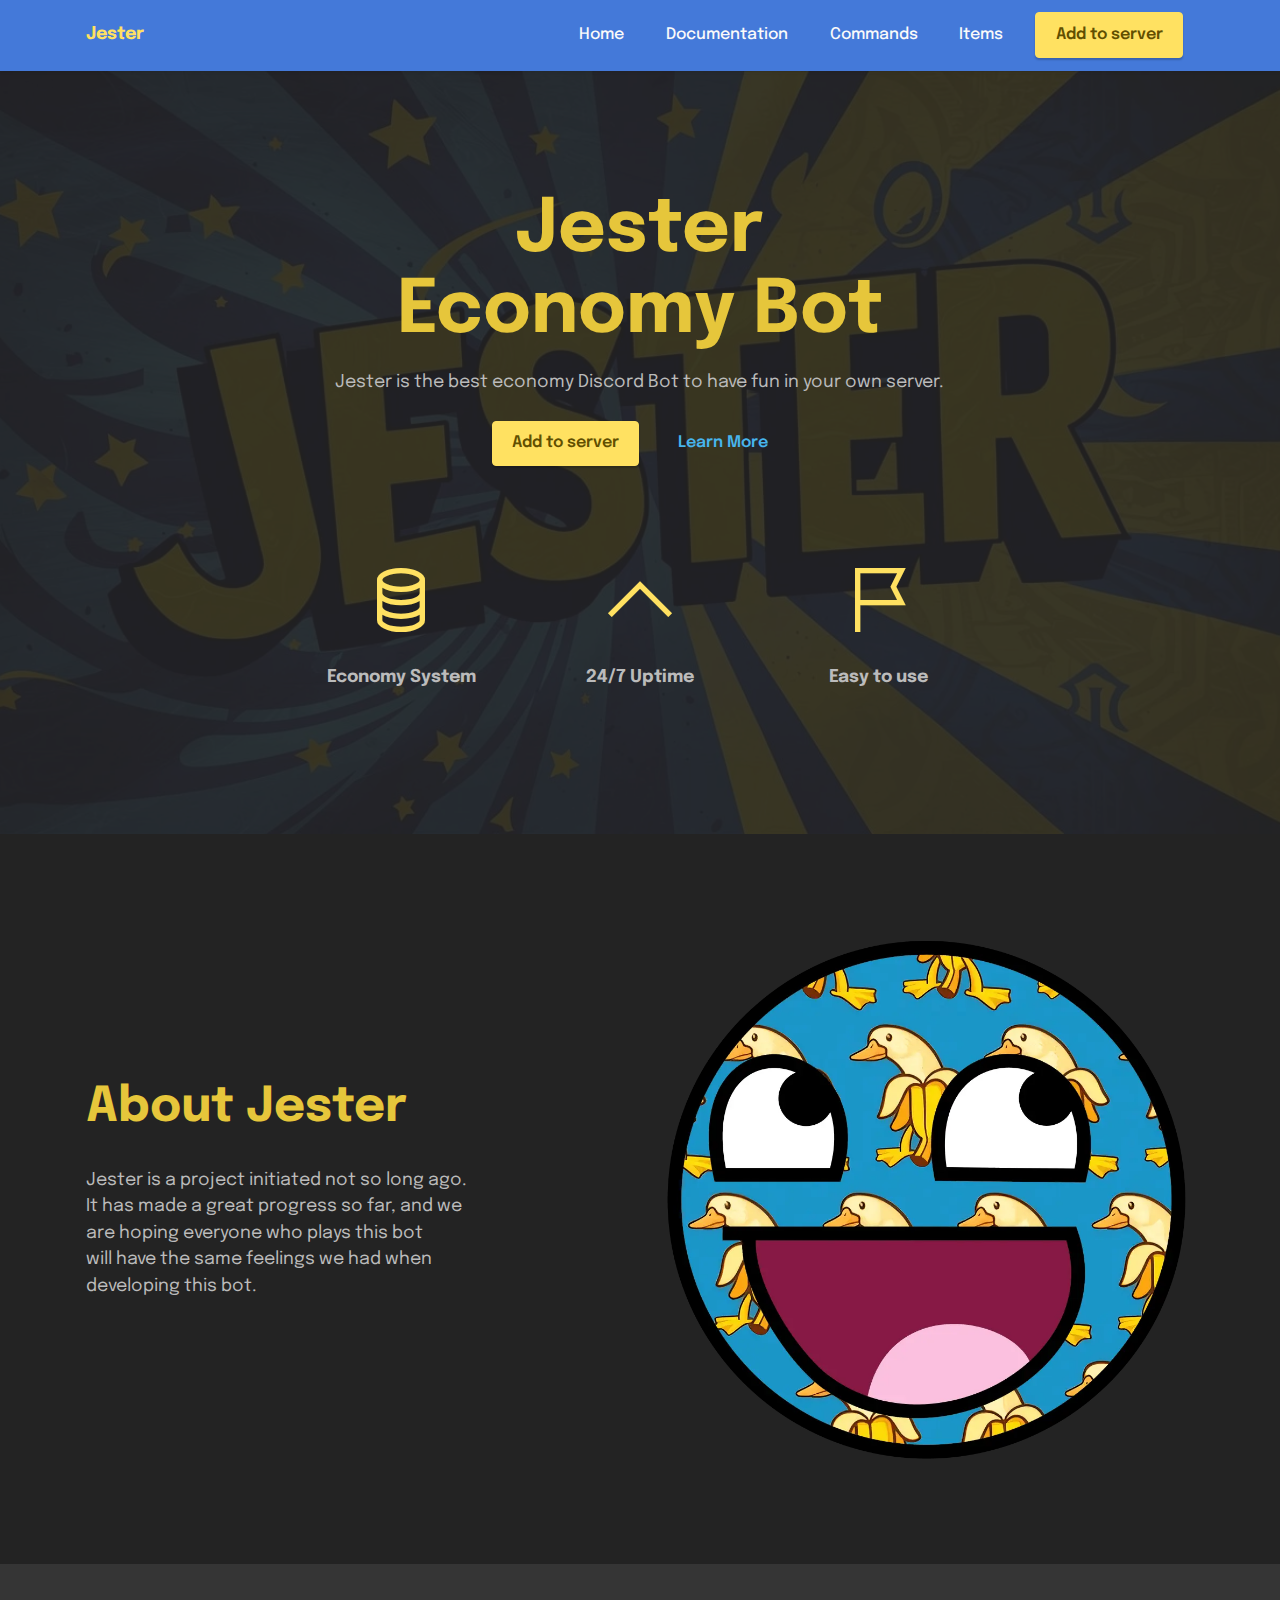
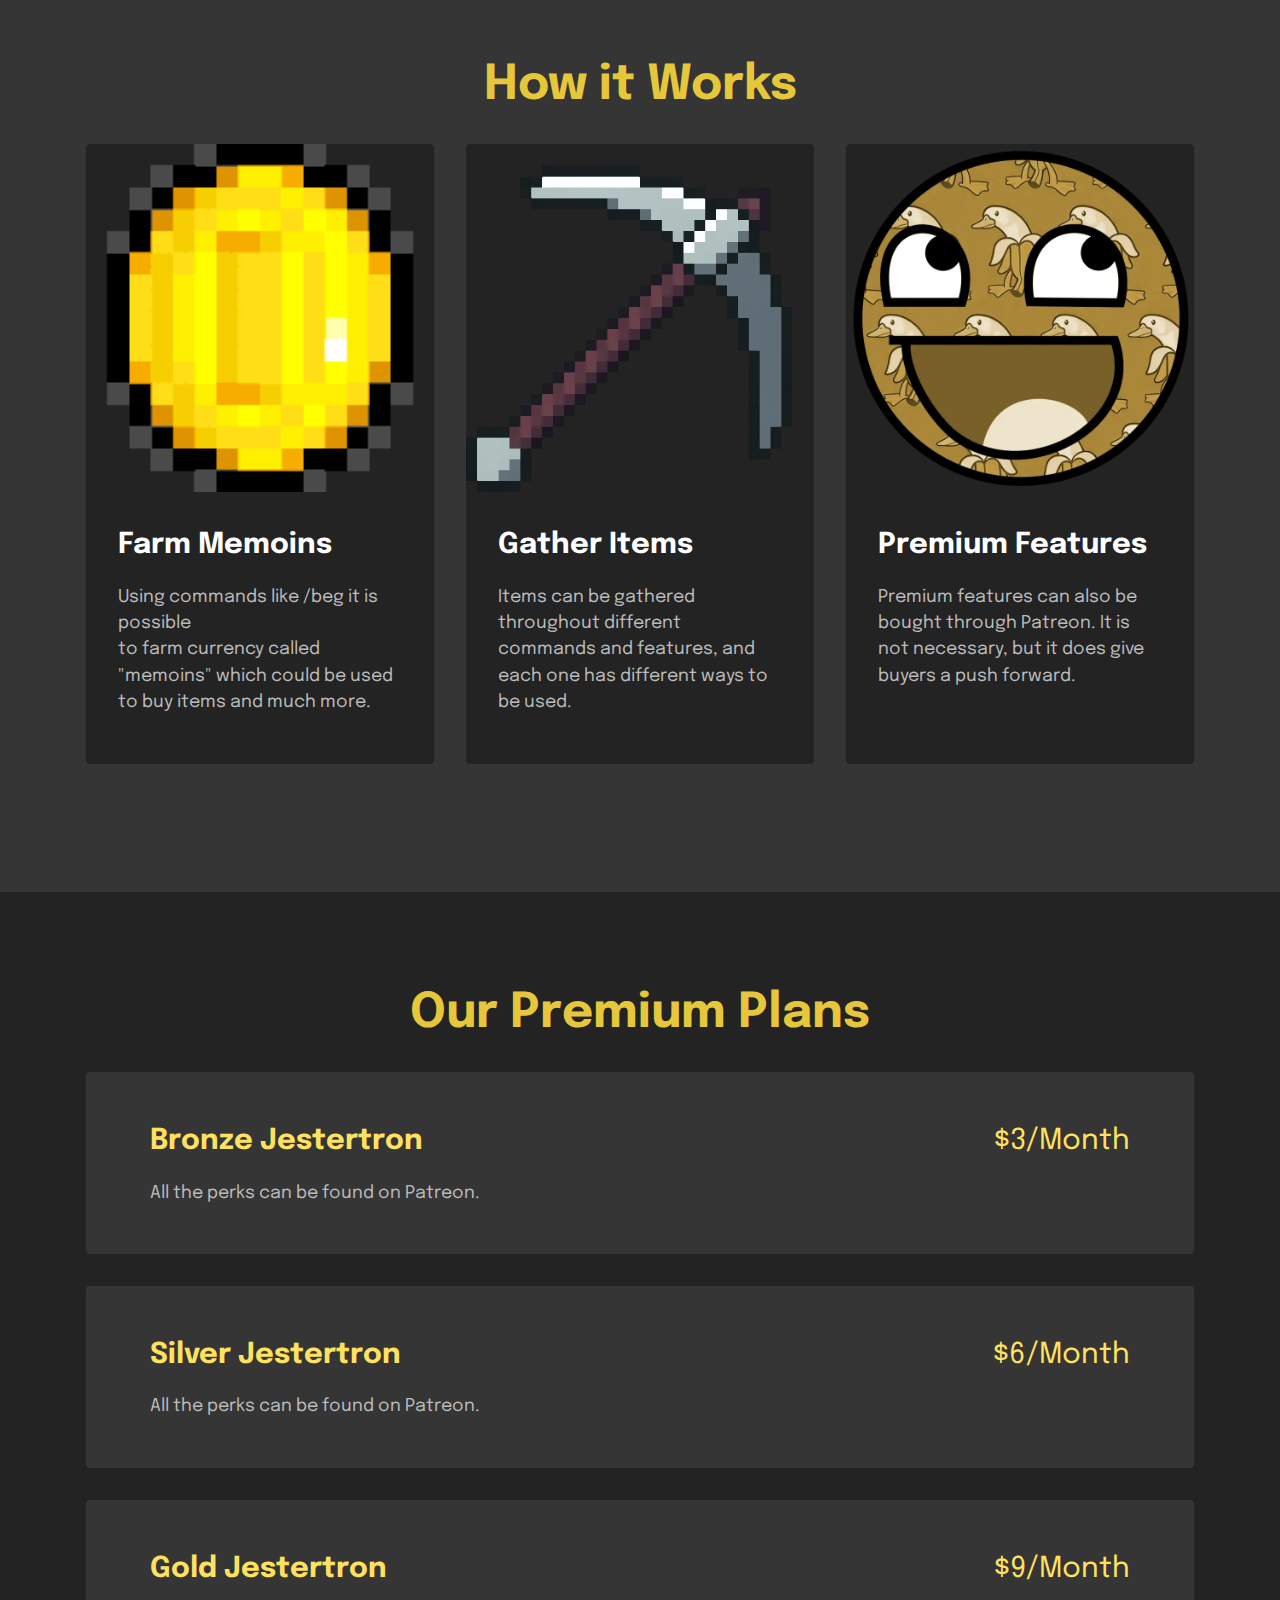
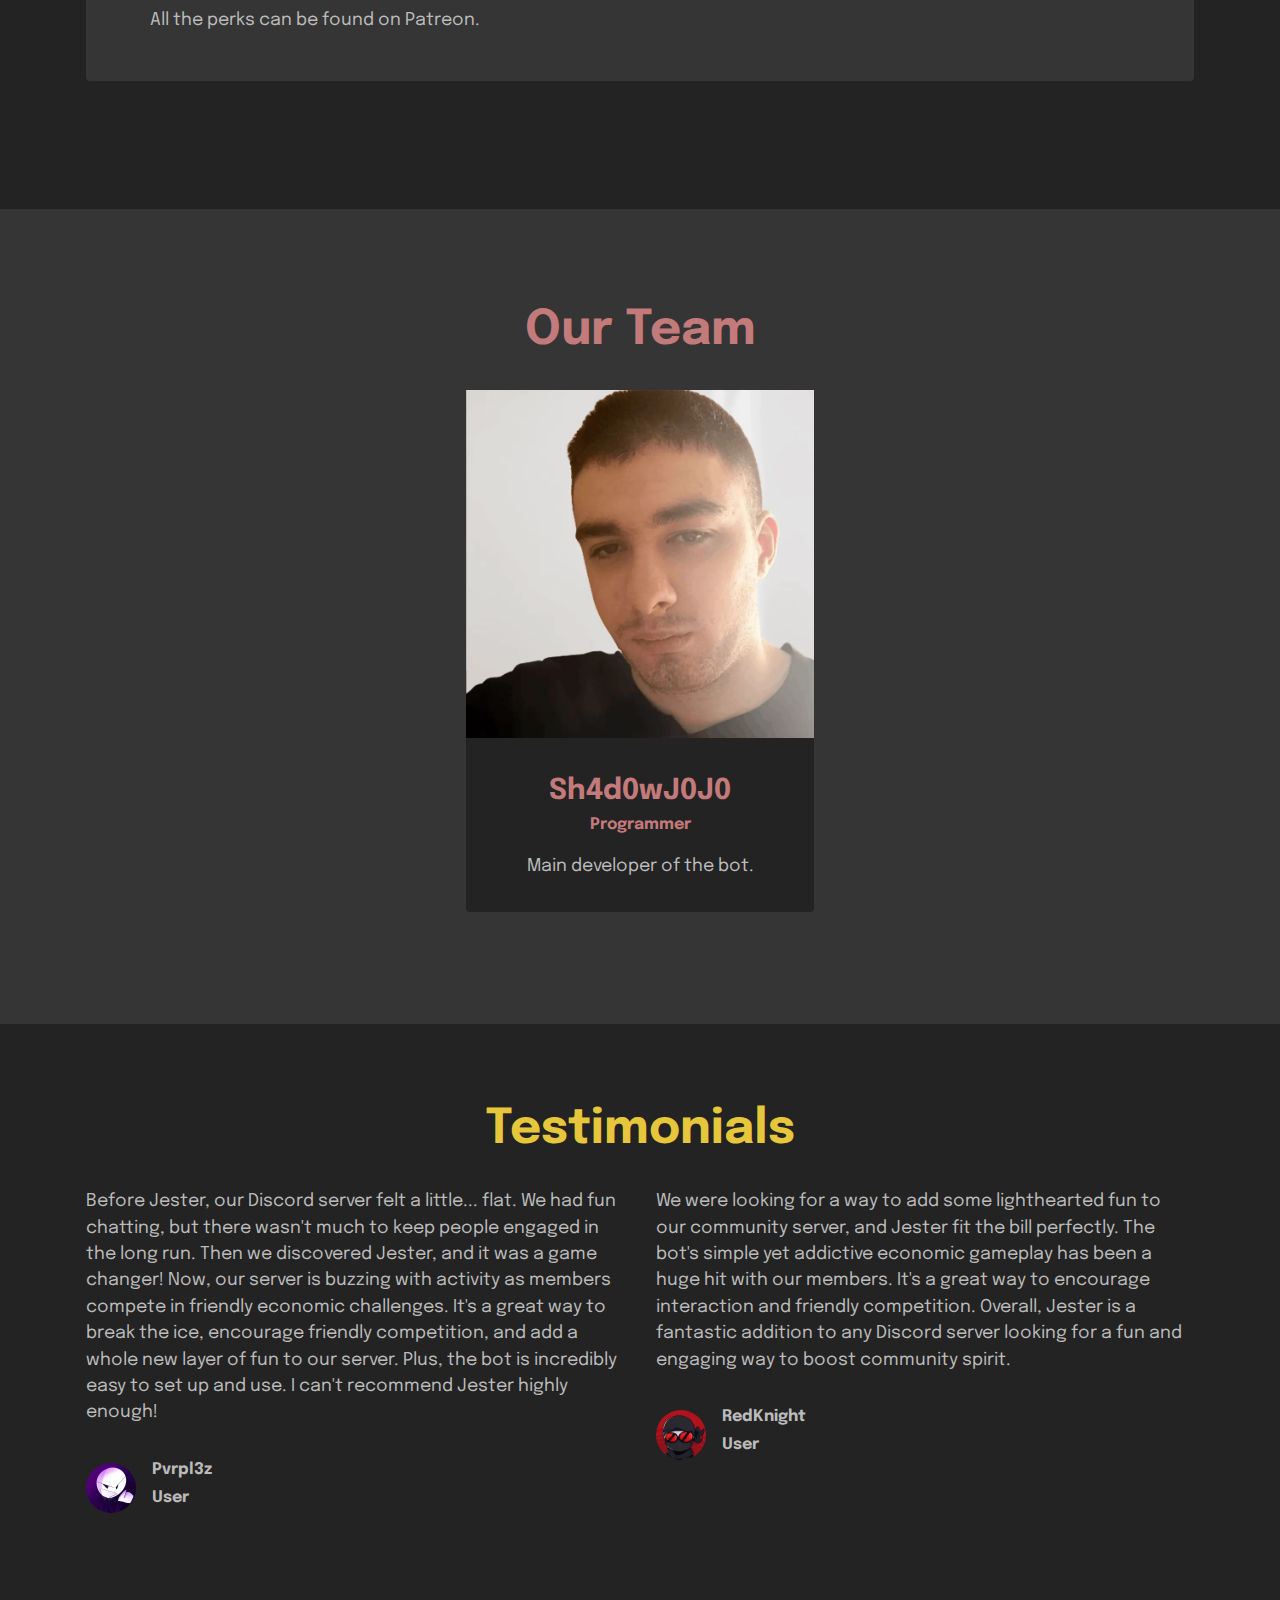
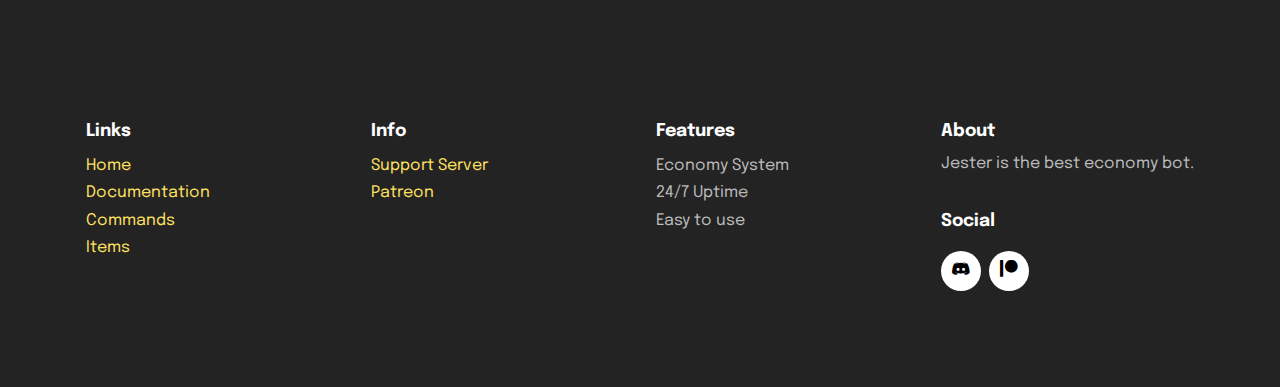
<file: index.html>
<!DOCTYPE html>
<html  >
<head>
  <!-- Site made with Mobirise Website Builder v5.9.6, https://mobirise.com -->
  <meta charset="UTF-8">
  <meta http-equiv="X-UA-Compatible" content="IE=edge">
  <meta name="generator" content="Mobirise v5.9.6, mobirise.com">
  <meta name="viewport" content="width=device-width, initial-scale=1, minimum-scale=1">
  <link rel="shortcut icon" href="assets/images/jester-pfp-128x128.png" type="image/x-icon">
  <meta name="description" content="Jester is the best economy bot to have fun inside your own server.">
  
  
  <title>Jester - Home</title>
  <link rel="stylesheet" href="assets/web/assets/mobirise-icons2/mobirise2.css">
  <link rel="stylesheet" href="assets/bootstrap/css/bootstrap.min.css">
  <link rel="stylesheet" href="assets/bootstrap/css/bootstrap-grid.min.css">
  <link rel="stylesheet" href="assets/bootstrap/css/bootstrap-reboot.min.css">
  <link rel="stylesheet" href="assets/dropdown/css/style.css">
  <link rel="stylesheet" href="assets/socicon/css/styles.css">
  <link rel="stylesheet" href="assets/theme/css/style.css">
  <link rel="preload" href="https://fonts.googleapis.com/css?family=Epilogue:100,200,300,400,500,600,700,800,900,100i,200i,300i,400i,500i,600i,700i,800i,900i&display=swap" as="style" onload="this.onload=null;this.rel='stylesheet'">
  <noscript><link rel="stylesheet" href="https://fonts.googleapis.com/css?family=Epilogue:100,200,300,400,500,600,700,800,900,100i,200i,300i,400i,500i,600i,700i,800i,900i&display=swap"></noscript>
  <link rel="preload" as="style" href="assets/mobirise/css/mbr-additional.css"><link rel="stylesheet" href="assets/mobirise/css/mbr-additional.css" type="text/css">

  
  
  
</head>
<body>
  
  <section data-bs-version="5.1" class="menu menu1 cid-sFGzlAXw3z" once="menu" id="menu1-2">
    

    <nav class="navbar navbar-dropdown navbar-expand-lg">
        <div class="container">
            <div class="navbar-brand">
                
                <span class="navbar-caption-wrap"><a class="navbar-caption text-warning text-primary display-7" href="index.html">Jester</a></span>
            </div>
            <button class="navbar-toggler" type="button" data-toggle="collapse" data-bs-toggle="collapse" data-target="#navbarSupportedContent" data-bs-target="#navbarSupportedContent" aria-controls="navbarNavAltMarkup" aria-expanded="false" aria-label="Toggle navigation">
                <div class="hamburger">
                    <span></span>
                    <span></span>
                    <span></span>
                    <span></span>
                </div>
            </button>
            <div class="collapse navbar-collapse" id="navbarSupportedContent">
                <ul class="navbar-nav nav-dropdown" data-app-modern-menu="true"><li class="nav-item"><a class="nav-link link text-white text-primary display-4" href="index.html">Home</a></li><li class="nav-item"><a class="nav-link link text-white text-primary display-4" href="documentation.html">Documentation</a></li><li class="nav-item"><a class="nav-link link text-white text-primary display-4" href="commands.html">Commands</a></li><li class="nav-item"><a class="nav-link link text-white text-primary display-4" href="items.html">Items</a></li></ul>
                
                <div class="navbar-buttons mbr-section-btn"><a class="btn btn-warning display-4" href="https://discord.com/oauth2/authorize?client_id=1215639687654412348&permissions=2147747840&scope=bot+applications.commands" target="_blank">Add to server</a></div>
            </div>
        </div>
    </nav>
</section>

<section data-bs-version="5.1" class="header19 cid-sFGzrhlvIh" id="header19-3">

    

    <div class="mbr-overlay" style="opacity: 0.9; background-color: rgb(35, 35, 35);">
    </div>

    <div class="container">
        <div class="media-container">
            <div class="col-md-12 col-lg-10 m-auto align-center">
                <h1 class="mbr-section-title mbr-white mbr-fonts-style mb-3 display-1"><strong>Jester<br>Economy Bot</strong></h1>
                <p class="mbr-text mbr-white mbr-fonts-style display-7">
                    Jester is the best economy Discord Bot to have fun in your own server.</p>
                <div class="mbr-section-btn align-center"><a class="btn btn-warning display-4" href="https://discord.com/oauth2/authorize?client_id=1215639687654412348&permissions=2147747840&scope=bot+applications.commands" target="_blank">Add to server</a> <a class="btn btn-info-outline display-4" href="https://discord.gg/HSedRfyUbS" target="_blank">Learn More</a></div>

                <div class="row pt-5 justify-content-center">
                    <div class="col-12 col-md-6 col-lg-3">
                        <div class="card-wrapper">
                            <div class="card-box align-center">
                                <span class="mbr-iconfont mobi-mbri-database mobi-mbri" style="color: rgb(255, 225, 97); fill: rgb(255, 225, 97);"></span>
                                <h4 class="card-title align-center mbr-black mbr-fonts-style display-7"><strong>Economy System</strong></h4>
                            </div>
                        </div>
                    </div>
                    <div class="col-12 col-md-6 col-lg-3">
                        <div class="card-wrapper">
                            <div class="card-box align-center">
                                <span class="mbr-iconfont mobi-mbri-arrow-up mobi-mbri" style="color: rgb(255, 225, 97); fill: rgb(255, 225, 97);"></span>
                                <h4 class="card-title align-center mbr-black mbr-fonts-style display-7"><strong>24/7 Uptime</strong></h4>
                            </div>
                        </div>
                    </div>
                    <div class="col-12 col-md-6 col-lg-3">
                        <div class="card-wrapper">
                            <div class="card-box align-center">
                                <span class="mbr-iconfont mobi-mbri-flag mobi-mbri" style="color: rgb(255, 225, 97); fill: rgb(255, 225, 97);"></span>
                                <h4 class="card-title align-center mbr-black mbr-fonts-style display-7"><strong>Easy to use</strong></h4>
                            </div>
                        </div>
                    </div>
                    
                </div>
            </div>
        </div>
    </div>
</section>

<section data-bs-version="5.1" class="features18 cid-sFGGxz3b6J" id="features19-a">

    

    
    <div class="container">
        <div class="row justify-content-center">
            <div class="card col-12 col-lg">
                <div class="card-wrapper">
                    <h6 class="card-title mbr-fonts-style mb-4 display-2"><strong>About Jester</strong></h6>
                    <p class="mbr-text mbr-fonts-style display-7">Jester is a project initiated not so long ago.<br>It has made a great progress so far, and we<br>are hoping everyone who plays this bot<br>will have the same feelings we had when<br>developing this bot.</p>
                    
                </div>
            </div>
            <div class="col-12 col-lg-6">
                <div class="image-wrapper">
                    <img src="assets/images/jester-pfp-1000x1000.webp" alt="Jester PFP">
                </div>
            </div>
        </div>
    </div>
</section>

<section data-bs-version="5.1" class="features3 cid-sFGGDvi61Z" id="features3-b">
    
    
    <div class="container">
        <div class="mbr-section-head">
            <h4 class="mbr-section-title mbr-fonts-style align-center mb-0 display-2">
                <strong>How it Works</strong></h4>
            
        </div>
        <div class="row mt-4">
            <div class="item features-image сol-12 col-md-6 col-lg-4">
                <div class="item-wrapper">
                    <div class="item-img">
                        <img src="assets/images/memoin.gif" alt="Memoin">
                    </div>
                    <div class="item-content">
                        <h5 class="item-title mbr-fonts-style display-5"><strong>Farm Memoins</strong></h5>
                        
                        <p class="mbr-text mbr-fonts-style mt-3 display-7">Using commands like /beg it is possible<br>to farm currency called "memoins" which could be used to buy items and much more.</p>
                    </div>
                    
                </div>
            </div>
            <div class="item features-image сol-12 col-md-6 col-lg-4">
                <div class="item-wrapper">
                    <div class="item-img">
                        <img src="assets/images/pickaxe-512x512.webp" alt="Pickaxe">
                    </div>
                    <div class="item-content">
                        <h5 class="item-title mbr-fonts-style display-5"><strong>Gather Items</strong></h5>
                        
                        <p class="mbr-text mbr-fonts-style mt-3 display-7">Items can be gathered throughout different commands and features, and each one has different ways to be used.</p>
                    </div>
                    
                </div>
            </div>
            <div class="item features-image сol-12 col-md-6 col-lg-4">
                <div class="item-wrapper">
                    <div class="item-img">
                        <img src="assets/images/gold-jestertron-816x816.webp" alt="Mobirise Website Builder">
                    </div>
                    <div class="item-content">
                        <h5 class="item-title mbr-fonts-style display-5"><strong>Premium Features</strong></h5>
                        
                        <p class="mbr-text mbr-fonts-style mt-3 display-7">Premium features can also be bought through Patreon. It is not necessary, but it does give buyers a push forward.<br></p>
                    </div>
                    
                </div>
            </div>
        </div>
    </div>
</section>

<section data-bs-version="5.1" class="features9 cid-sFGBGm1Q33" id="features10-5">
    <!---->
    
    
    <div class="container">
        <div class="mbr-section-head">
            <h3 class="mbr-section-title mbr-fonts-style mb-0 display-2">
                <strong>Our Premium Plans</strong></h3>
            
        </div>
        <div class="row mt-4">
            <div class="card col-12">
                <div class="card-wrapper">
                    <div class="top-line row">
                        <div class="col">
                            <h4 class="card-title mbr-fonts-style display-5"><a href="https://www.patreon.com/jesterbot" class="text-warning" target="_blank"><strong>Bronze Jestertron</strong></a></h4>
                        </div>
                        <div class="col-auto">
                            <p class="price mbr-fonts-style display-5">
                                $3/Month</p>
                        </div>
                    </div>
                    <div class="bottom-line">
                        <p class="mbr-text mbr-fonts-style display-7">All the perks can be found on Patreon.</p>
                    </div>
                </div>
            </div>
            <div class="card col-12">
                <div class="card-wrapper">
                    <div class="top-line row">
                        <div class="col">
                            <h4 class="card-title mbr-fonts-style display-5"><a href="https://www.patreon.com/jesterbot" class="text-warning" target="_blank"><strong>Silver Jestertron</strong></a></h4>
                        </div>
                        <div class="col-auto">
                            <p class="price mbr-fonts-style display-5">
                                $6/Month</p>
                        </div>
                    </div>
                    <div class="bottom-line">
                        <p class="mbr-text mbr-fonts-style display-7">
                            All the perks can be found on Patreon.
                        </p>
                    </div>
                </div>
            </div>
            <div class="card col-12">
                <div class="card-wrapper">
                    <div class="top-line row">
                        <div class="col">
                            <h4 class="card-title mbr-fonts-style display-5"><a href="https://www.patreon.com/jesterbot" class="text-warning" target="_blank"><strong>Gold Jestertron</strong></a></h4>
                        </div>
                        <div class="col-auto">
                            <p class="price mbr-fonts-style display-5">
                                $9/Month</p>
                        </div>
                    </div>
                    <div class="bottom-line">
                        <p class="mbr-text mbr-fonts-style display-7">All the perks can be found on Patreon.
                        </p>
                    </div>
                </div>
            </div>
            
            
            
            
            
            
            
            
            
        </div>
    </div>
</section>

<section data-bs-version="5.1" class="team1 cid-sFGGp6mJeM" id="team1-9">
    

    
    <div class="container">
        <div class="row justify-content-center">
            <div class="col-12">
                <h3 class="mbr-section-title mbr-fonts-style align-center mb-4 display-2">
                    <strong>Our Team</strong>
                </h3>
                
            </div>
            <div class="col-sm-6 col-lg-4">
                <div class="card-wrap">
                    <div class="image-wrap">
                        <img src="assets/images/pfp-giuseppe-new-2-816x816.webp" alt="Sh4d0wJ0J0 - Programmer">
                    </div>
                    <div class="content-wrap">
                        <h5 class="mbr-section-title card-title mbr-fonts-style align-center m-0 display-5">
                            <strong>Sh4d0wJ0J0</strong></h5>
                        <h6 class="mbr-role mbr-fonts-style align-center mb-3 display-4">
                            <strong>Programmer</strong>
                        </h6>
                        <p class="card-text mbr-fonts-style align-center display-7">
                            Main developer of the bot.</p>
                        
                        
                    </div>
                </div>
            </div>

            

            

            
        </div>
    </div>
</section>

<section data-bs-version="5.1" class="testimonials2 cid-sFGJsyrALx" id="testimonials2-d">
    
    
    <div class="container">
        <h3 class="mbr-section-title mbr-fonts-style align-center mb-4 display-2">
            <strong>Testimonials</strong>
        </h3>
        <div class="row justify-content-center">
            <div class="card col-12 col-md-6">
                <p class="mbr-text mbr-fonts-style mb-4 display-7">Before Jester, our Discord server felt a little... flat. We had fun chatting, but there wasn't much to keep people engaged in the long run. Then we discovered Jester, and it was a game changer! Now, our server is buzzing with activity as members compete in friendly economic challenges. It's a great way to break the ice, encourage friendly competition, and add a whole new layer of fun to our server. Plus, the bot is incredibly easy to set up and use. I can't recommend Jester highly enough!</p>
                <div class="d-flex mb-md-0 mb-4">
                    <div class="image-wrapper">
                        <img src="assets/images/pfp1-100x100.webp" alt="pfp1">
                    </div>
                    <div class="text-wrapper">
                        <p class="name mbr-fonts-style mb-1 display-4">
                            <strong>Pvrpl3z</strong></p>
                        <p class="position mbr-fonts-style display-4">
                            <strong>User</strong></p>
                    </div>
                </div>
            </div>
            <div class="card col-12 col-md-6">
                <p class="mbr-text mbr-fonts-style mb-4 display-7">We were looking for a way to add some lighthearted fun to our community server, and Jester fit the bill perfectly. The bot's simple yet addictive economic gameplay has been a huge hit with our members. It's a great way to encourage interaction and friendly competition. Overall, Jester is a fantastic addition to any Discord server looking for a fun and engaging way to boost community spirit.</p>
                <div class="d-flex mb-md-0 mb-4">
                    <div class="image-wrapper">
                        <img src="assets/images/pfp2-100x100.webp" alt="pfp2">
                    </div>
                    <div class="text-wrapper">
                        <p class="name mbr-fonts-style mb-1 display-4">
                            <strong>RedKnight</strong></p>
                        <p class="position mbr-fonts-style display-4">
                            <strong>User</strong></p>
                    </div>
                </div>
            </div>
        </div>
    </div>
</section>

<section data-bs-version="5.1" class="footer1 cid-sFGDg6hy8z" once="footers" id="footer1-7">

    
    
    <div class="container">
        <div class="row mbr-white">
            <div class="col-12 col-md-6 col-lg-3">
                <h5 class="mbr-section-subtitle mbr-fonts-style mb-2 display-7">
                    <strong>Links</strong></h5>
                <ul class="list mbr-fonts-style display-4">
                    <li class="mbr-text item-wrap"><a href="index.html" class="text-warning">Home</a></li><li class="mbr-text item-wrap"><a href="documentation.html" class="text-warning">Documentation</a></li><li class="mbr-text item-wrap"><a href="commands.html" class="text-warning">Commands</a></li><li class="mbr-text item-wrap"><a href="items.html" class="text-warning">Items</a></li>
                </ul>
            </div>
            <div class="col-12 col-md-6 col-lg-3">
                <h5 class="mbr-section-subtitle mbr-fonts-style mb-2 display-7">
                    <strong>Info</strong></h5>
                <ul class="list mbr-fonts-style display-4">

                    <li class="mbr-text item-wrap"><a href="https://discord.gg/dk6xeTaVGT" class="text-warning" target="_blank">Support Server</a></li><li class="mbr-text item-wrap"><a href="https://www.patreon.com/jesterbot" class="text-warning" target="_blank">Patreon</a></li>
                </ul>
            </div>
            <div class="col-12 col-md-6 col-lg-3">
                <h5 class="mbr-section-subtitle mbr-fonts-style mb-2 display-7">
                    <strong>Features</strong></h5>
                <ul class="list mbr-fonts-style display-4">
                    <li class="mbr-text item-wrap">Economy System</li><li class="mbr-text item-wrap">24/7 Uptime</li><li class="mbr-text item-wrap">Easy to use</li><li class="mbr-text item-wrap"><br></li>
                </ul>
            </div>
            <div class="col-12 col-md-6 col-lg-3">
                <h5 class="mbr-section-subtitle mbr-fonts-style mb-2 display-7">
                    <strong>About</strong>
                </h5>
                <p class="mbr-text mbr-fonts-style mb-4 display-4">
                    Jester is the best economy bot.</p>
                <h5 class="mbr-section-subtitle mbr-fonts-style mb-3 display-7">
                    <strong>Social</strong>
                </h5>
                <div class="social-row display-7">
                    <div class="soc-item">
                        <a href="https://discord.gg/dk6xeTaVGT" target="_blank">
                            <span class="mbr-iconfont socicon-discord socicon"></span>
                        </a>
                    </div>
                    <div class="soc-item">
                        <a href="https://www.patreon.com/jesterbot" target="_blank">
                            <span class="mbr-iconfont socicon-patreon socicon"></span>
                        </a>
                    </div>
                    
                    
                </div>
            </div>
            
        </div>
    </div>
</section><script src="assets/bootstrap/js/bootstrap.bundle.min.js"></script>  <script src="assets/smoothscroll/smooth-scroll.js"></script>  <script src="assets/ytplayer/index.js"></script>  <script src="assets/dropdown/js/navbar-dropdown.js"></script>  <script src="assets/vimeoplayer/player.js"></script>  <script src="assets/theme/js/script.js"></script>  
  
  
</body>
</html>
</file>
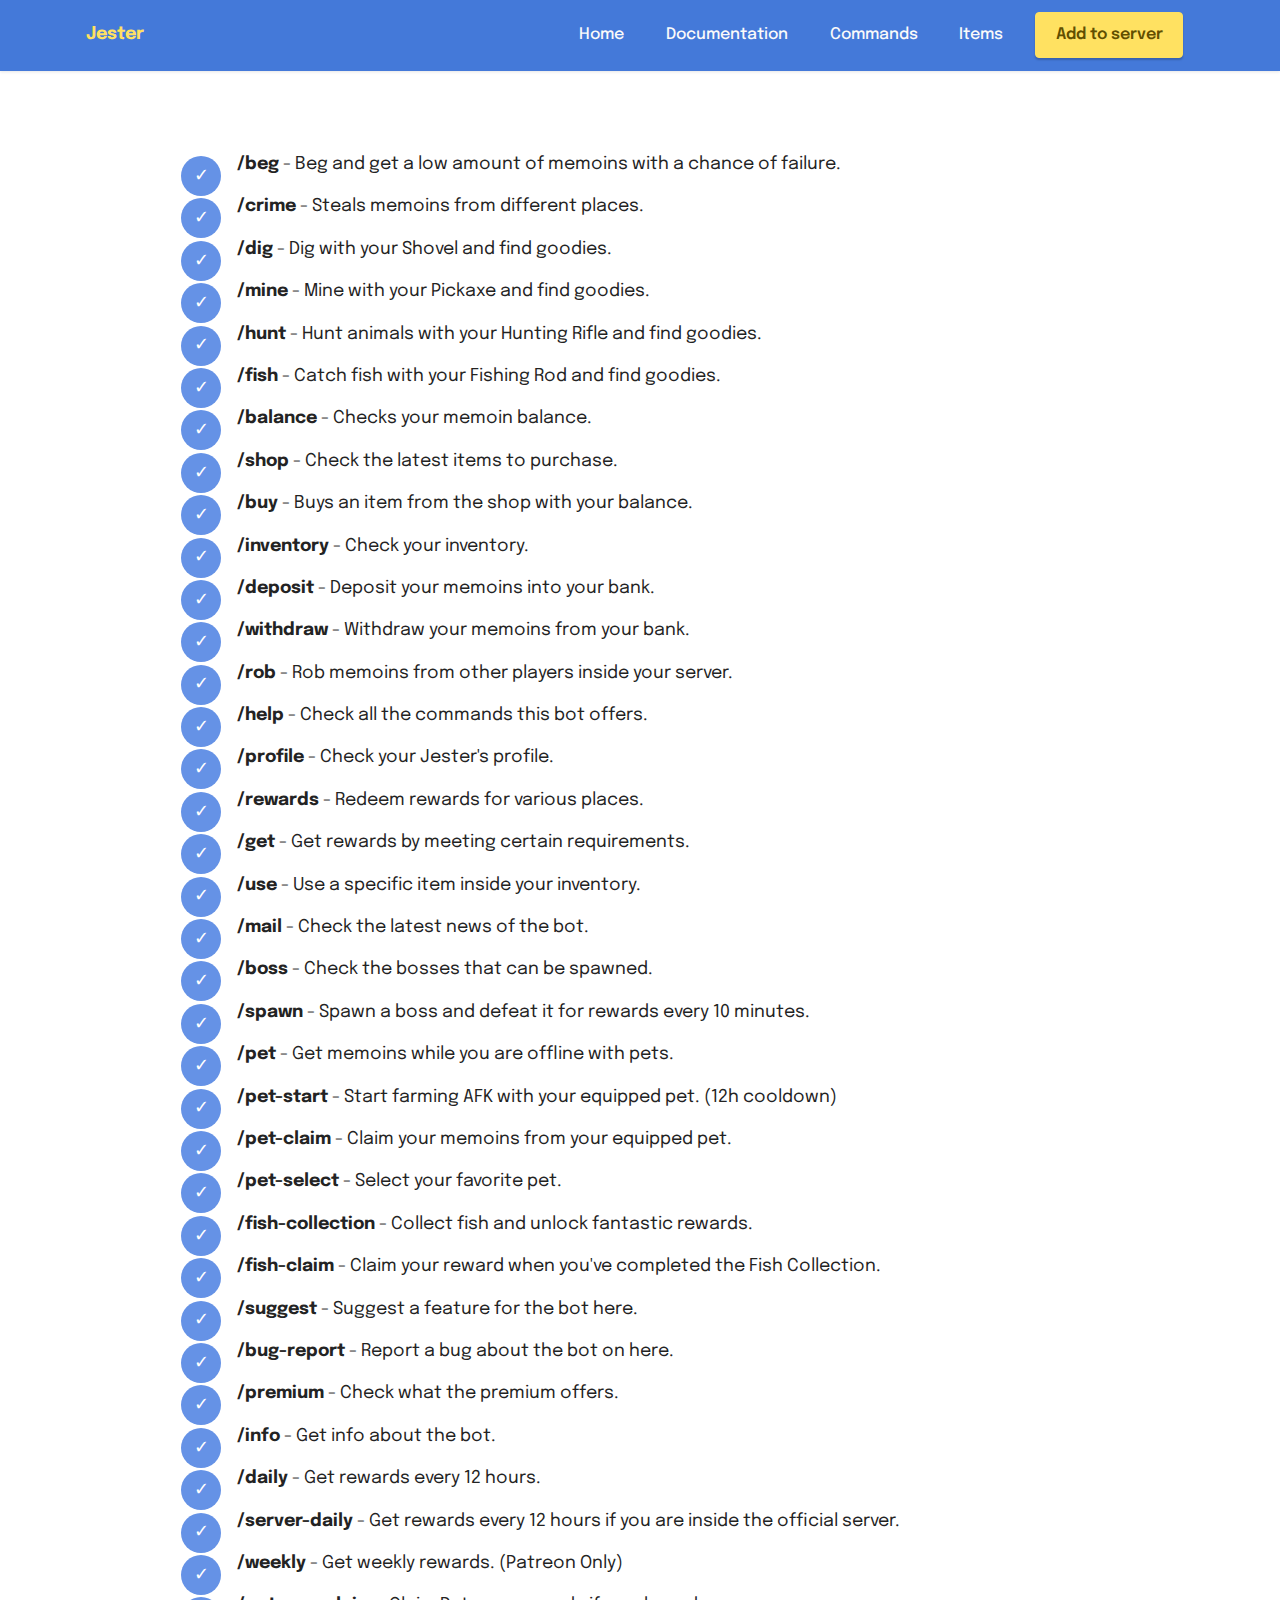
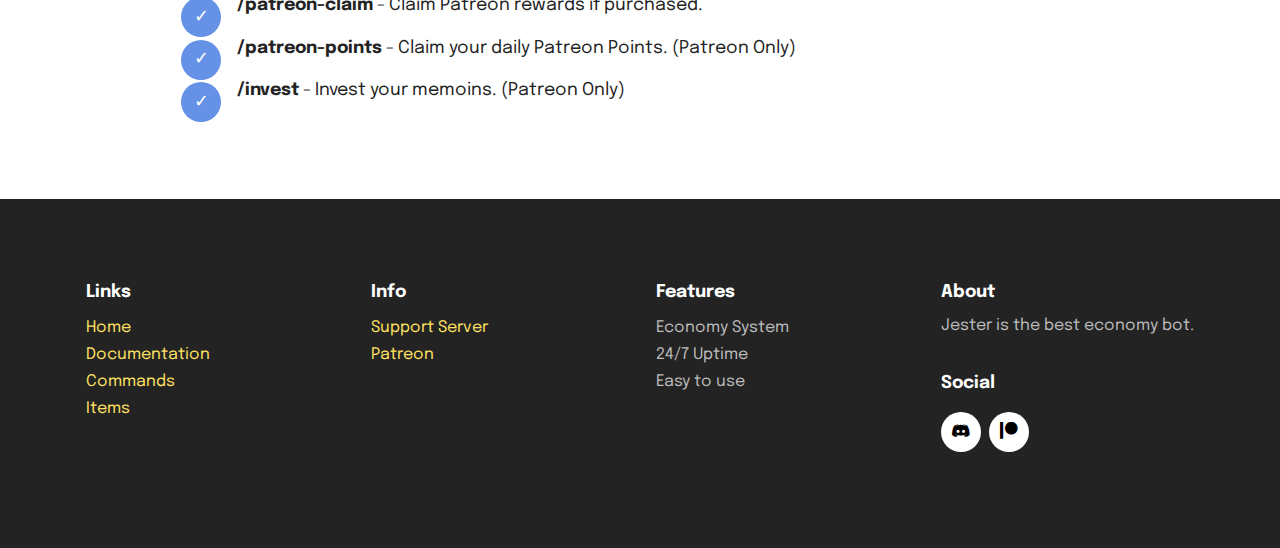
<file: commands.html>
<!DOCTYPE html>
<html  >
<head>
  <!-- Site made with Mobirise Website Builder v5.9.6, https://mobirise.com -->
  <meta charset="UTF-8">
  <meta http-equiv="X-UA-Compatible" content="IE=edge">
  <meta name="generator" content="Mobirise v5.9.6, mobirise.com">
  <meta name="viewport" content="width=device-width, initial-scale=1, minimum-scale=1">
  <link rel="shortcut icon" href="assets/images/jester-pfp-128x128.png" type="image/x-icon">
  <meta name="description" content="Check all the Jester's commands.">
  
  
  <title>Jester - Commands</title>
  <link rel="stylesheet" href="assets/bootstrap/css/bootstrap.min.css">
  <link rel="stylesheet" href="assets/bootstrap/css/bootstrap-grid.min.css">
  <link rel="stylesheet" href="assets/bootstrap/css/bootstrap-reboot.min.css">
  <link rel="stylesheet" href="assets/dropdown/css/style.css">
  <link rel="stylesheet" href="assets/socicon/css/styles.css">
  <link rel="stylesheet" href="assets/theme/css/style.css">
  <link rel="preload" href="https://fonts.googleapis.com/css?family=Epilogue:100,200,300,400,500,600,700,800,900,100i,200i,300i,400i,500i,600i,700i,800i,900i&display=swap" as="style" onload="this.onload=null;this.rel='stylesheet'">
  <noscript><link rel="stylesheet" href="https://fonts.googleapis.com/css?family=Epilogue:100,200,300,400,500,600,700,800,900,100i,200i,300i,400i,500i,600i,700i,800i,900i&display=swap"></noscript>
  <link rel="preload" as="style" href="assets/mobirise/css/mbr-additional.css"><link rel="stylesheet" href="assets/mobirise/css/mbr-additional.css" type="text/css">

  
  
  
</head>
<body>
  
  <section data-bs-version="5.1" class="menu menu1 cid-sFGzlAXw3z" once="menu" id="menu1-0">
    

    <nav class="navbar navbar-dropdown navbar-expand-lg">
        <div class="container">
            <div class="navbar-brand">
                
                <span class="navbar-caption-wrap"><a class="navbar-caption text-warning text-primary display-7" href="index.html">Jester</a></span>
            </div>
            <button class="navbar-toggler" type="button" data-toggle="collapse" data-bs-toggle="collapse" data-target="#navbarSupportedContent" data-bs-target="#navbarSupportedContent" aria-controls="navbarNavAltMarkup" aria-expanded="false" aria-label="Toggle navigation">
                <div class="hamburger">
                    <span></span>
                    <span></span>
                    <span></span>
                    <span></span>
                </div>
            </button>
            <div class="collapse navbar-collapse" id="navbarSupportedContent">
                <ul class="navbar-nav nav-dropdown" data-app-modern-menu="true"><li class="nav-item"><a class="nav-link link text-white text-primary display-4" href="index.html">Home</a></li><li class="nav-item"><a class="nav-link link text-white text-primary display-4" href="documentation.html">Documentation</a></li><li class="nav-item"><a class="nav-link link text-white text-primary display-4" href="commands.html">Commands</a></li><li class="nav-item"><a class="nav-link link text-white text-primary display-4" href="items.html">Items</a></li></ul>
                
                <div class="navbar-buttons mbr-section-btn"><a class="btn btn-warning display-4" href="https://discord.com/oauth2/authorize?client_id=1215639687654412348&permissions=2147747840&scope=bot+applications.commands" target="_blank">Add to server</a></div>
            </div>
        </div>
    </nav>
</section>

<section data-bs-version="5.1" class="content8 cid-u81PAs0GsH" id="content8-3">
    
    <div class="container">
        <div class="row justify-content-center">
            <div class="counter-container col-md-12 col-lg-10">
                
                <div class="mbr-text mbr-fonts-style display-7">
                    <ul>
                        <li><strong>/beg </strong>- Beg and get a low amount of memoins with a chance of failure.</li>
                        <li><strong>/crime </strong>-<strong>&nbsp;</strong>Steals memoins from different places.</li>
                        <li><strong>/dig </strong>- Dig with your Shovel and find goodies.</li><li><strong>/mine</strong> - Mine with your Pickaxe and find goodies.</li><li><strong>/hunt</strong> - Hunt animals with your Hunting Rifle and find goodies.</li><li><strong>/fish</strong> - Catch fish with your Fishing Rod and find goodies.</li><li><strong>/balance</strong> - Checks your memoin balance.</li><li><strong>/shop</strong> - Check the latest items to purchase.</li><li><strong>/buy</strong> - Buys an item from the shop with your balance.</li><li><strong>/inventory</strong> - Check your inventory.</li><li><strong>/deposit</strong> - Deposit your memoins into your bank.</li><li><strong>/withdraw</strong> - Withdraw your memoins from your bank.</li><li><strong>/rob</strong> - Rob memoins from other players inside your server.</li><li><strong>/help</strong> - Check all the commands this bot offers.</li><li><strong>/profile</strong> - Check your Jester's profile.</li><li><strong>/rewards</strong> - Redeem rewards for various places.</li><li><strong>/get</strong> - Get rewards by meeting certain requirements.</li><li><strong>/use</strong> - Use a specific item inside your inventory.</li><li><strong>/mail</strong> - Check the latest news of the bot.</li><li><strong>/boss</strong> - Check the bosses that can be spawned.</li><li><strong>/spawn</strong> - Spawn a boss and defeat it for rewards every 10 minutes.</li><li><strong>/pet</strong> - Get memoins while you are offline with pets.</li><li><strong>/pet-start</strong> - Start farming AFK with your equipped pet. (12h cooldown)</li><li><strong>/pet-claim </strong>- Claim your memoins from your equipped pet.</li><li><strong>/pet-select</strong> - Select your favorite pet.</li><li><strong>/fish-collection</strong> - Collect fish and unlock fantastic rewards.</li><li><strong>/fish-claim</strong> - Claim your reward when you've completed the Fish Collection.</li><li><strong>/suggest</strong> - Suggest a feature for the bot here.</li><li><strong>/bug-report</strong> - Report a bug about the bot on here.</li><li><strong>/premium</strong> - Check what the premium offers.</li><li><strong>/info </strong>- Get info about the bot.</li><li><strong>/daily</strong> - Get rewards every 12 hours.</li><li><strong>/server-daily</strong> - Get rewards every 12 hours if you are inside the official server.</li><li><strong>/weekly</strong> - Get weekly rewards. (Patreon Only)</li><li><strong>/patreon-claim</strong> - Claim Patreon rewards if purchased.</li><li><strong>/patreon-points</strong> - Claim your daily Patreon Points. (Patreon Only)</li><li><strong>/invest</strong> - Invest your memoins. (Patreon Only)</li>
                    </ul>
                </div>
            </div>
        </div>
    </div>
</section>

<section data-bs-version="5.1" class="footer1 cid-sFGDg6hy8z" once="footers" id="footer1-1">

    
    
    <div class="container">
        <div class="row mbr-white">
            <div class="col-12 col-md-6 col-lg-3">
                <h5 class="mbr-section-subtitle mbr-fonts-style mb-2 display-7">
                    <strong>Links</strong></h5>
                <ul class="list mbr-fonts-style display-4">
                    <li class="mbr-text item-wrap"><a href="index.html" class="text-warning">Home</a></li><li class="mbr-text item-wrap"><a href="documentation.html" class="text-warning">Documentation</a></li><li class="mbr-text item-wrap"><a href="commands.html" class="text-warning">Commands</a></li><li class="mbr-text item-wrap"><a href="items.html" class="text-warning">Items</a></li>
                </ul>
            </div>
            <div class="col-12 col-md-6 col-lg-3">
                <h5 class="mbr-section-subtitle mbr-fonts-style mb-2 display-7">
                    <strong>Info</strong></h5>
                <ul class="list mbr-fonts-style display-4">

                    <li class="mbr-text item-wrap"><a href="https://discord.gg/dk6xeTaVGT" class="text-warning" target="_blank">Support Server</a></li><li class="mbr-text item-wrap"><a href="https://www.patreon.com/jesterbot" class="text-warning" target="_blank">Patreon</a></li>
                </ul>
            </div>
            <div class="col-12 col-md-6 col-lg-3">
                <h5 class="mbr-section-subtitle mbr-fonts-style mb-2 display-7">
                    <strong>Features</strong></h5>
                <ul class="list mbr-fonts-style display-4">
                    <li class="mbr-text item-wrap">Economy System</li><li class="mbr-text item-wrap">24/7 Uptime</li><li class="mbr-text item-wrap">Easy to use</li><li class="mbr-text item-wrap"><br></li>
                </ul>
            </div>
            <div class="col-12 col-md-6 col-lg-3">
                <h5 class="mbr-section-subtitle mbr-fonts-style mb-2 display-7">
                    <strong>About</strong>
                </h5>
                <p class="mbr-text mbr-fonts-style mb-4 display-4">
                    Jester is the best economy bot.</p>
                <h5 class="mbr-section-subtitle mbr-fonts-style mb-3 display-7">
                    <strong>Social</strong>
                </h5>
                <div class="social-row display-7">
                    <div class="soc-item">
                        <a href="https://discord.gg/dk6xeTaVGT" target="_blank">
                            <span class="mbr-iconfont socicon-discord socicon"></span>
                        </a>
                    </div>
                    <div class="soc-item">
                        <a href="https://www.patreon.com/jesterbot" target="_blank">
                            <span class="mbr-iconfont socicon-patreon socicon"></span>
                        </a>
                    </div>
                    
                    
                </div>
            </div>
            
        </div>
    </div>
</section><script src="assets/bootstrap/js/bootstrap.bundle.min.js"></script>  <script src="assets/smoothscroll/smooth-scroll.js"></script>  <script src="assets/ytplayer/index.js"></script>  <script src="assets/dropdown/js/navbar-dropdown.js"></script>  <script src="assets/theme/js/script.js"></script>  
  
  
</body>
</html>
</file>
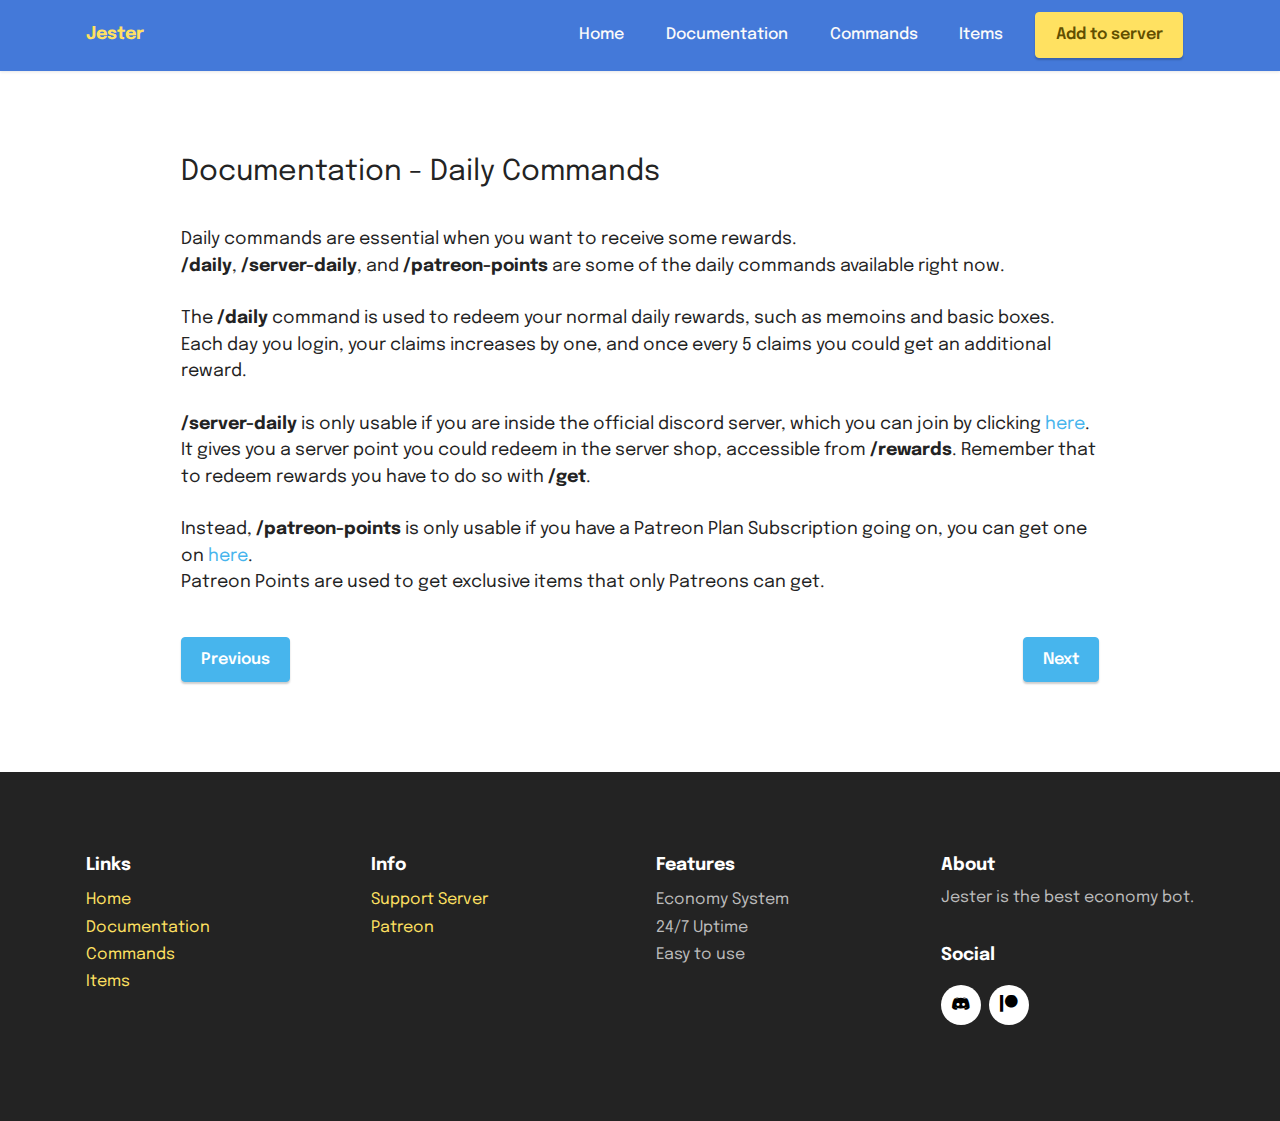
<file: daily-commands.html>
<!DOCTYPE html>
<html  >
<head>
  <!-- Site made with Mobirise Website Builder v5.9.6, https://mobirise.com -->
  <meta charset="UTF-8">
  <meta http-equiv="X-UA-Compatible" content="IE=edge">
  <meta name="generator" content="Mobirise v5.9.6, mobirise.com">
  <meta name="viewport" content="width=device-width, initial-scale=1, minimum-scale=1">
  <link rel="shortcut icon" href="assets/images/jester-pfp-128x128.png" type="image/x-icon">
  <meta name="description" content="Documentation - Daily Commands">
  
  
  <title>Jester - Documentation - Daily Commands</title>
  <link rel="stylesheet" href="assets/bootstrap/css/bootstrap.min.css">
  <link rel="stylesheet" href="assets/bootstrap/css/bootstrap-grid.min.css">
  <link rel="stylesheet" href="assets/bootstrap/css/bootstrap-reboot.min.css">
  <link rel="stylesheet" href="assets/dropdown/css/style.css">
  <link rel="stylesheet" href="assets/socicon/css/styles.css">
  <link rel="stylesheet" href="assets/theme/css/style.css">
  <link rel="preload" href="https://fonts.googleapis.com/css?family=Epilogue:100,200,300,400,500,600,700,800,900,100i,200i,300i,400i,500i,600i,700i,800i,900i&display=swap" as="style" onload="this.onload=null;this.rel='stylesheet'">
  <noscript><link rel="stylesheet" href="https://fonts.googleapis.com/css?family=Epilogue:100,200,300,400,500,600,700,800,900,100i,200i,300i,400i,500i,600i,700i,800i,900i&display=swap"></noscript>
  <link rel="preload" as="style" href="assets/mobirise/css/mbr-additional.css"><link rel="stylesheet" href="assets/mobirise/css/mbr-additional.css" type="text/css">

  
  
  
</head>
<body>
  
  <section data-bs-version="5.1" class="menu menu1 cid-u8rfYatuyO" once="menu" id="menu1-j">
    

    <nav class="navbar navbar-dropdown navbar-expand-lg">
        <div class="container">
            <div class="navbar-brand">
                
                <span class="navbar-caption-wrap"><a class="navbar-caption text-warning text-primary display-7" href="index.html">Jester</a></span>
            </div>
            <button class="navbar-toggler" type="button" data-toggle="collapse" data-bs-toggle="collapse" data-target="#navbarSupportedContent" data-bs-target="#navbarSupportedContent" aria-controls="navbarNavAltMarkup" aria-expanded="false" aria-label="Toggle navigation">
                <div class="hamburger">
                    <span></span>
                    <span></span>
                    <span></span>
                    <span></span>
                </div>
            </button>
            <div class="collapse navbar-collapse" id="navbarSupportedContent">
                <ul class="navbar-nav nav-dropdown" data-app-modern-menu="true"><li class="nav-item"><a class="nav-link link text-white text-primary display-4" href="index.html">Home</a></li><li class="nav-item"><a class="nav-link link text-white text-primary display-4" href="documentation.html">Documentation</a></li><li class="nav-item"><a class="nav-link link text-white text-primary display-4" href="commands.html">Commands</a></li><li class="nav-item"><a class="nav-link link text-white text-primary display-4" href="items.html">Items</a></li></ul>
                
                <div class="navbar-buttons mbr-section-btn"><a class="btn btn-warning display-4" href="https://discord.com/oauth2/authorize?client_id=1215639687654412348&permissions=2147747840&scope=bot+applications.commands" target="_blank">Add to server</a></div>
            </div>
        </div>
    </nav>
</section>

<section data-bs-version="5.1" class="content5 cid-u8rfYaGh4C" id="content5-k">
    
    <div class="container">
        <div class="row justify-content-center">
            <div class="col-md-12 col-lg-10">
                
                <h4 class="mbr-section-subtitle mbr-fonts-style mb-4 display-5">
                    Documentation - Daily Commands</h4>
                <p class="mbr-text mbr-fonts-style display-7">Daily commands are essential when you want to receive some rewards.<br><strong>/daily</strong>, <strong>/server-daily</strong>, and <strong>/patreon-points</strong> are some of the daily commands available right now.<br><br>The <strong>/daily</strong> command is used to redeem your normal daily rewards, such as memoins and basic boxes. Each day you login, your claims increases by one, and once every 5 claims you could get an additional reward.<br><br><strong>/server-daily</strong>&nbsp;is only usable if you are inside the official discord server, which you can join by clicking <a href="https://discord.gg/GXCdAux7sp" class="text-info" target="_blank">here</a>. <br>It gives you a server point you could redeem in the server shop, accessible from <strong>/rewards</strong>. Remember that to redeem rewards you have to do so with <strong>/get</strong>.<br><br>Instead, <strong>/patreon-points</strong> is only usable if you have a Patreon Plan Subscription going on, you can get one on <a href="https://www.patreon.com/jesterbot" class="text-info" target="_blank">here</a>.<br>Patreon Points are used to get exclusive items that only Patreons can get.</p>
            </div>
        </div>
    </div>
</section>

<section data-bs-version="5.1" class="content12 cid-u8rfYaPxUH" id="content12-l">
    
    <div class="container">
        <div class="row justify-content-center">
            <div class="col-md-12 col-lg-10">
                <div class="mbr-section-btn align-center"><a class="btn btn-info display-4" href="how-to-get-started.html">Previous</a>
                    <a class="btn btn-info display-4" href="using-items.html">Next</a></div>
            </div>
        </div>
    </div>
</section>

<section data-bs-version="5.1" class="footer1 cid-u8rfYaWSH8" once="footers" id="footer1-m">

    
    
    <div class="container">
        <div class="row mbr-white">
            <div class="col-12 col-md-6 col-lg-3">
                <h5 class="mbr-section-subtitle mbr-fonts-style mb-2 display-7">
                    <strong>Links</strong></h5>
                <ul class="list mbr-fonts-style display-4">
                    <li class="mbr-text item-wrap"><a href="index.html" class="text-warning">Home</a></li><li class="mbr-text item-wrap"><a href="documentation.html" class="text-warning">Documentation</a></li><li class="mbr-text item-wrap"><a href="commands.html" class="text-warning">Commands</a></li><li class="mbr-text item-wrap"><a href="items.html" class="text-warning">Items</a></li>
                </ul>
            </div>
            <div class="col-12 col-md-6 col-lg-3">
                <h5 class="mbr-section-subtitle mbr-fonts-style mb-2 display-7">
                    <strong>Info</strong></h5>
                <ul class="list mbr-fonts-style display-4">

                    <li class="mbr-text item-wrap"><a href="https://discord.gg/dk6xeTaVGT" class="text-warning" target="_blank">Support Server</a></li><li class="mbr-text item-wrap"><a href="https://www.patreon.com/jesterbot" class="text-warning" target="_blank">Patreon</a></li>
                </ul>
            </div>
            <div class="col-12 col-md-6 col-lg-3">
                <h5 class="mbr-section-subtitle mbr-fonts-style mb-2 display-7">
                    <strong>Features</strong></h5>
                <ul class="list mbr-fonts-style display-4">
                    <li class="mbr-text item-wrap">Economy System</li><li class="mbr-text item-wrap">24/7 Uptime</li><li class="mbr-text item-wrap">Easy to use</li><li class="mbr-text item-wrap"><br></li>
                </ul>
            </div>
            <div class="col-12 col-md-6 col-lg-3">
                <h5 class="mbr-section-subtitle mbr-fonts-style mb-2 display-7">
                    <strong>About</strong>
                </h5>
                <p class="mbr-text mbr-fonts-style mb-4 display-4">
                    Jester is the best economy bot.</p>
                <h5 class="mbr-section-subtitle mbr-fonts-style mb-3 display-7">
                    <strong>Social</strong>
                </h5>
                <div class="social-row display-7">
                    <div class="soc-item">
                        <a href="https://discord.gg/dk6xeTaVGT" target="_blank">
                            <span class="mbr-iconfont socicon-discord socicon"></span>
                        </a>
                    </div>
                    <div class="soc-item">
                        <a href="https://www.patreon.com/jesterbot" target="_blank">
                            <span class="mbr-iconfont socicon-patreon socicon"></span>
                        </a>
                    </div>
                    
                    
                </div>
            </div>
            
        </div>
    </div>
</section><script src="assets/bootstrap/js/bootstrap.bundle.min.js"></script>  <script src="assets/smoothscroll/smooth-scroll.js"></script>  <script src="assets/ytplayer/index.js"></script>  <script src="assets/dropdown/js/navbar-dropdown.js"></script>  <script src="assets/theme/js/script.js"></script>  
  
  
</body>
</html>
</file>
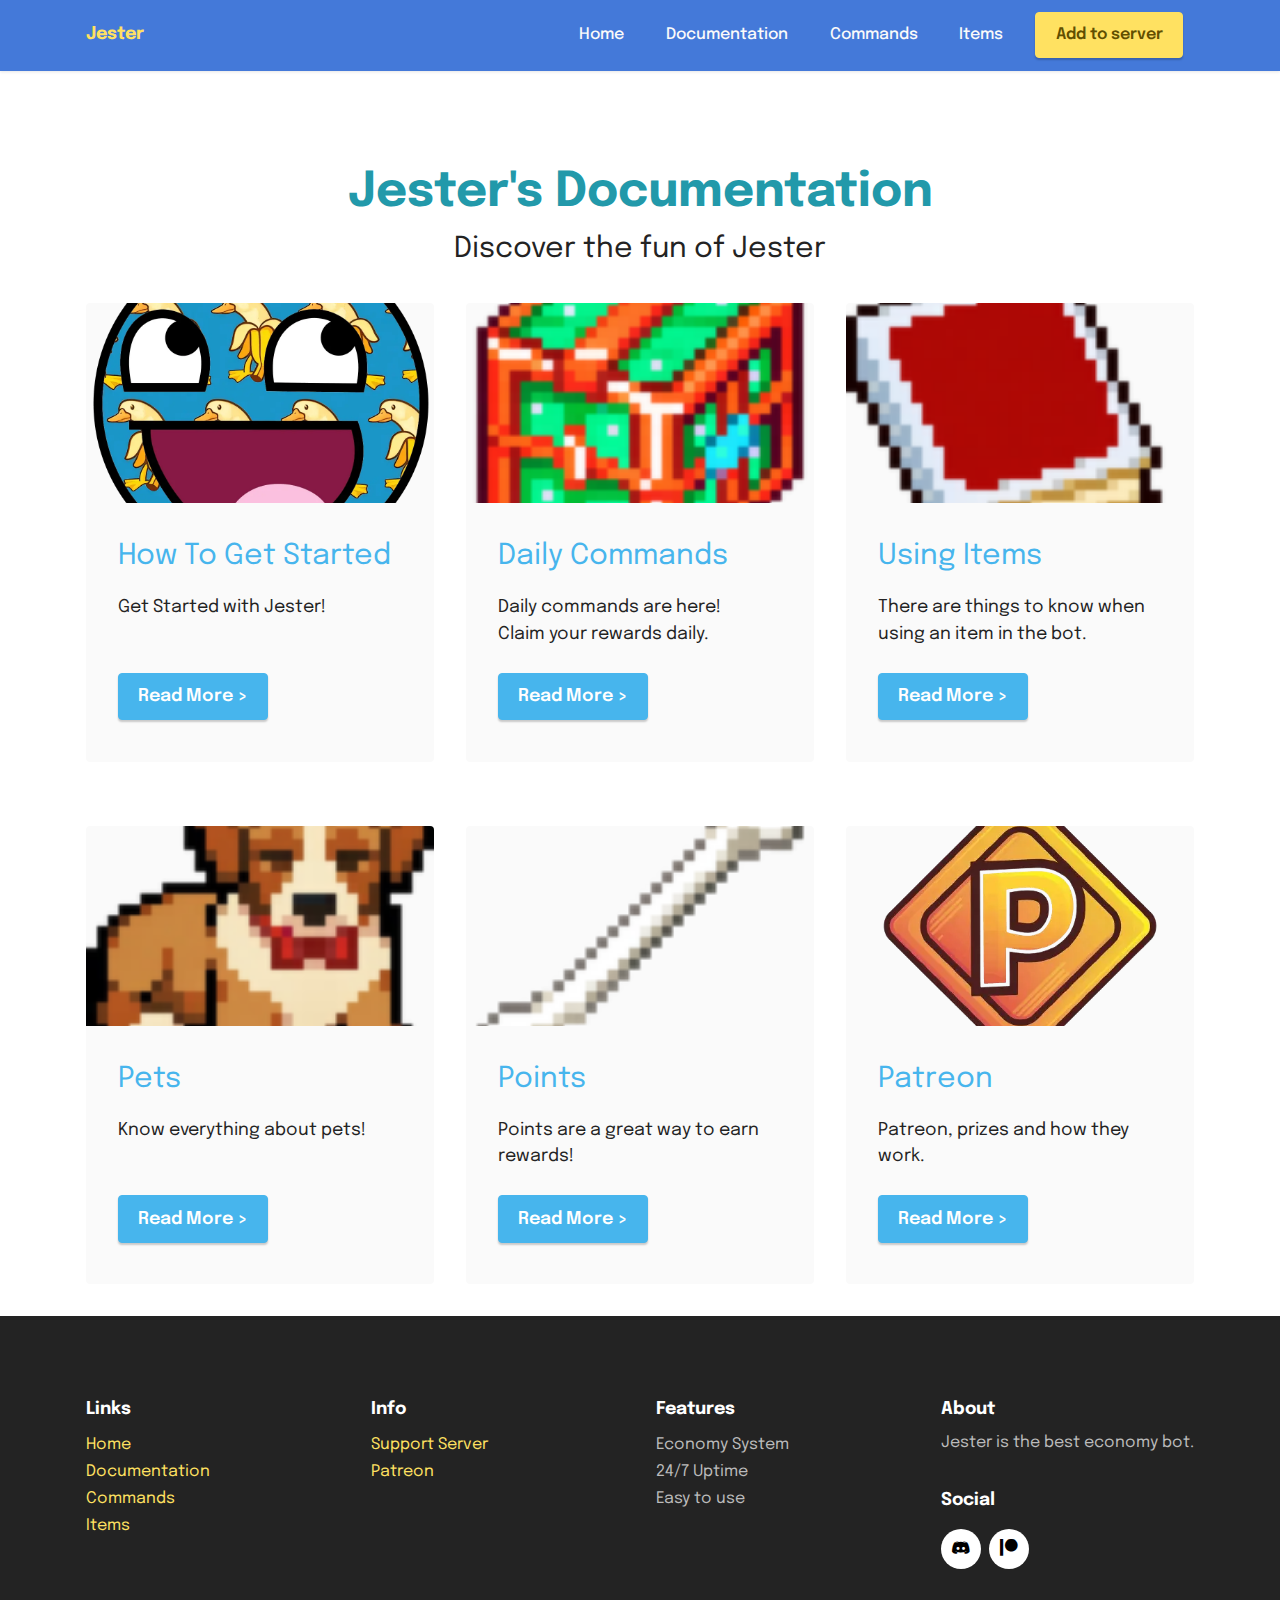
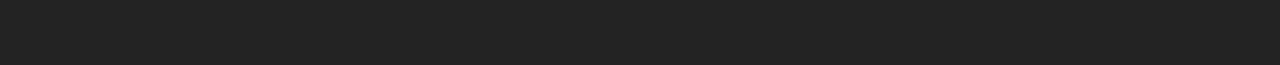
<file: documentation.html>
<!DOCTYPE html>
<html  >
<head>
  <!-- Site made with Mobirise Website Builder v5.9.6, https://mobirise.com -->
  <meta charset="UTF-8">
  <meta http-equiv="X-UA-Compatible" content="IE=edge">
  <meta name="generator" content="Mobirise v5.9.6, mobirise.com">
  <meta name="viewport" content="width=device-width, initial-scale=1, minimum-scale=1">
  <link rel="shortcut icon" href="assets/images/jester-pfp-128x128.png" type="image/x-icon">
  <meta name="description" content="The Documentation for the Jester bot.">
  
  
  <title>Jester - Documentation</title>
  <link rel="stylesheet" href="assets/bootstrap/css/bootstrap.min.css">
  <link rel="stylesheet" href="assets/bootstrap/css/bootstrap-grid.min.css">
  <link rel="stylesheet" href="assets/bootstrap/css/bootstrap-reboot.min.css">
  <link rel="stylesheet" href="assets/dropdown/css/style.css">
  <link rel="stylesheet" href="assets/socicon/css/styles.css">
  <link rel="stylesheet" href="assets/theme/css/style.css">
  <link rel="preload" href="https://fonts.googleapis.com/css?family=Epilogue:100,200,300,400,500,600,700,800,900,100i,200i,300i,400i,500i,600i,700i,800i,900i&display=swap" as="style" onload="this.onload=null;this.rel='stylesheet'">
  <noscript><link rel="stylesheet" href="https://fonts.googleapis.com/css?family=Epilogue:100,200,300,400,500,600,700,800,900,100i,200i,300i,400i,500i,600i,700i,800i,900i&display=swap"></noscript>
  <link rel="preload" as="style" href="assets/mobirise/css/mbr-additional.css"><link rel="stylesheet" href="assets/mobirise/css/mbr-additional.css" type="text/css">

  
  
  
</head>
<body>
  
  <section data-bs-version="5.1" class="menu menu1 cid-sFGzlAXw3z" once="menu" id="menu1-9">
    

    <nav class="navbar navbar-dropdown navbar-expand-lg">
        <div class="container">
            <div class="navbar-brand">
                
                <span class="navbar-caption-wrap"><a class="navbar-caption text-warning text-primary display-7" href="index.html">Jester</a></span>
            </div>
            <button class="navbar-toggler" type="button" data-toggle="collapse" data-bs-toggle="collapse" data-target="#navbarSupportedContent" data-bs-target="#navbarSupportedContent" aria-controls="navbarNavAltMarkup" aria-expanded="false" aria-label="Toggle navigation">
                <div class="hamburger">
                    <span></span>
                    <span></span>
                    <span></span>
                    <span></span>
                </div>
            </button>
            <div class="collapse navbar-collapse" id="navbarSupportedContent">
                <ul class="navbar-nav nav-dropdown" data-app-modern-menu="true"><li class="nav-item"><a class="nav-link link text-white text-primary display-4" href="index.html">Home</a></li><li class="nav-item"><a class="nav-link link text-white text-primary display-4" href="documentation.html">Documentation</a></li><li class="nav-item"><a class="nav-link link text-white text-primary display-4" href="commands.html">Commands</a></li><li class="nav-item"><a class="nav-link link text-white text-primary display-4" href="items.html">Items</a></li></ul>
                
                <div class="navbar-buttons mbr-section-btn"><a class="btn btn-warning display-4" href="https://discord.com/oauth2/authorize?client_id=1215639687654412348&permissions=2147747840&scope=bot+applications.commands" target="_blank">Add to server</a></div>
            </div>
        </div>
    </nav>
</section>

<section data-bs-version="5.1" class="content2 cid-u8r8mRA9IQ" id="content2-b">
    
    
    <div class="container">
        <div class="mbr-section-head">
            <h4 class="mbr-section-title mbr-fonts-style align-center mb-0 display-2"><strong>Jester's Documentation</strong></h4>
            <h5 class="mbr-section-subtitle mbr-fonts-style align-center mb-0 mt-2 display-5">Discover the fun of Jester</h5>
        </div>
        <div class="row mt-4">
            
            
            <div class="item features-image сol-12 col-md-6 col-lg-4 active">
                <div class="item-wrapper">
                    <div class="item-img">
                        <img src="assets/images/jester-pfp-1000x1000.webp" alt="" title="" data-slide-to="1" data-bs-slide-to="1">
                    </div>
                    <div class="item-content">
                        <h5 class="item-title mbr-fonts-style display-5"><a href="how-to-get-started.html" class="text-info">How To Get Started</a></h5>
                        
                        <p class="mbr-text mbr-fonts-style mt-3 display-7">Get Started with Jester!</p>
                    </div>
                    <div class="mbr-section-btn item-footer mt-2"><a href="how-to-get-started.html" class="btn item-btn btn-info display-7" target="_blank">Read More
                            &gt;</a></div>
                </div>
            </div><div class="item features-image сol-12 col-md-6 col-lg-4">
                <div class="item-wrapper">
                    <div class="item-img">
                        <img src="assets/images/basic-box.webp" alt="" title="" data-slide-to="2" data-bs-slide-to="2">
                    </div>
                    <div class="item-content">
                        <h5 class="item-title mbr-fonts-style display-5"><a href="daily-commands.html" class="text-info">Daily Commands</a></h5>
                        
                        <p class="mbr-text mbr-fonts-style mt-3 display-7">Daily commands are here!<br>Claim your rewards daily.</p>
                    </div>
                    <div class="mbr-section-btn item-footer mt-2"><a href="daily-commands.html" class="btn item-btn btn-info display-7" target="_blank">Read More
                            &gt;</a></div>
                </div>
            </div><div class="item features-image сol-12 col-md-6 col-lg-4">
                <div class="item-wrapper">
                    <div class="item-img">
                        <img src="assets/images/taroque-card-1.webp" alt="" title="" data-slide-to="1" data-bs-slide-to="1">
                    </div>
                    <div class="item-content">
                        <h5 class="item-title mbr-fonts-style display-5"><a href="using-items.html" class="text-info">Using Items</a></h5>
                        
                        <p class="mbr-text mbr-fonts-style mt-3 display-7">There are things to know when using an item in the bot.</p>
                    </div>
                    <div class="mbr-section-btn item-footer mt-2"><a href="using-items.html" class="btn item-btn btn-info display-7" target="_blank">Read More
                            &gt;</a></div>
                </div>
            </div>

        </div>
    </div>
</section>

<section data-bs-version="5.1" class="content2 cid-u8raOkWUXw" id="content2-c">
    
    
    <div class="container">
        
        <div class="row mt-4">
            
            
            <div class="item features-image сol-12 col-md-6 col-lg-4 active">
                <div class="item-wrapper">
                    <div class="item-img">
                        <img src="assets/images/dog-pet-1.webp" alt="" title="" data-slide-to="1" data-bs-slide-to="1">
                    </div>
                    <div class="item-content">
                        <h5 class="item-title mbr-fonts-style display-5"><a href="pets.html" class="text-info text-primary">Pets</a></h5>
                        
                        <p class="mbr-text mbr-fonts-style mt-3 display-7">Know everything about pets!</p>
                    </div>
                    <div class="mbr-section-btn item-footer mt-2"><a href="pets.html" class="btn item-btn btn-info display-7" target="_blank">Read More
                            &gt;</a></div>
                </div>
            </div><div class="item features-image сol-12 col-md-6 col-lg-4">
                <div class="item-wrapper">
                    <div class="item-img">
                        <img src="assets/images/bone.webp" alt="" title="" data-slide-to="2" data-bs-slide-to="2">
                    </div>
                    <div class="item-content">
                        <h5 class="item-title mbr-fonts-style display-5"><a href="points.html" class="text-info">Points</a></h5>
                        
                        <p class="mbr-text mbr-fonts-style mt-3 display-7">Points are a great way to earn rewards!</p>
                    </div>
                    <div class="mbr-section-btn item-footer mt-2"><a href="points.html" class="btn item-btn btn-info display-7" target="_blank">Read More
                            &gt;</a></div>
                </div>
            </div><div class="item features-image сol-12 col-md-6 col-lg-4">
                <div class="item-wrapper">
                    <div class="item-img">
                        <img src="assets/images/patreon-points-500x500.webp" alt="" title="" data-slide-to="1" data-bs-slide-to="1">
                    </div>
                    <div class="item-content">
                        <h5 class="item-title mbr-fonts-style display-5"><a href="patreon.html" class="text-info">Patreon</a></h5>
                        
                        <p class="mbr-text mbr-fonts-style mt-3 display-7">Patreon, prizes and how they work.</p>
                    </div>
                    <div class="mbr-section-btn item-footer mt-2"><a href="patreon.html" class="btn item-btn btn-info display-7" target="_blank">Read More
                            &gt;</a></div>
                </div>
            </div>

        </div>
    </div>
</section>

<section data-bs-version="5.1" class="footer1 cid-sFGDg6hy8z" once="footers" id="footer1-a">

    
    
    <div class="container">
        <div class="row mbr-white">
            <div class="col-12 col-md-6 col-lg-3">
                <h5 class="mbr-section-subtitle mbr-fonts-style mb-2 display-7">
                    <strong>Links</strong></h5>
                <ul class="list mbr-fonts-style display-4">
                    <li class="mbr-text item-wrap"><a href="index.html" class="text-warning">Home</a></li><li class="mbr-text item-wrap"><a href="documentation.html" class="text-warning">Documentation</a></li><li class="mbr-text item-wrap"><a href="commands.html" class="text-warning">Commands</a></li><li class="mbr-text item-wrap"><a href="items.html" class="text-warning">Items</a></li>
                </ul>
            </div>
            <div class="col-12 col-md-6 col-lg-3">
                <h5 class="mbr-section-subtitle mbr-fonts-style mb-2 display-7">
                    <strong>Info</strong></h5>
                <ul class="list mbr-fonts-style display-4">

                    <li class="mbr-text item-wrap"><a href="https://discord.gg/dk6xeTaVGT" class="text-warning" target="_blank">Support Server</a></li><li class="mbr-text item-wrap"><a href="https://www.patreon.com/jesterbot" class="text-warning" target="_blank">Patreon</a></li>
                </ul>
            </div>
            <div class="col-12 col-md-6 col-lg-3">
                <h5 class="mbr-section-subtitle mbr-fonts-style mb-2 display-7">
                    <strong>Features</strong></h5>
                <ul class="list mbr-fonts-style display-4">
                    <li class="mbr-text item-wrap">Economy System</li><li class="mbr-text item-wrap">24/7 Uptime</li><li class="mbr-text item-wrap">Easy to use</li><li class="mbr-text item-wrap"><br></li>
                </ul>
            </div>
            <div class="col-12 col-md-6 col-lg-3">
                <h5 class="mbr-section-subtitle mbr-fonts-style mb-2 display-7">
                    <strong>About</strong>
                </h5>
                <p class="mbr-text mbr-fonts-style mb-4 display-4">
                    Jester is the best economy bot.</p>
                <h5 class="mbr-section-subtitle mbr-fonts-style mb-3 display-7">
                    <strong>Social</strong>
                </h5>
                <div class="social-row display-7">
                    <div class="soc-item">
                        <a href="https://discord.gg/dk6xeTaVGT" target="_blank">
                            <span class="mbr-iconfont socicon-discord socicon"></span>
                        </a>
                    </div>
                    <div class="soc-item">
                        <a href="https://www.patreon.com/jesterbot" target="_blank">
                            <span class="mbr-iconfont socicon-patreon socicon"></span>
                        </a>
                    </div>
                    
                    
                </div>
            </div>
            
        </div>
    </div>
</section><script src="assets/bootstrap/js/bootstrap.bundle.min.js"></script>  <script src="assets/smoothscroll/smooth-scroll.js"></script>  <script src="assets/ytplayer/index.js"></script>  <script src="assets/dropdown/js/navbar-dropdown.js"></script>  <script src="assets/theme/js/script.js"></script>  
  
  
</body>
</html>
</file>
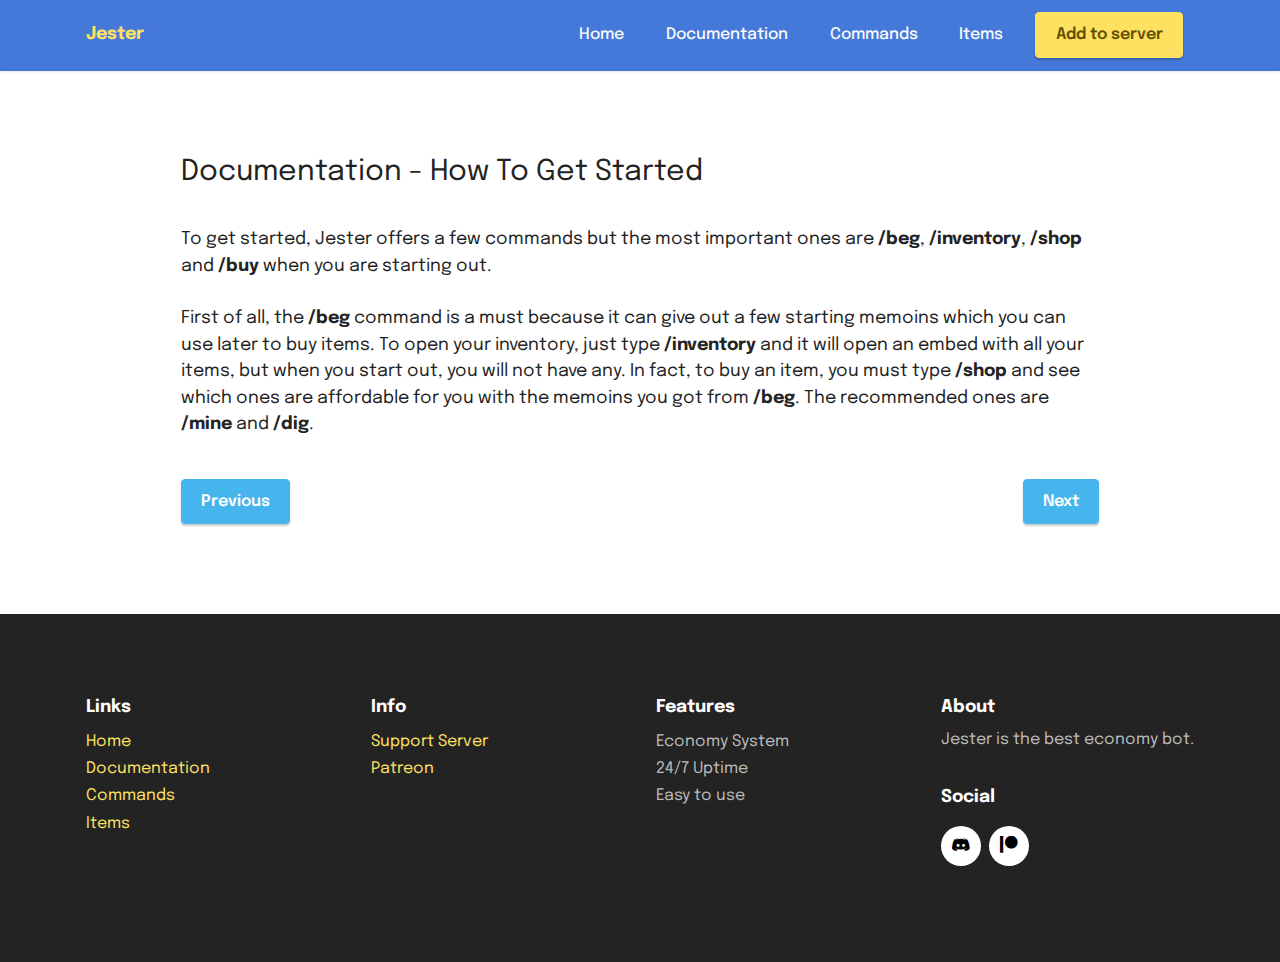
<file: how-to-get-started.html>
<!DOCTYPE html>
<html  >
<head>
  <!-- Site made with Mobirise Website Builder v5.9.6, https://mobirise.com -->
  <meta charset="UTF-8">
  <meta http-equiv="X-UA-Compatible" content="IE=edge">
  <meta name="generator" content="Mobirise v5.9.6, mobirise.com">
  <meta name="viewport" content="width=device-width, initial-scale=1, minimum-scale=1">
  <link rel="shortcut icon" href="assets/images/jester-pfp-128x128.png" type="image/x-icon">
  <meta name="description" content="Documentation - How To Get Started">
  
  
  <title>Jester - Documentation - How To Get Started</title>
  <link rel="stylesheet" href="assets/bootstrap/css/bootstrap.min.css">
  <link rel="stylesheet" href="assets/bootstrap/css/bootstrap-grid.min.css">
  <link rel="stylesheet" href="assets/bootstrap/css/bootstrap-reboot.min.css">
  <link rel="stylesheet" href="assets/dropdown/css/style.css">
  <link rel="stylesheet" href="assets/socicon/css/styles.css">
  <link rel="stylesheet" href="assets/theme/css/style.css">
  <link rel="preload" href="https://fonts.googleapis.com/css?family=Epilogue:100,200,300,400,500,600,700,800,900,100i,200i,300i,400i,500i,600i,700i,800i,900i&display=swap" as="style" onload="this.onload=null;this.rel='stylesheet'">
  <noscript><link rel="stylesheet" href="https://fonts.googleapis.com/css?family=Epilogue:100,200,300,400,500,600,700,800,900,100i,200i,300i,400i,500i,600i,700i,800i,900i&display=swap"></noscript>
  <link rel="preload" as="style" href="assets/mobirise/css/mbr-additional.css"><link rel="stylesheet" href="assets/mobirise/css/mbr-additional.css" type="text/css">

  
  
  
</head>
<body>
  
  <section data-bs-version="5.1" class="menu menu1 cid-sFGzlAXw3z" once="menu" id="menu1-d">
    

    <nav class="navbar navbar-dropdown navbar-expand-lg">
        <div class="container">
            <div class="navbar-brand">
                
                <span class="navbar-caption-wrap"><a class="navbar-caption text-warning text-primary display-7" href="index.html">Jester</a></span>
            </div>
            <button class="navbar-toggler" type="button" data-toggle="collapse" data-bs-toggle="collapse" data-target="#navbarSupportedContent" data-bs-target="#navbarSupportedContent" aria-controls="navbarNavAltMarkup" aria-expanded="false" aria-label="Toggle navigation">
                <div class="hamburger">
                    <span></span>
                    <span></span>
                    <span></span>
                    <span></span>
                </div>
            </button>
            <div class="collapse navbar-collapse" id="navbarSupportedContent">
                <ul class="navbar-nav nav-dropdown" data-app-modern-menu="true"><li class="nav-item"><a class="nav-link link text-white text-primary display-4" href="index.html">Home</a></li><li class="nav-item"><a class="nav-link link text-white text-primary display-4" href="documentation.html">Documentation</a></li><li class="nav-item"><a class="nav-link link text-white text-primary display-4" href="commands.html">Commands</a></li><li class="nav-item"><a class="nav-link link text-white text-primary display-4" href="items.html">Items</a></li></ul>
                
                <div class="navbar-buttons mbr-section-btn"><a class="btn btn-warning display-4" href="https://discord.com/oauth2/authorize?client_id=1215639687654412348&permissions=2147747840&scope=bot+applications.commands" target="_blank">Add to server</a></div>
            </div>
        </div>
    </nav>
</section>

<section data-bs-version="5.1" class="content5 cid-u8rdIMdann" id="content5-f">
    
    <div class="container">
        <div class="row justify-content-center">
            <div class="col-md-12 col-lg-10">
                
                <h4 class="mbr-section-subtitle mbr-fonts-style mb-4 display-5">
                    Documentation - How To Get Started</h4>
                <p class="mbr-text mbr-fonts-style display-7">To get started, Jester offers a few commands but the most important ones are <strong>/beg</strong>, <strong>/inventory</strong>, <strong>/shop</strong> and <strong>/buy</strong> when you are starting out.<br><br>First of all, the <strong>/beg</strong> command is a must because it can give out a few starting memoins which you can use later to buy items. To open your inventory, just type <strong>/inventory</strong> and it will open an embed with all your items, but when you start out, you will not have any. In fact, to buy an item, you must type <strong>/shop</strong> and see which ones are affordable for you with the memoins you got from <strong>/beg</strong>. The recommended ones are <strong>/mine</strong> and <strong>/dig</strong>.<br></p>
            </div>
        </div>
    </div>
</section>

<section data-bs-version="5.1" class="content12 cid-u8rfHQVsWD" id="content12-h">
    
    <div class="container">
        <div class="row justify-content-center">
            <div class="col-md-12 col-lg-10">
                <div class="mbr-section-btn align-center"><a class="btn btn-info display-4" href="documentation.html">Previous</a>
                    <a class="btn btn-info display-4" href="daily-commands.html">Next</a></div>
            </div>
        </div>
    </div>
</section>

<section data-bs-version="5.1" class="footer1 cid-sFGDg6hy8z" once="footers" id="footer1-e">

    
    
    <div class="container">
        <div class="row mbr-white">
            <div class="col-12 col-md-6 col-lg-3">
                <h5 class="mbr-section-subtitle mbr-fonts-style mb-2 display-7">
                    <strong>Links</strong></h5>
                <ul class="list mbr-fonts-style display-4">
                    <li class="mbr-text item-wrap"><a href="index.html" class="text-warning">Home</a></li><li class="mbr-text item-wrap"><a href="documentation.html" class="text-warning">Documentation</a></li><li class="mbr-text item-wrap"><a href="commands.html" class="text-warning">Commands</a></li><li class="mbr-text item-wrap"><a href="items.html" class="text-warning">Items</a></li>
                </ul>
            </div>
            <div class="col-12 col-md-6 col-lg-3">
                <h5 class="mbr-section-subtitle mbr-fonts-style mb-2 display-7">
                    <strong>Info</strong></h5>
                <ul class="list mbr-fonts-style display-4">

                    <li class="mbr-text item-wrap"><a href="https://discord.gg/dk6xeTaVGT" class="text-warning" target="_blank">Support Server</a></li><li class="mbr-text item-wrap"><a href="https://www.patreon.com/jesterbot" class="text-warning" target="_blank">Patreon</a></li>
                </ul>
            </div>
            <div class="col-12 col-md-6 col-lg-3">
                <h5 class="mbr-section-subtitle mbr-fonts-style mb-2 display-7">
                    <strong>Features</strong></h5>
                <ul class="list mbr-fonts-style display-4">
                    <li class="mbr-text item-wrap">Economy System</li><li class="mbr-text item-wrap">24/7 Uptime</li><li class="mbr-text item-wrap">Easy to use</li><li class="mbr-text item-wrap"><br></li>
                </ul>
            </div>
            <div class="col-12 col-md-6 col-lg-3">
                <h5 class="mbr-section-subtitle mbr-fonts-style mb-2 display-7">
                    <strong>About</strong>
                </h5>
                <p class="mbr-text mbr-fonts-style mb-4 display-4">
                    Jester is the best economy bot.</p>
                <h5 class="mbr-section-subtitle mbr-fonts-style mb-3 display-7">
                    <strong>Social</strong>
                </h5>
                <div class="social-row display-7">
                    <div class="soc-item">
                        <a href="https://discord.gg/dk6xeTaVGT" target="_blank">
                            <span class="mbr-iconfont socicon-discord socicon"></span>
                        </a>
                    </div>
                    <div class="soc-item">
                        <a href="https://www.patreon.com/jesterbot" target="_blank">
                            <span class="mbr-iconfont socicon-patreon socicon"></span>
                        </a>
                    </div>
                    
                    
                </div>
            </div>
            
        </div>
    </div>
</section><script src="assets/bootstrap/js/bootstrap.bundle.min.js"></script>  <script src="assets/smoothscroll/smooth-scroll.js"></script>  <script src="assets/ytplayer/index.js"></script>  <script src="assets/dropdown/js/navbar-dropdown.js"></script>  <script src="assets/theme/js/script.js"></script>  
  
  
</body>
</html>
</file>
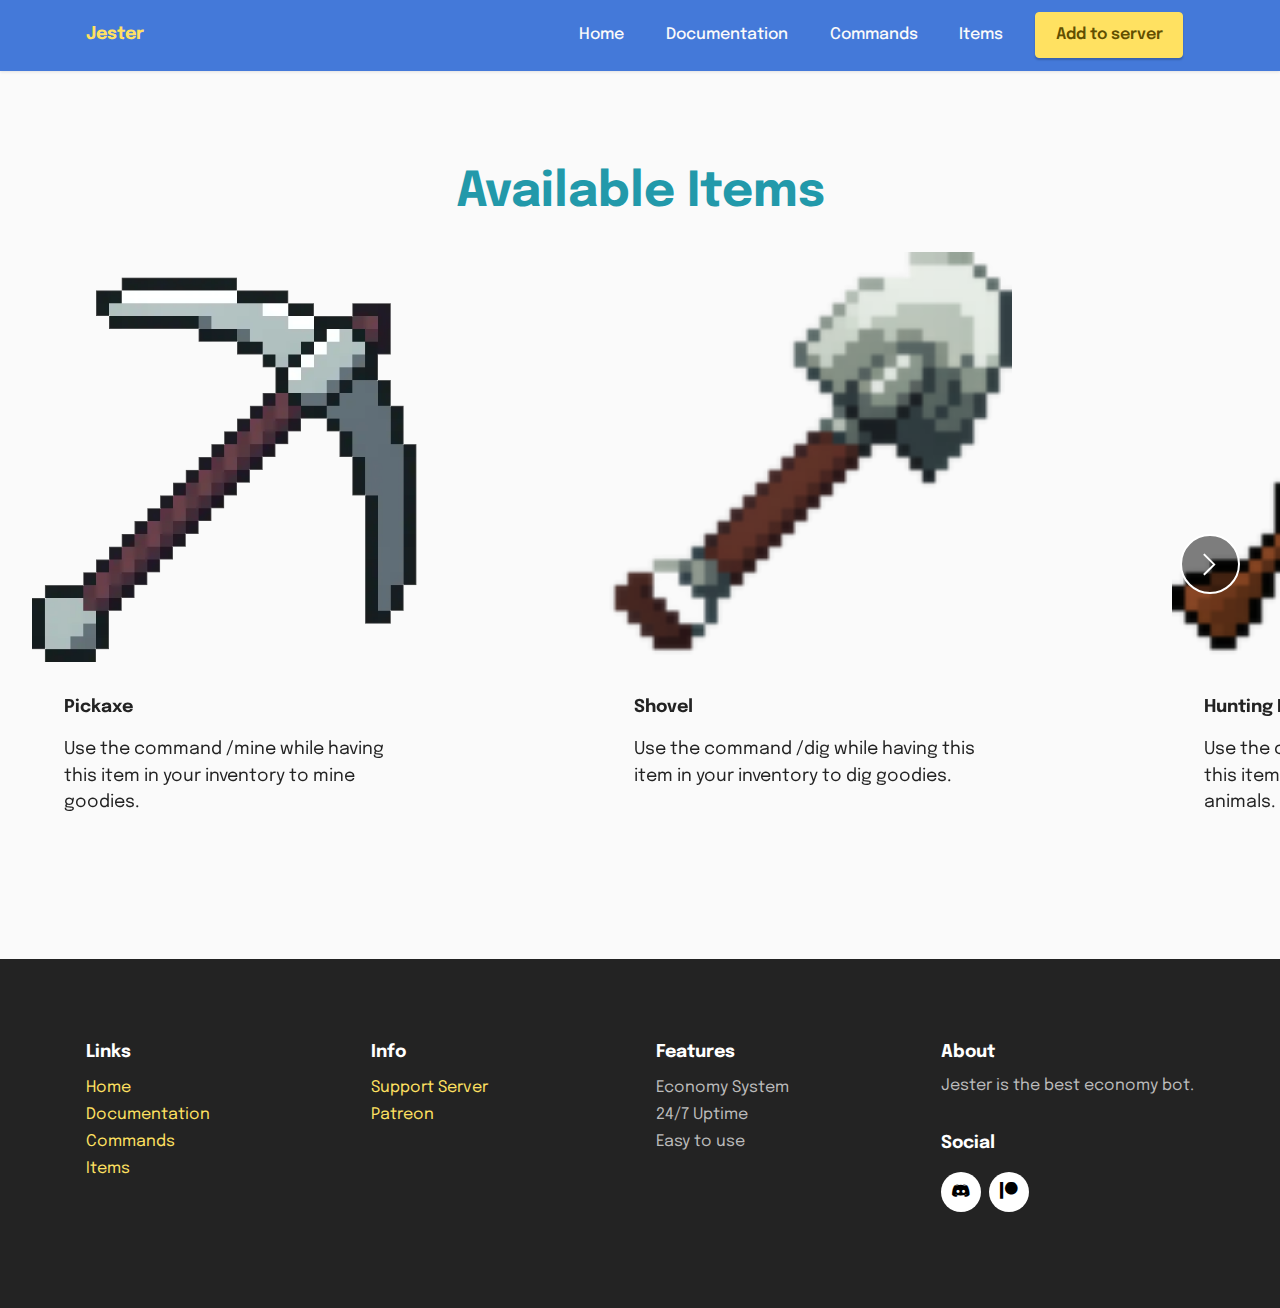
<file: items.html>
<!DOCTYPE html>
<html  >
<head>
  <!-- Site made with Mobirise Website Builder v5.9.6, https://mobirise.com -->
  <meta charset="UTF-8">
  <meta http-equiv="X-UA-Compatible" content="IE=edge">
  <meta name="generator" content="Mobirise v5.9.6, mobirise.com">
  <meta name="viewport" content="width=device-width, initial-scale=1, minimum-scale=1">
  <link rel="shortcut icon" href="assets/images/jester-pfp-128x128.png" type="image/x-icon">
  <meta name="description" content="Check all the items available on Jester.">
  
  
  <title>Jester - Items</title>
  <link rel="stylesheet" href="assets/web/assets/mobirise-icons2/mobirise2.css">
  <link rel="stylesheet" href="assets/bootstrap/css/bootstrap.min.css">
  <link rel="stylesheet" href="assets/bootstrap/css/bootstrap-grid.min.css">
  <link rel="stylesheet" href="assets/bootstrap/css/bootstrap-reboot.min.css">
  <link rel="stylesheet" href="assets/dropdown/css/style.css">
  <link rel="stylesheet" href="assets/socicon/css/styles.css">
  <link rel="stylesheet" href="assets/theme/css/style.css">
  <link rel="preload" href="https://fonts.googleapis.com/css?family=Epilogue:100,200,300,400,500,600,700,800,900,100i,200i,300i,400i,500i,600i,700i,800i,900i&display=swap" as="style" onload="this.onload=null;this.rel='stylesheet'">
  <noscript><link rel="stylesheet" href="https://fonts.googleapis.com/css?family=Epilogue:100,200,300,400,500,600,700,800,900,100i,200i,300i,400i,500i,600i,700i,800i,900i&display=swap"></noscript>
  <link rel="preload" as="style" href="assets/mobirise/css/mbr-additional.css"><link rel="stylesheet" href="assets/mobirise/css/mbr-additional.css" type="text/css">

  
  
  
</head>
<body>
  
  <section data-bs-version="5.1" class="menu menu1 cid-sFGzlAXw3z" once="menu" id="menu1-6">
    

    <nav class="navbar navbar-dropdown navbar-expand-lg">
        <div class="container">
            <div class="navbar-brand">
                
                <span class="navbar-caption-wrap"><a class="navbar-caption text-warning text-primary display-7" href="index.html">Jester</a></span>
            </div>
            <button class="navbar-toggler" type="button" data-toggle="collapse" data-bs-toggle="collapse" data-target="#navbarSupportedContent" data-bs-target="#navbarSupportedContent" aria-controls="navbarNavAltMarkup" aria-expanded="false" aria-label="Toggle navigation">
                <div class="hamburger">
                    <span></span>
                    <span></span>
                    <span></span>
                    <span></span>
                </div>
            </button>
            <div class="collapse navbar-collapse" id="navbarSupportedContent">
                <ul class="navbar-nav nav-dropdown" data-app-modern-menu="true"><li class="nav-item"><a class="nav-link link text-white text-primary display-4" href="index.html">Home</a></li><li class="nav-item"><a class="nav-link link text-white text-primary display-4" href="documentation.html">Documentation</a></li><li class="nav-item"><a class="nav-link link text-white text-primary display-4" href="commands.html">Commands</a></li><li class="nav-item"><a class="nav-link link text-white text-primary display-4" href="items.html">Items</a></li></ul>
                
                <div class="navbar-buttons mbr-section-btn"><a class="btn btn-warning display-4" href="https://discord.com/oauth2/authorize?client_id=1215639687654412348&permissions=2147747840&scope=bot+applications.commands" target="_blank">Add to server</a></div>
            </div>
        </div>
    </nav>
</section>

<section data-bs-version="5.1" class="slider4 mbr-embla cid-u88IXo6Pzc" id="slider4-8">
    
    
    <div class="position-relative text-center">
        <div class="mbr-section-head">
            <h4 class="mbr-section-title mbr-fonts-style align-center mb-0 display-2">
                <strong>Available Items</strong></h4>
            
        </div>
        <div class="embla mt-4" data-skip-snaps="true" data-align="center" data-contain-scroll="trimSnaps" data-auto-play-interval="5" data-draggable="true">
            <div class="embla__viewport container-fluid">
                <div class="embla__container">
                    
                    
                    
                    <div class="embla__slide slider-image item active" style="margin-left: 5rem; margin-right: 5rem;">
                        <div class="slide-content">
                            <div class="item-wrapper">
                                <div class="item-img">
                                    <img src="assets/images/pickaxe-512x512.webp" alt="Mobirise Website Builder" data-slide-to="0" data-bs-slide-to="0">
                                </div>
                            </div>
                            <div class="item-content">
                                <h5 class="item-title mbr-fonts-style display-7"><strong>Pickaxe</strong></h5>
                                
                                <p class="mbr-text mbr-fonts-style mt-3 display-7">Use the command /mine while having this item in your inventory to mine goodies.</p>
                            </div>
                            
                        </div>
                    </div><div class="embla__slide slider-image item" style="margin-left: 5rem; margin-right: 5rem;">
                        <div class="slide-content">
                            <div class="item-wrapper">
                                <div class="item-img">
                                    <img src="assets/images/shovel.webp" alt="Mobirise Website Builder" data-slide-to="1" data-bs-slide-to="1">
                                </div>
                            </div>
                            <div class="item-content">
                                <h5 class="item-title mbr-fonts-style display-7"><strong>Shovel</strong></h5>
                                
                                <p class="mbr-text mbr-fonts-style mt-3 display-7">Use the command /dig while having this item in your inventory to dig goodies.</p>
                            </div>
                            
                        </div>
                    </div><div class="embla__slide slider-image item" style="margin-left: 5rem; margin-right: 5rem;">
                        <div class="slide-content">
                            <div class="item-wrapper">
                                <div class="item-img">
                                    <img src="assets/images/hunting-rifle.webp" alt="Mobirise Website Builder" data-slide-to="2" data-bs-slide-to="2">
                                </div>
                            </div>
                            <div class="item-content">
                                <h5 class="item-title mbr-fonts-style display-7"><strong>Hunting Rifle</strong></h5>
                                
                                <p class="mbr-text mbr-fonts-style mt-3 display-7">Use the command /hunt while having this item in your inventory to hunt animals.</p>
                            </div>
                            
                        </div>
                    </div><div class="embla__slide slider-image item" style="margin-left: 5rem; margin-right: 5rem;">
                        <div class="slide-content">
                            <div class="item-wrapper">
                                <div class="item-img">
                                    <img src="assets/images/fishing-rod.webp" alt="Mobirise Website Builder" data-slide-to="3" data-bs-slide-to="3">
                                </div>
                            </div>
                            <div class="item-content">
                                <h5 class="item-title mbr-fonts-style display-7"><strong>Fishing Rod</strong></h5>
                                
                                <p class="mbr-text mbr-fonts-style mt-3 display-7">Use the command /fish while having this item in your inventory to catch fish.</p>
                            </div>
                            
                        </div>
                    </div><div class="embla__slide slider-image item" style="margin-left: 5rem; margin-right: 5rem;">
                        <div class="slide-content">
                            <div class="item-wrapper">
                                <div class="item-img">
                                    <img src="assets/images/access-key.webp" alt="Mobirise Website Builder" data-slide-to="4" data-bs-slide-to="4">
                                </div>
                            </div>
                            <div class="item-content">
                                <h5 class="item-title mbr-fonts-style display-7"><strong>Access Key</strong></h5>
                                
                                <p class="mbr-text mbr-fonts-style mt-3 display-7">Access Story Mode once with this key.</p>
                            </div>
                            
                        </div>
                    </div><div class="embla__slide slider-image item" style="margin-left: 5rem; margin-right: 5rem;">
                        <div class="slide-content">
                            <div class="item-wrapper">
                                <div class="item-img">
                                    <img src="assets/images/ancient-book.webp" alt="Mobirise Website Builder" data-slide-to="5" data-bs-slide-to="5">
                                </div>
                            </div>
                            <div class="item-content">
                                <h5 class="item-title mbr-fonts-style display-7"><strong>Ancient Book</strong></h5>
                                
                                <p class="mbr-text mbr-fonts-style mt-3 display-7">Unlock a random skill point from the ones available.</p>
                            </div>
                            
                        </div>
                    </div><div class="embla__slide slider-image item" style="margin-left: 5rem; margin-right: 5rem;">
                        <div class="slide-content">
                            <div class="item-wrapper">
                                <div class="item-img">
                                    <img src="assets/images/basic-box.webp" alt="Mobirise Website Builder" data-slide-to="6" data-bs-slide-to="6">
                                </div>
                            </div>
                            <div class="item-content">
                                <h5 class="item-title mbr-fonts-style display-7"><strong>Basic Box</strong></h5>
                                
                                <p class="mbr-text mbr-fonts-style mt-3 display-7">Open this box for rewards.&nbsp; &nbsp; &nbsp; &nbsp; &nbsp; &nbsp; &nbsp; &nbsp; &nbsp; &nbsp; &nbsp; &nbsp; &nbsp; &nbsp;&nbsp;</p>
                            </div>
                            
                        </div>
                    </div><div class="embla__slide slider-image item" style="margin-left: 5rem; margin-right: 5rem;">
                        <div class="slide-content">
                            <div class="item-wrapper">
                                <div class="item-img">
                                    <img src="assets/images/bear.webp" alt="Mobirise Website Builder" data-slide-to="7" data-bs-slide-to="7">
                                </div>
                            </div>
                            <div class="item-content">
                                <h5 class="item-title mbr-fonts-style display-7"><strong>Bear</strong></h5>
                                
                                <p class="mbr-text mbr-fonts-style mt-3 display-7">A bear. It doesn't have any utility as of the moment.</p>
                            </div>
                            
                        </div>
                    </div><div class="embla__slide slider-image item" style="margin-left: 5rem; margin-right: 5rem;">
                        <div class="slide-content">
                            <div class="item-wrapper">
                                <div class="item-img">
                                    <img src="assets/images/bone.webp" alt="Mobirise Website Builder" data-slide-to="8" data-bs-slide-to="8">
                                </div>
                            </div>
                            <div class="item-content">
                                <h5 class="item-title mbr-fonts-style display-7"><strong>Bone</strong></h5>
                                
                                <p class="mbr-text mbr-fonts-style mt-3 display-7">A bone. Collect 300 Bones to unlock a Skeleton Pet.</p>
                            </div>
                            
                        </div>
                    </div><div class="embla__slide slider-image item" style="margin-left: 5rem; margin-right: 5rem;">
                        <div class="slide-content">
                            <div class="item-wrapper">
                                <div class="item-img">
                                    <img src="assets/images/cat-pet.webp" alt="Mobirise Website Builder" data-slide-to="9" data-bs-slide-to="9">
                                </div>
                            </div>
                            <div class="item-content">
                                <h5 class="item-title mbr-fonts-style display-7"><strong>Cat Pet</strong></h5>
                                
                                <p class="mbr-text mbr-fonts-style mt-3 display-7">Unlocked by unboxing on a Basic Box. If used with the command /use it would unlock you a Cat Pet.</p>
                            </div>
                            
                        </div>
                    </div><div class="embla__slide slider-image item" style="margin-left: 5rem; margin-right: 5rem;">
                        <div class="slide-content">
                            <div class="item-wrapper">
                                <div class="item-img">
                                    <img src="assets/images/chamaleon.webp" alt="Mobirise Website Builder" data-slide-to="10" data-bs-slide-to="10">
                                </div>
                            </div>
                            <div class="item-content">
                                <h5 class="item-title mbr-fonts-style display-7"><strong>Chamaleon</strong></h5>
                                
                                <p class="mbr-text mbr-fonts-style mt-3 display-7">A Chamaleon.&nbsp;It doesn't have any utility as of the moment.</p>
                            </div>
                            
                        </div>
                    </div><div class="embla__slide slider-image item" style="margin-left: 5rem; margin-right: 5rem;">
                        <div class="slide-content">
                            <div class="item-wrapper">
                                <div class="item-img">
                                    <img src="assets/images/clownfish-1.webp" alt="Mobirise Website Builder" data-slide-to="11" data-bs-slide-to="11">
                                </div>
                            </div>
                            <div class="item-content">
                                <h5 class="item-title mbr-fonts-style display-7"><strong>Clownfish</strong></h5>
                                
                                <p class="mbr-text mbr-fonts-style mt-3 display-7">A Clownfish. It is part of the Fish Collection.</p>
                            </div>
                            
                        </div>
                    </div><div class="embla__slide slider-image item" style="margin-left: 5rem; margin-right: 5rem;">
                        <div class="slide-content">
                            <div class="item-wrapper">
                                <div class="item-img">
                                    <img src="assets/images/dog-pet-1.webp" alt="Mobirise Website Builder" data-slide-to="12" data-bs-slide-to="12">
                                </div>
                            </div>
                            <div class="item-content">
                                <h5 class="item-title mbr-fonts-style display-7"><strong>Dog Pet</strong></h5>
                                
                                <p class="mbr-text mbr-fonts-style mt-3 display-7">Unlocked by unboxing on a Basic Box. If used with the command /use it would unlock you a Dog Pet.</p>
                            </div>
                            
                        </div>
                    </div><div class="embla__slide slider-image item" style="margin-left: 5rem; margin-right: 5rem;">
                        <div class="slide-content">
                            <div class="item-wrapper">
                                <div class="item-img">
                                    <img src="assets/images/dolphin.webp" alt="Mobirise Website Builder" data-slide-to="13" data-bs-slide-to="13">
                                </div>
                            </div>
                            <div class="item-content">
                                <h5 class="item-title mbr-fonts-style display-7"><strong>Dolphin</strong></h5>
                                
                                <p class="mbr-text mbr-fonts-style mt-3 display-7">A Dolphin.&nbsp;It is part of the Fish Collection.</p>
                            </div>
                            
                        </div>
                    </div><div class="embla__slide slider-image item" style="margin-left: 5rem; margin-right: 5rem;">
                        <div class="slide-content">
                            <div class="item-wrapper">
                                <div class="item-img">
                                    <img src="assets/images/fish.webp" alt="Mobirise Website Builder" data-slide-to="14" data-bs-slide-to="14">
                                </div>
                            </div>
                            <div class="item-content">
                                <h5 class="item-title mbr-fonts-style display-7"><strong>Fish</strong></h5>
                                
                                <p class="mbr-text mbr-fonts-style mt-3 display-7">A Fish.&nbsp;It is part of the Fish Collection.</p>
                            </div>
                            
                        </div>
                    </div><div class="embla__slide slider-image item" style="margin-left: 5rem; margin-right: 5rem;">
                        <div class="slide-content">
                            <div class="item-wrapper">
                                <div class="item-img">
                                    <img src="assets/images/great-white-shark.webp" alt="Mobirise Website Builder" data-slide-to="15" data-bs-slide-to="15">
                                </div>
                            </div>
                            <div class="item-content">
                                <h5 class="item-title mbr-fonts-style display-7"><strong>Great White Shark</strong></h5>
                                
                                <p class="mbr-text mbr-fonts-style mt-3 display-7">A Great White Shark.&nbsp;It is part of the Fish Collection.</p>
                            </div>
                            
                        </div>
                    </div><div class="embla__slide slider-image item" style="margin-left: 5rem; margin-right: 5rem;">
                        <div class="slide-content">
                            <div class="item-wrapper">
                                <div class="item-img">
                                    <img src="assets/images/jellyfish.webp" alt="Mobirise Website Builder" data-slide-to="16" data-bs-slide-to="16">
                                </div>
                            </div>
                            <div class="item-content">
                                <h5 class="item-title mbr-fonts-style display-7"><strong>Jellyfish</strong></h5>
                                
                                <p class="mbr-text mbr-fonts-style mt-3 display-7">A Jellyfish.&nbsp;It is part of the Fish Collection.</p>
                            </div>
                            
                        </div>
                    </div><div class="embla__slide slider-image item" style="margin-left: 5rem; margin-right: 5rem;">
                        <div class="slide-content">
                            <div class="item-wrapper">
                                <div class="item-img">
                                    <img src="assets/images/kraken-pet-1.webp" alt="Mobirise Website Builder" data-slide-to="17" data-bs-slide-to="17">
                                </div>
                            </div>
                            <div class="item-content">
                                <h5 class="item-title mbr-fonts-style display-7"><strong>Kraken Pet</strong></h5>
                                
                                <p class="mbr-text mbr-fonts-style mt-3 display-7">Unlocked by completing the Fish Collection. If used with the command /use it would unlock you a Kraken Pet.</p>
                            </div>
                            
                        </div>
                    </div><div class="embla__slide slider-image item" style="margin-left: 5rem; margin-right: 5rem;">
                        <div class="slide-content">
                            <div class="item-wrapper">
                                <div class="item-img">
                                    <img src="assets/images/lionfish-1.webp" alt="Mobirise Website Builder" data-slide-to="18" data-bs-slide-to="18">
                                </div>
                            </div>
                            <div class="item-content">
                                <h5 class="item-title mbr-fonts-style display-7"><strong>Lionfish</strong></h5>
                                
                                <p class="mbr-text mbr-fonts-style mt-3 display-7">A Lionfish. It is part of the Fish Collection.</p>
                            </div>
                            
                        </div>
                    </div><div class="embla__slide slider-image item" style="margin-left: 5rem; margin-right: 5rem;">
                        <div class="slide-content">
                            <div class="item-wrapper">
                                <div class="item-img">
                                    <img src="assets/images/mega-box.webp" alt="Mobirise Website Builder" data-slide-to="19" data-bs-slide-to="19">
                                </div>
                            </div>
                            <div class="item-content">
                                <h5 class="item-title mbr-fonts-style display-7"><strong>Mega Box</strong></h5>
                                
                                <p class="mbr-text mbr-fonts-style mt-3 display-7">Open this box for great goodies.&nbsp; &nbsp; &nbsp; &nbsp; &nbsp; &nbsp; &nbsp; &nbsp;&nbsp;</p>
                            </div>
                            
                        </div>
                    </div><div class="embla__slide slider-image item" style="margin-left: 5rem; margin-right: 5rem;">
                        <div class="slide-content">
                            <div class="item-wrapper">
                                <div class="item-img">
                                    <img src="assets/images/moonfish.webp" alt="Mobirise Website Builder" data-slide-to="20" data-bs-slide-to="20">
                                </div>
                            </div>
                            <div class="item-content">
                                <h5 class="item-title mbr-fonts-style display-7"><strong>Moonfish</strong></h5>
                                
                                <p class="mbr-text mbr-fonts-style mt-3 display-7">A Moonfish.&nbsp;It is part of the Fish Collection.</p>
                            </div>
                            
                        </div>
                    </div><div class="embla__slide slider-image item" style="margin-left: 5rem; margin-right: 5rem;">
                        <div class="slide-content">
                            <div class="item-wrapper">
                                <div class="item-img">
                                    <img src="assets/images/rabbit.webp" alt="Mobirise Website Builder" data-slide-to="22" data-bs-slide-to="22">
                                </div>
                            </div>
                            <div class="item-content">
                                <h5 class="item-title mbr-fonts-style display-7"><strong>Rabbit</strong></h5>
                                
                                <p class="mbr-text mbr-fonts-style mt-3 display-7">A Rabbit.&nbsp;It doesn't have any utility as of the moment.</p>
                            </div>
                            
                        </div>
                    </div><div class="embla__slide slider-image item" style="margin-left: 5rem; margin-right: 5rem;">
                        <div class="slide-content">
                            <div class="item-wrapper">
                                <div class="item-img">
                                    <img src="assets/images/salmon.webp" alt="Mobirise Website Builder" data-slide-to="23" data-bs-slide-to="23">
                                </div>
                            </div>
                            <div class="item-content">
                                <h5 class="item-title mbr-fonts-style display-7"><strong>Salmon</strong></h5>
                                
                                <p class="mbr-text mbr-fonts-style mt-3 display-7">A Salmon.&nbsp;It is part of the Fish Collection.</p>
                            </div>
                            
                        </div>
                    </div><div class="embla__slide slider-image item" style="margin-left: 5rem; margin-right: 5rem;">
                        <div class="slide-content">
                            <div class="item-wrapper">
                                <div class="item-img">
                                    <img src="assets/images/sea-fish.webp" alt="Mobirise Website Builder" data-slide-to="24" data-bs-slide-to="24">
                                </div>
                            </div>
                            <div class="item-content">
                                <h5 class="item-title mbr-fonts-style display-7"><strong>Sea Fish</strong></h5>
                                
                                <p class="mbr-text mbr-fonts-style mt-3 display-7">A Sea Fish.&nbsp;It is part of the Fish Collection.</p>
                            </div>
                            
                        </div>
                    </div><div class="embla__slide slider-image item" style="margin-left: 5rem; margin-right: 5rem;">
                        <div class="slide-content">
                            <div class="item-wrapper">
                                <div class="item-img">
                                    <img src="assets/images/sea-star-1.webp" alt="Mobirise Website Builder" data-slide-to="25" data-bs-slide-to="25">
                                </div>
                            </div>
                            <div class="item-content">
                                <h5 class="item-title mbr-fonts-style display-7"><strong>Sea Star</strong></h5>
                                
                                <p class="mbr-text mbr-fonts-style mt-3 display-7">A Sea Star.&nbsp;It is part of the Fish Collection.</p>
                            </div>
                            
                        </div>
                    </div><div class="embla__slide slider-image item" style="margin-left: 5rem; margin-right: 5rem;">
                        <div class="slide-content">
                            <div class="item-wrapper">
                                <div class="item-img">
                                    <img src="assets/images/squid-1.webp" alt="Mobirise Website Builder" data-slide-to="26" data-bs-slide-to="26">
                                </div>
                            </div>
                            <div class="item-content">
                                <h5 class="item-title mbr-fonts-style display-7"><strong>Squid</strong></h5>
                                
                                <p class="mbr-text mbr-fonts-style mt-3 display-7">A Squid.&nbsp;It is part of the Fish Collection.&nbsp; &nbsp;</p>
                            </div>
                            
                        </div>
                    </div><div class="embla__slide slider-image item" style="margin-left: 5rem; margin-right: 5rem;">
                        <div class="slide-content">
                            <div class="item-wrapper">
                                <div class="item-img">
                                    <img src="assets/images/taroque-card-1.webp" alt="Mobirise Website Builder" data-slide-to="27" data-bs-slide-to="27">
                                </div>
                            </div>
                            <div class="item-content">
                                <h5 class="item-title mbr-fonts-style display-7"><strong>Taroque Card</strong></h5>
                                
                                <p class="mbr-text mbr-fonts-style mt-3 display-7">This item allows to get a random pet between a few pre-selected ones.</p>
                            </div>
                            
                        </div>
                    </div><div class="embla__slide slider-image item" style="margin-left: 5rem; margin-right: 5rem;">
                        <div class="slide-content">
                            <div class="item-wrapper">
                                <div class="item-img">
                                    <img src="assets/images/ultra-box-1.webp" alt="Mobirise Website Builder" data-slide-to="28" data-bs-slide-to="28">
                                </div>
                            </div>
                            <div class="item-content">
                                <h5 class="item-title mbr-fonts-style display-7"><strong>Ultra Box</strong></h5>
                                
                                <p class="mbr-text mbr-fonts-style mt-3 display-7">Open this box for amazing goodies.&nbsp; &nbsp; &nbsp; &nbsp; &nbsp;&nbsp;</p>
                            </div>
                            
                        </div>
                    </div><div class="embla__slide slider-image item" style="margin-left: 5rem; margin-right: 5rem;">
                        <div class="slide-content">
                            <div class="item-wrapper">
                                <div class="item-img">
                                    <img src="assets/images/unicorn-1.webp" alt="Mobirise Website Builder" data-slide-to="29" data-bs-slide-to="29">
                                </div>
                            </div>
                            <div class="item-content">
                                <h5 class="item-title mbr-fonts-style display-7"><strong>Unicorn</strong></h5>
                                
                                <p class="mbr-text mbr-fonts-style mt-3 display-7">An Unicorn.&nbsp;It doesn't have any utility as of the moment.</p>
                            </div>
                            
                        </div>
                    </div><div class="embla__slide slider-image item" style="margin-left: 5rem; margin-right: 5rem;">
                        <div class="slide-content">
                            <div class="item-wrapper">
                                <div class="item-img">
                                    <img src="assets/images/virus-1.webp" alt="Mobirise Website Builder" data-slide-to="30" data-bs-slide-to="30">
                                </div>
                            </div>
                            <div class="item-content">
                                <h5 class="item-title mbr-fonts-style display-7"><strong>Virus</strong></h5>
                                
                                <p class="mbr-text mbr-fonts-style mt-3 display-7">A Virus obtained by defeating the virus boss. If used it is possible to have a chance to get a Virus pet.</p>
                            </div>
                            
                        </div>
                    </div><div class="embla__slide slider-image item" style="margin-left: 5rem; margin-right: 5rem;">
                        <div class="slide-content">
                            <div class="item-wrapper">
                                <div class="item-img">
                                    <img src="assets/images/worm-1.webp" alt="Mobirise Website Builder" data-slide-to="31" data-bs-slide-to="31">
                                </div>
                            </div>
                            <div class="item-content">
                                <h5 class="item-title mbr-fonts-style display-7"><strong>Worm</strong></h5>
                                
                                <p class="mbr-text mbr-fonts-style mt-3 display-7">A Worm.&nbsp;Collect 300 Worms to unlock a Worm Pet.</p>
                            </div>
                            
                        </div>
                    </div>
                </div>
            </div>
            <button class="embla__button embla__button--prev">
                <span class="mobi-mbri mobi-mbri-arrow-prev mbr-iconfont" aria-hidden="true"></span>
                <span class="sr-only visually-hidden visually-hidden">Previous</span>
            </button>
            <button class="embla__button embla__button--next">
                <span class="mobi-mbri mobi-mbri-arrow-next mbr-iconfont" aria-hidden="true"></span>
                <span class="sr-only visually-hidden visually-hidden">Next</span>
            </button>
        </div>
    </div>
</section>

<section data-bs-version="5.1" class="footer1 cid-sFGDg6hy8z" once="footers" id="footer1-7">

    
    
    <div class="container">
        <div class="row mbr-white">
            <div class="col-12 col-md-6 col-lg-3">
                <h5 class="mbr-section-subtitle mbr-fonts-style mb-2 display-7">
                    <strong>Links</strong></h5>
                <ul class="list mbr-fonts-style display-4">
                    <li class="mbr-text item-wrap"><a href="index.html" class="text-warning">Home</a></li><li class="mbr-text item-wrap"><a href="documentation.html" class="text-warning">Documentation</a></li><li class="mbr-text item-wrap"><a href="commands.html" class="text-warning">Commands</a></li><li class="mbr-text item-wrap"><a href="items.html" class="text-warning">Items</a></li>
                </ul>
            </div>
            <div class="col-12 col-md-6 col-lg-3">
                <h5 class="mbr-section-subtitle mbr-fonts-style mb-2 display-7">
                    <strong>Info</strong></h5>
                <ul class="list mbr-fonts-style display-4">

                    <li class="mbr-text item-wrap"><a href="https://discord.gg/dk6xeTaVGT" class="text-warning" target="_blank">Support Server</a></li><li class="mbr-text item-wrap"><a href="https://www.patreon.com/jesterbot" class="text-warning" target="_blank">Patreon</a></li>
                </ul>
            </div>
            <div class="col-12 col-md-6 col-lg-3">
                <h5 class="mbr-section-subtitle mbr-fonts-style mb-2 display-7">
                    <strong>Features</strong></h5>
                <ul class="list mbr-fonts-style display-4">
                    <li class="mbr-text item-wrap">Economy System</li><li class="mbr-text item-wrap">24/7 Uptime</li><li class="mbr-text item-wrap">Easy to use</li><li class="mbr-text item-wrap"><br></li>
                </ul>
            </div>
            <div class="col-12 col-md-6 col-lg-3">
                <h5 class="mbr-section-subtitle mbr-fonts-style mb-2 display-7">
                    <strong>About</strong>
                </h5>
                <p class="mbr-text mbr-fonts-style mb-4 display-4">
                    Jester is the best economy bot.</p>
                <h5 class="mbr-section-subtitle mbr-fonts-style mb-3 display-7">
                    <strong>Social</strong>
                </h5>
                <div class="social-row display-7">
                    <div class="soc-item">
                        <a href="https://discord.gg/dk6xeTaVGT" target="_blank">
                            <span class="mbr-iconfont socicon-discord socicon"></span>
                        </a>
                    </div>
                    <div class="soc-item">
                        <a href="https://www.patreon.com/jesterbot" target="_blank">
                            <span class="mbr-iconfont socicon-patreon socicon"></span>
                        </a>
                    </div>
                    
                    
                </div>
            </div>
            
        </div>
    </div>
</sectio<script src="assets/bootstrap/js/bootstrap.bundle.min.js"></script>  <script src="assets/smoothscroll/smooth-scroll.js"></script>  <script src="assets/ytplayer/index.js"></script>  <script src="assets/dropdown/js/navbar-dropdown.js"></script>  <script src="assets/embla/embla.min.js"></script>  <script src="assets/embla/script.js"></script>  <script src="assets/theme/js/script.js"></script>  
  
  
</body>
</html>
</file>
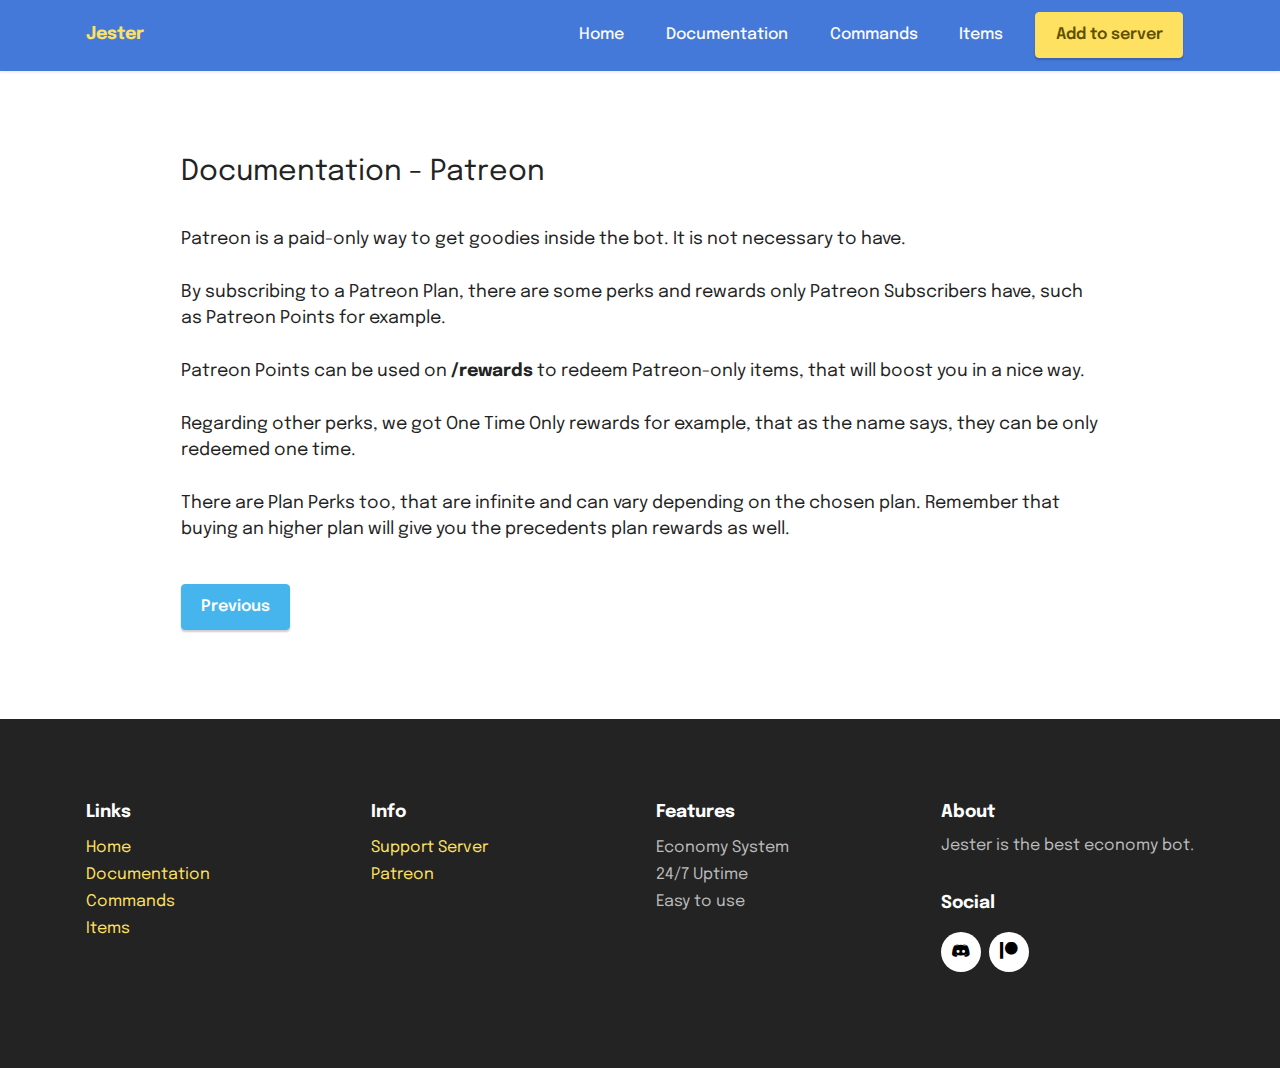
<file: patreon.html>
<!DOCTYPE html>
<html  >
<head>
  <!-- Site made with Mobirise Website Builder v5.9.6, https://mobirise.com -->
  <meta charset="UTF-8">
  <meta http-equiv="X-UA-Compatible" content="IE=edge">
  <meta name="generator" content="Mobirise v5.9.6, mobirise.com">
  <meta name="viewport" content="width=device-width, initial-scale=1, minimum-scale=1">
  <link rel="shortcut icon" href="assets/images/jester-pfp-128x128.png" type="image/x-icon">
  <meta name="description" content="Documentation - Patreon">
  
  
  <title>Jester - Documentation - Patreon</title>
  <link rel="stylesheet" href="assets/bootstrap/css/bootstrap.min.css">
  <link rel="stylesheet" href="assets/bootstrap/css/bootstrap-grid.min.css">
  <link rel="stylesheet" href="assets/bootstrap/css/bootstrap-reboot.min.css">
  <link rel="stylesheet" href="assets/dropdown/css/style.css">
  <link rel="stylesheet" href="assets/socicon/css/styles.css">
  <link rel="stylesheet" href="assets/theme/css/style.css">
  <link rel="preload" href="https://fonts.googleapis.com/css?family=Epilogue:100,200,300,400,500,600,700,800,900,100i,200i,300i,400i,500i,600i,700i,800i,900i&display=swap" as="style" onload="this.onload=null;this.rel='stylesheet'">
  <noscript><link rel="stylesheet" href="https://fonts.googleapis.com/css?family=Epilogue:100,200,300,400,500,600,700,800,900,100i,200i,300i,400i,500i,600i,700i,800i,900i&display=swap"></noscript>
  <link rel="preload" as="style" href="assets/mobirise/css/mbr-additional.css"><link rel="stylesheet" href="assets/mobirise/css/mbr-additional.css" type="text/css">

  
  
  
</head>
<body>
  
  <section data-bs-version="5.1" class="menu menu1 cid-u8vGsUTl3a" once="menu" id="menu1-15">
    

    <nav class="navbar navbar-dropdown navbar-expand-lg">
        <div class="container">
            <div class="navbar-brand">
                
                <span class="navbar-caption-wrap"><a class="navbar-caption text-warning text-primary display-7" href="index.html">Jester</a></span>
            </div>
            <button class="navbar-toggler" type="button" data-toggle="collapse" data-bs-toggle="collapse" data-target="#navbarSupportedContent" data-bs-target="#navbarSupportedContent" aria-controls="navbarNavAltMarkup" aria-expanded="false" aria-label="Toggle navigation">
                <div class="hamburger">
                    <span></span>
                    <span></span>
                    <span></span>
                    <span></span>
                </div>
            </button>
            <div class="collapse navbar-collapse" id="navbarSupportedContent">
                <ul class="navbar-nav nav-dropdown" data-app-modern-menu="true"><li class="nav-item"><a class="nav-link link text-white text-primary display-4" href="index.html">Home</a></li><li class="nav-item"><a class="nav-link link text-white text-primary display-4" href="documentation.html">Documentation</a></li><li class="nav-item"><a class="nav-link link text-white text-primary display-4" href="commands.html">Commands</a></li><li class="nav-item"><a class="nav-link link text-white text-primary display-4" href="items.html">Items</a></li></ul>
                
                <div class="navbar-buttons mbr-section-btn"><a class="btn btn-warning display-4" href="https://discord.com/oauth2/authorize?client_id=1215639687654412348&permissions=2147747840&scope=bot+applications.commands" target="_blank">Add to server</a></div>
            </div>
        </div>
    </nav>
</section>

<section data-bs-version="5.1" class="content5 cid-u8vGsV6GKk" id="content5-16">
    
    <div class="container">
        <div class="row justify-content-center">
            <div class="col-md-12 col-lg-10">
                
                <h4 class="mbr-section-subtitle mbr-fonts-style mb-4 display-5">
                    Documentation - Patreon</h4>
                <p class="mbr-text mbr-fonts-style display-7">Patreon is a paid-only way to get goodies inside the bot. It is not necessary to have.<br><br>By subscribing to a Patreon Plan, there are some perks and rewards only Patreon Subscribers have, such as Patreon Points for example.<br><br>Patreon Points can be used on <strong>/rewards </strong>to redeem Patreon-only items, that will boost you in a nice way.<br><br>Regarding other perks, we got One Time Only rewards for example, that as the name says, they can be only redeemed one time.<br><br>There are Plan Perks too, that are infinite and can vary depending on the chosen plan. Remember that buying an higher plan will give you the precedents plan rewards as well.</p>
            </div>
        </div>
    </div>
</section>

<section data-bs-version="5.1" class="content12 cid-u8vGsVdj1a" id="content12-17">
    
    <div class="container">
        <div class="row justify-content-center">
            <div class="col-md-12 col-lg-10">
                <div class="mbr-section-btn align-center"><a class="btn btn-info display-4" href="points.html">Previous</a></div>
            </div>
        </div>
    </div>
</section>

<section data-bs-version="5.1" class="footer1 cid-u8vGsVkbiL" once="footers" id="footer1-18">

    
    
    <div class="container">
        <div class="row mbr-white">
            <div class="col-12 col-md-6 col-lg-3">
                <h5 class="mbr-section-subtitle mbr-fonts-style mb-2 display-7">
                    <strong>Links</strong></h5>
                <ul class="list mbr-fonts-style display-4">
                    <li class="mbr-text item-wrap"><a href="index.html" class="text-warning">Home</a></li><li class="mbr-text item-wrap"><a href="documentation.html" class="text-warning">Documentation</a></li><li class="mbr-text item-wrap"><a href="commands.html" class="text-warning">Commands</a></li><li class="mbr-text item-wrap"><a href="items.html" class="text-warning">Items</a></li>
                </ul>
            </div>
            <div class="col-12 col-md-6 col-lg-3">
                <h5 class="mbr-section-subtitle mbr-fonts-style mb-2 display-7">
                    <strong>Info</strong></h5>
                <ul class="list mbr-fonts-style display-4">

                    <li class="mbr-text item-wrap"><a href="https://discord.gg/dk6xeTaVGT" class="text-warning" target="_blank">Support Server</a></li><li class="mbr-text item-wrap"><a href="https://www.patreon.com/jesterbot" class="text-warning" target="_blank">Patreon</a></li>
                </ul>
            </div>
            <div class="col-12 col-md-6 col-lg-3">
                <h5 class="mbr-section-subtitle mbr-fonts-style mb-2 display-7">
                    <strong>Features</strong></h5>
                <ul class="list mbr-fonts-style display-4">
                    <li class="mbr-text item-wrap">Economy System</li><li class="mbr-text item-wrap">24/7 Uptime</li><li class="mbr-text item-wrap">Easy to use</li><li class="mbr-text item-wrap"><br></li>
                </ul>
            </div>
            <div class="col-12 col-md-6 col-lg-3">
                <h5 class="mbr-section-subtitle mbr-fonts-style mb-2 display-7">
                    <strong>About</strong>
                </h5>
                <p class="mbr-text mbr-fonts-style mb-4 display-4">
                    Jester is the best economy bot.</p>
                <h5 class="mbr-section-subtitle mbr-fonts-style mb-3 display-7">
                    <strong>Social</strong>
                </h5>
                <div class="social-row display-7">
                    <div class="soc-item">
                        <a href="https://discord.gg/dk6xeTaVGT" target="_blank">
                            <span class="mbr-iconfont socicon-discord socicon"></span>
                        </a>
                    </div>
                    <div class="soc-item">
                        <a href="https://www.patreon.com/jesterbot" target="_blank">
                            <span class="mbr-iconfont socicon-patreon socicon"></span>
                        </a>
                    </div>
                    
                    
                </div>
            </div>
            
        </div>
    </div>
</section><script src="assets/bootstrap/js/bootstrap.bundle.min.js"></script>  <script src="assets/smoothscroll/smooth-scroll.js"></script>  <script src="assets/ytplayer/index.js"></script>  <script src="assets/dropdown/js/navbar-dropdown.js"></script>  <script src="assets/theme/js/script.js"></script>  
  
  
</body>
</html>
</file>
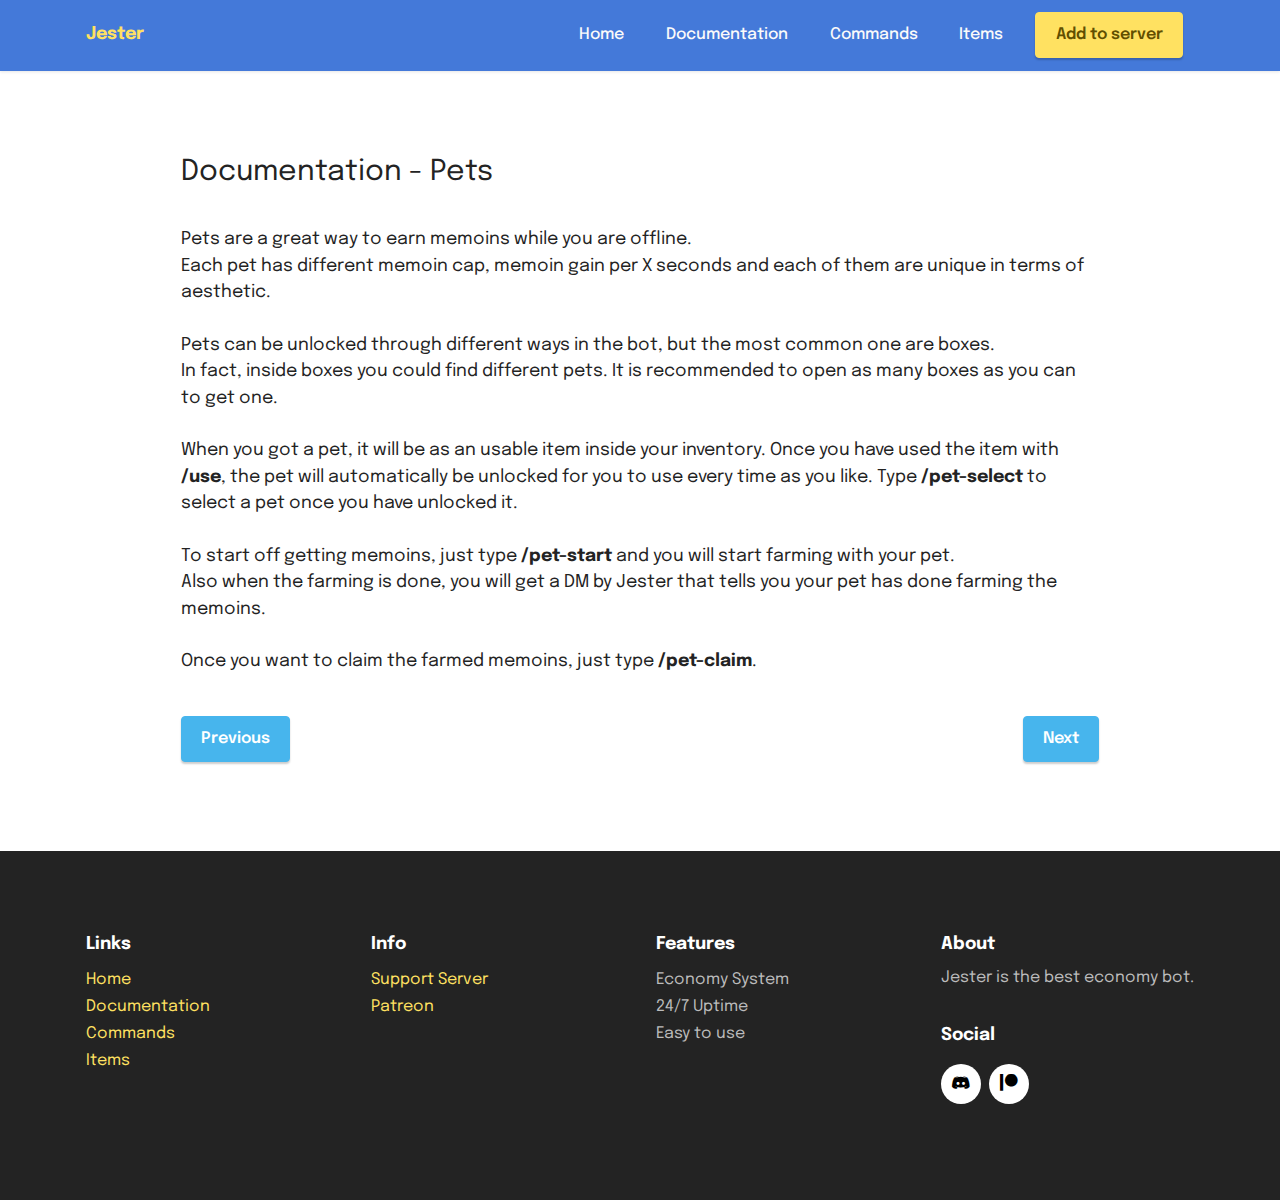
<file: pets.html>
<!DOCTYPE html>
<html  >
<head>
  <!-- Site made with Mobirise Website Builder v5.9.6, https://mobirise.com -->
  <meta charset="UTF-8">
  <meta http-equiv="X-UA-Compatible" content="IE=edge">
  <meta name="generator" content="Mobirise v5.9.6, mobirise.com">
  <meta name="viewport" content="width=device-width, initial-scale=1, minimum-scale=1">
  <link rel="shortcut icon" href="assets/images/jester-pfp-128x128.png" type="image/x-icon">
  <meta name="description" content="Documentation - Pets">
  
  
  <title>Jester - Documentation - Pets</title>
  <link rel="stylesheet" href="assets/bootstrap/css/bootstrap.min.css">
  <link rel="stylesheet" href="assets/bootstrap/css/bootstrap-grid.min.css">
  <link rel="stylesheet" href="assets/bootstrap/css/bootstrap-reboot.min.css">
  <link rel="stylesheet" href="assets/dropdown/css/style.css">
  <link rel="stylesheet" href="assets/socicon/css/styles.css">
  <link rel="stylesheet" href="assets/theme/css/style.css">
  <link rel="preload" href="https://fonts.googleapis.com/css?family=Epilogue:100,200,300,400,500,600,700,800,900,100i,200i,300i,400i,500i,600i,700i,800i,900i&display=swap" as="style" onload="this.onload=null;this.rel='stylesheet'">
  <noscript><link rel="stylesheet" href="https://fonts.googleapis.com/css?family=Epilogue:100,200,300,400,500,600,700,800,900,100i,200i,300i,400i,500i,600i,700i,800i,900i&display=swap"></noscript>
  <link rel="preload" as="style" href="assets/mobirise/css/mbr-additional.css"><link rel="stylesheet" href="assets/mobirise/css/mbr-additional.css" type="text/css">

  
  
  
</head>
<body>
  
  <section data-bs-version="5.1" class="menu menu1 cid-u8vC1QUemx" once="menu" id="menu1-x">
    

    <nav class="navbar navbar-dropdown navbar-expand-lg">
        <div class="container">
            <div class="navbar-brand">
                
                <span class="navbar-caption-wrap"><a class="navbar-caption text-warning text-primary display-7" href="index.html">Jester</a></span>
            </div>
            <button class="navbar-toggler" type="button" data-toggle="collapse" data-bs-toggle="collapse" data-target="#navbarSupportedContent" data-bs-target="#navbarSupportedContent" aria-controls="navbarNavAltMarkup" aria-expanded="false" aria-label="Toggle navigation">
                <div class="hamburger">
                    <span></span>
                    <span></span>
                    <span></span>
                    <span></span>
                </div>
            </button>
            <div class="collapse navbar-collapse" id="navbarSupportedContent">
                <ul class="navbar-nav nav-dropdown" data-app-modern-menu="true"><li class="nav-item"><a class="nav-link link text-white text-primary display-4" href="index.html">Home</a></li><li class="nav-item"><a class="nav-link link text-white text-primary display-4" href="documentation.html">Documentation</a></li><li class="nav-item"><a class="nav-link link text-white text-primary display-4" href="commands.html">Commands</a></li><li class="nav-item"><a class="nav-link link text-white text-primary display-4" href="items.html">Items</a></li></ul>
                
                <div class="navbar-buttons mbr-section-btn"><a class="btn btn-warning display-4" href="https://discord.com/oauth2/authorize?client_id=1215639687654412348&permissions=2147747840&scope=bot+applications.commands" target="_blank">Add to server</a></div>
            </div>
        </div>
    </nav>
</section>

<section data-bs-version="5.1" class="content5 cid-u8vC1R8m6P" id="content5-y">
    
    <div class="container">
        <div class="row justify-content-center">
            <div class="col-md-12 col-lg-10">
                
                <h4 class="mbr-section-subtitle mbr-fonts-style mb-4 display-5">
                    Documentation - Pets</h4>
                <p class="mbr-text mbr-fonts-style display-7">Pets are a great way to earn memoins while you are offline.<br>Each pet has different memoin cap, memoin gain per X seconds and each of them are unique in terms of aesthetic.<br><br>Pets can be unlocked through different ways in the bot, but the most common one are boxes.<br>In fact, inside boxes you could find different pets. It is recommended to open as many boxes as you can to get one.<br><br>When you got a pet, it will be as an usable item inside your inventory. Once you have used the item with <strong>/use</strong>, the pet will automatically be unlocked for you to use every time as you like. Type <strong>/pet-select</strong> to select a pet once you have unlocked it.<br><br>To start off getting memoins, just type <strong>/pet-start</strong> and you will start farming with your pet.<br>Also when the farming is done, you will get a DM by Jester that tells you your pet has done farming the memoins.<br><br>Once you want to claim the farmed memoins, just type <strong>/pet-claim</strong>.</p>
            </div>
        </div>
    </div>
</section>

<section data-bs-version="5.1" class="content12 cid-u8vC1RhfTo" id="content12-z">
    
    <div class="container">
        <div class="row justify-content-center">
            <div class="col-md-12 col-lg-10">
                <div class="mbr-section-btn align-center"><a class="btn btn-info display-4" href="using-items.html">Previous</a>
                    <a class="btn btn-info display-4" href="points.html">Next</a></div>
            </div>
        </div>
    </div>
</section>

<section data-bs-version="5.1" class="footer1 cid-u8vC1RoukF" once="footers" id="footer1-10">

    
    
    <div class="container">
        <div class="row mbr-white">
            <div class="col-12 col-md-6 col-lg-3">
                <h5 class="mbr-section-subtitle mbr-fonts-style mb-2 display-7">
                    <strong>Links</strong></h5>
                <ul class="list mbr-fonts-style display-4">
                    <li class="mbr-text item-wrap"><a href="index.html" class="text-warning">Home</a></li><li class="mbr-text item-wrap"><a href="documentation.html" class="text-warning">Documentation</a></li><li class="mbr-text item-wrap"><a href="commands.html" class="text-warning">Commands</a></li><li class="mbr-text item-wrap"><a href="items.html" class="text-warning">Items</a></li>
                </ul>
            </div>
            <div class="col-12 col-md-6 col-lg-3">
                <h5 class="mbr-section-subtitle mbr-fonts-style mb-2 display-7">
                    <strong>Info</strong></h5>
                <ul class="list mbr-fonts-style display-4">

                    <li class="mbr-text item-wrap"><a href="https://discord.gg/dk6xeTaVGT" class="text-warning" target="_blank">Support Server</a></li><li class="mbr-text item-wrap"><a href="https://www.patreon.com/jesterbot" class="text-warning" target="_blank">Patreon</a></li>
                </ul>
            </div>
            <div class="col-12 col-md-6 col-lg-3">
                <h5 class="mbr-section-subtitle mbr-fonts-style mb-2 display-7">
                    <strong>Features</strong></h5>
                <ul class="list mbr-fonts-style display-4">
                    <li class="mbr-text item-wrap">Economy System</li><li class="mbr-text item-wrap">24/7 Uptime</li><li class="mbr-text item-wrap">Easy to use</li><li class="mbr-text item-wrap"><br></li>
                </ul>
            </div>
            <div class="col-12 col-md-6 col-lg-3">
                <h5 class="mbr-section-subtitle mbr-fonts-style mb-2 display-7">
                    <strong>About</strong>
                </h5>
                <p class="mbr-text mbr-fonts-style mb-4 display-4">
                    Jester is the best economy bot.</p>
                <h5 class="mbr-section-subtitle mbr-fonts-style mb-3 display-7">
                    <strong>Social</strong>
                </h5>
                <div class="social-row display-7">
                    <div class="soc-item">
                        <a href="https://discord.gg/dk6xeTaVGT" target="_blank">
                            <span class="mbr-iconfont socicon-discord socicon"></span>
                        </a>
                    </div>
                    <div class="soc-item">
                        <a href="https://www.patreon.com/jesterbot" target="_blank">
                            <span class="mbr-iconfont socicon-patreon socicon"></span>
                        </a>
                    </div>
                    
                    
                </div>
            </div>
            
        </div>
    </div>
</section><script src="assets/bootstrap/js/bootstrap.bundle.min.js"></script>  <script src="assets/smoothscroll/smooth-scroll.js"></script>  <script src="assets/ytplayer/index.js"></script>  <script src="assets/dropdown/js/navbar-dropdown.js"></script>  <script src="assets/theme/js/script.js"></script>  
  
  
</body>
</html>
</file>
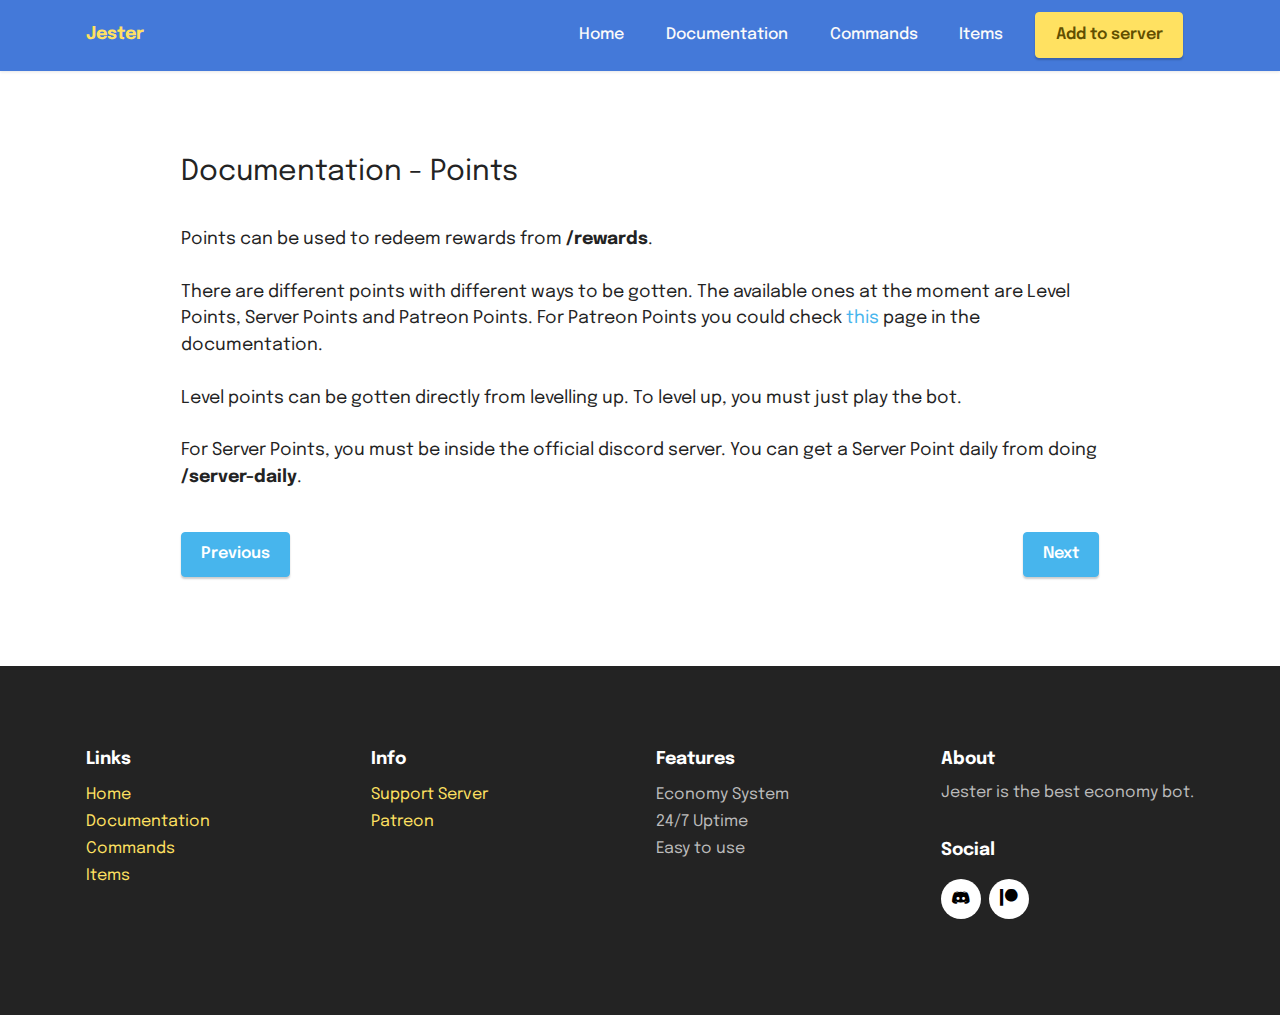
<file: points.html>
<!DOCTYPE html>
<html  >
<head>
  <!-- Site made with Mobirise Website Builder v5.9.6, https://mobirise.com -->
  <meta charset="UTF-8">
  <meta http-equiv="X-UA-Compatible" content="IE=edge">
  <meta name="generator" content="Mobirise v5.9.6, mobirise.com">
  <meta name="viewport" content="width=device-width, initial-scale=1, minimum-scale=1">
  <link rel="shortcut icon" href="assets/images/jester-pfp-128x128.png" type="image/x-icon">
  <meta name="description" content="Documentation - Points">
  
  
  <title>Jester - Documentation - Points</title>
  <link rel="stylesheet" href="assets/bootstrap/css/bootstrap.min.css">
  <link rel="stylesheet" href="assets/bootstrap/css/bootstrap-grid.min.css">
  <link rel="stylesheet" href="assets/bootstrap/css/bootstrap-reboot.min.css">
  <link rel="stylesheet" href="assets/dropdown/css/style.css">
  <link rel="stylesheet" href="assets/socicon/css/styles.css">
  <link rel="stylesheet" href="assets/theme/css/style.css">
  <link rel="preload" href="https://fonts.googleapis.com/css?family=Epilogue:100,200,300,400,500,600,700,800,900,100i,200i,300i,400i,500i,600i,700i,800i,900i&display=swap" as="style" onload="this.onload=null;this.rel='stylesheet'">
  <noscript><link rel="stylesheet" href="https://fonts.googleapis.com/css?family=Epilogue:100,200,300,400,500,600,700,800,900,100i,200i,300i,400i,500i,600i,700i,800i,900i&display=swap"></noscript>
  <link rel="preload" as="style" href="assets/mobirise/css/mbr-additional.css"><link rel="stylesheet" href="assets/mobirise/css/mbr-additional.css" type="text/css">

  
  
  
</head>
<body>
  
  <section data-bs-version="5.1" class="menu menu1 cid-u8vEsvx4MQ" once="menu" id="menu1-11">
    

    <nav class="navbar navbar-dropdown navbar-expand-lg">
        <div class="container">
            <div class="navbar-brand">
                
                <span class="navbar-caption-wrap"><a class="navbar-caption text-warning text-primary display-7" href="index.html">Jester</a></span>
            </div>
            <button class="navbar-toggler" type="button" data-toggle="collapse" data-bs-toggle="collapse" data-target="#navbarSupportedContent" data-bs-target="#navbarSupportedContent" aria-controls="navbarNavAltMarkup" aria-expanded="false" aria-label="Toggle navigation">
                <div class="hamburger">
                    <span></span>
                    <span></span>
                    <span></span>
                    <span></span>
                </div>
            </button>
            <div class="collapse navbar-collapse" id="navbarSupportedContent">
                <ul class="navbar-nav nav-dropdown" data-app-modern-menu="true"><li class="nav-item"><a class="nav-link link text-white text-primary display-4" href="index.html">Home</a></li><li class="nav-item"><a class="nav-link link text-white text-primary display-4" href="documentation.html">Documentation</a></li><li class="nav-item"><a class="nav-link link text-white text-primary display-4" href="commands.html">Commands</a></li><li class="nav-item"><a class="nav-link link text-white text-primary display-4" href="items.html">Items</a></li></ul>
                
                <div class="navbar-buttons mbr-section-btn"><a class="btn btn-warning display-4" href="https://discord.com/oauth2/authorize?client_id=1215639687654412348&permissions=2147747840&scope=bot+applications.commands" target="_blank">Add to server</a></div>
            </div>
        </div>
    </nav>
</section>

<section data-bs-version="5.1" class="content5 cid-u8vEsvJiKj" id="content5-12">
    
    <div class="container">
        <div class="row justify-content-center">
            <div class="col-md-12 col-lg-10">
                
                <h4 class="mbr-section-subtitle mbr-fonts-style mb-4 display-5">
                    Documentation - Points</h4>
                <p class="mbr-text mbr-fonts-style display-7">Points can be used to redeem rewards from <strong>/rewards</strong>.<br><br>There are different points with different ways to be gotten. The available ones at the moment are Level Points, Server Points and Patreon Points. For Patreon Points you could check <a href="patreon.html" class="text-info">this</a> page in the documentation.<br><br>Level points can be gotten directly from levelling up. To level up, you must just play the bot.<br><br>For Server Points, you must be inside the official discord server. You can get a Server Point daily from doing <strong>/server-daily</strong>.<br></p>
            </div>
        </div>
    </div>
</section>

<section data-bs-version="5.1" class="content12 cid-u8vEsvQ0aK" id="content12-13">
    
    <div class="container">
        <div class="row justify-content-center">
            <div class="col-md-12 col-lg-10">
                <div class="mbr-section-btn align-center"><a class="btn btn-info display-4" href="pets.html">Previous</a>
                    <a class="btn btn-info display-4" href="patreon.html">Next</a></div>
            </div>
        </div>
    </div>
</section>

<section data-bs-version="5.1" class="footer1 cid-u8vEsvXyUs" once="footers" id="footer1-14">

    
    
    <div class="container">
        <div class="row mbr-white">
            <div class="col-12 col-md-6 col-lg-3">
                <h5 class="mbr-section-subtitle mbr-fonts-style mb-2 display-7">
                    <strong>Links</strong></h5>
                <ul class="list mbr-fonts-style display-4">
                    <li class="mbr-text item-wrap"><a href="index.html" class="text-warning">Home</a></li><li class="mbr-text item-wrap"><a href="documentation.html" class="text-warning">Documentation</a></li><li class="mbr-text item-wrap"><a href="commands.html" class="text-warning">Commands</a></li><li class="mbr-text item-wrap"><a href="items.html" class="text-warning">Items</a></li>
                </ul>
            </div>
            <div class="col-12 col-md-6 col-lg-3">
                <h5 class="mbr-section-subtitle mbr-fonts-style mb-2 display-7">
                    <strong>Info</strong></h5>
                <ul class="list mbr-fonts-style display-4">

                    <li class="mbr-text item-wrap"><a href="https://discord.gg/dk6xeTaVGT" class="text-warning" target="_blank">Support Server</a></li><li class="mbr-text item-wrap"><a href="https://www.patreon.com/jesterbot" class="text-warning" target="_blank">Patreon</a></li>
                </ul>
            </div>
            <div class="col-12 col-md-6 col-lg-3">
                <h5 class="mbr-section-subtitle mbr-fonts-style mb-2 display-7">
                    <strong>Features</strong></h5>
                <ul class="list mbr-fonts-style display-4">
                    <li class="mbr-text item-wrap">Economy System</li><li class="mbr-text item-wrap">24/7 Uptime</li><li class="mbr-text item-wrap">Easy to use</li><li class="mbr-text item-wrap"><br></li>
                </ul>
            </div>
            <div class="col-12 col-md-6 col-lg-3">
                <h5 class="mbr-section-subtitle mbr-fonts-style mb-2 display-7">
                    <strong>About</strong>
                </h5>
                <p class="mbr-text mbr-fonts-style mb-4 display-4">
                    Jester is the best economy bot.</p>
                <h5 class="mbr-section-subtitle mbr-fonts-style mb-3 display-7">
                    <strong>Social</strong>
                </h5>
                <div class="social-row display-7">
                    <div class="soc-item">
                        <a href="https://discord.gg/dk6xeTaVGT" target="_blank">
                            <span class="mbr-iconfont socicon-discord socicon"></span>
                        </a>
                    </div>
                    <div class="soc-item">
                        <a href="https://www.patreon.com/jesterbot" target="_blank">
                            <span class="mbr-iconfont socicon-patreon socicon"></span>
                        </a>
                    </div>
                    
                    
                </div>
            </div>
            
        </div>
    </div>
</section><script src="assets/bootstrap/js/bootstrap.bundle.min.js"></script>  <script src="assets/smoothscroll/smooth-scroll.js"></script>  <script src="assets/ytplayer/index.js"></script>  <script src="assets/dropdown/js/navbar-dropdown.js"></script>  <script src="assets/theme/js/script.js"></script>  
  
  
</body>
</html>
</file>
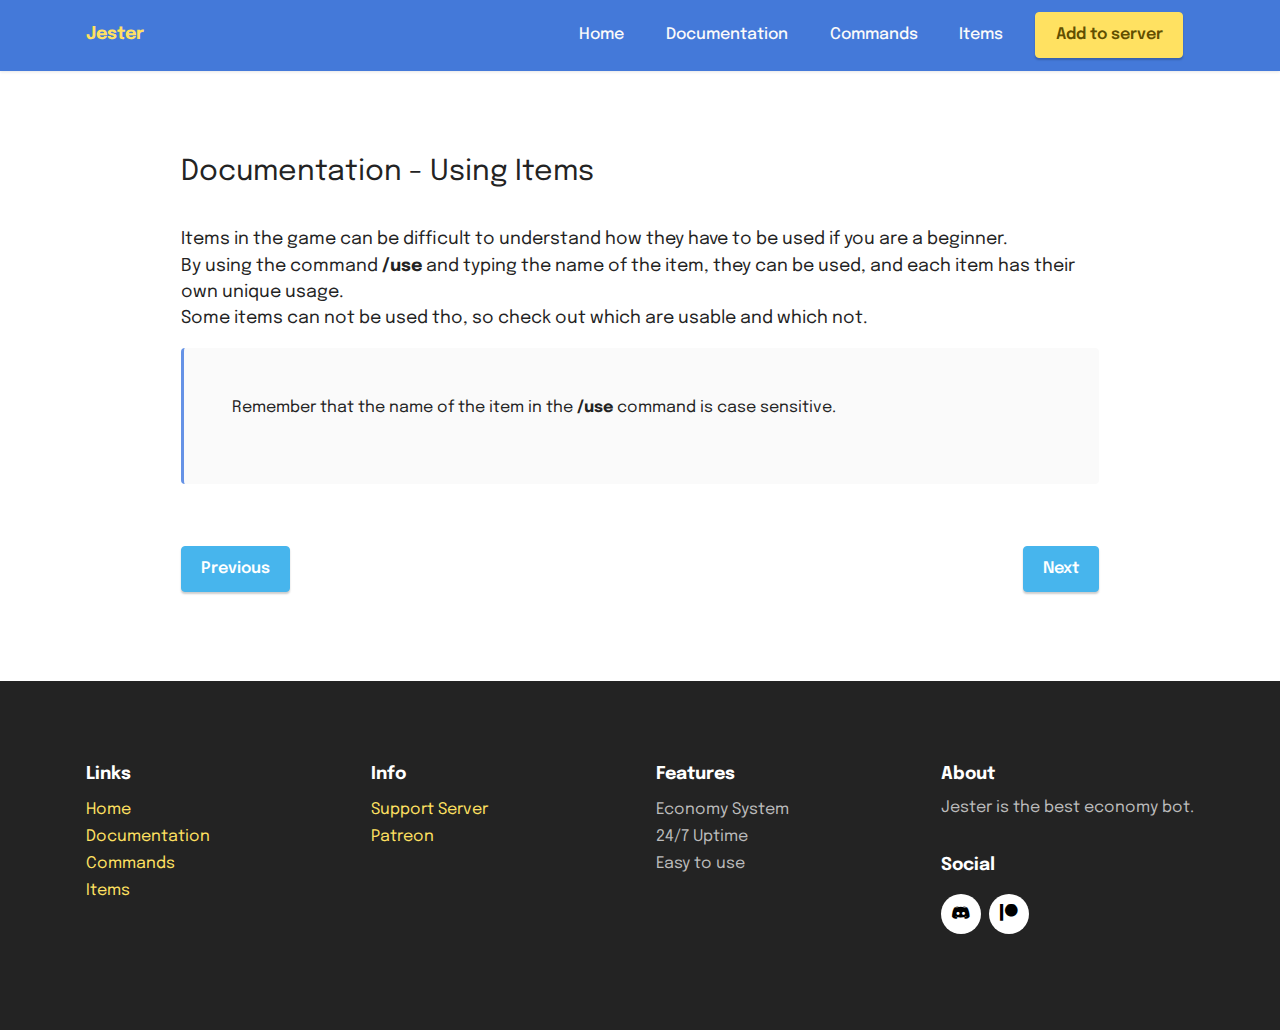
<file: using-items.html>
<!DOCTYPE html>
<html  >
<head>
  <!-- Site made with Mobirise Website Builder v5.9.6, https://mobirise.com -->
  <meta charset="UTF-8">
  <meta http-equiv="X-UA-Compatible" content="IE=edge">
  <meta name="generator" content="Mobirise v5.9.6, mobirise.com">
  <meta name="viewport" content="width=device-width, initial-scale=1, minimum-scale=1">
  <link rel="shortcut icon" href="assets/images/jester-pfp-128x128.png" type="image/x-icon">
  <meta name="description" content="Documentation - Using Items">
  
  
  <title>Jester - Documentation - Using Items</title>
  <link rel="stylesheet" href="assets/bootstrap/css/bootstrap.min.css">
  <link rel="stylesheet" href="assets/bootstrap/css/bootstrap-grid.min.css">
  <link rel="stylesheet" href="assets/bootstrap/css/bootstrap-reboot.min.css">
  <link rel="stylesheet" href="assets/dropdown/css/style.css">
  <link rel="stylesheet" href="assets/socicon/css/styles.css">
  <link rel="stylesheet" href="assets/theme/css/style.css">
  <link rel="preload" href="https://fonts.googleapis.com/css?family=Epilogue:100,200,300,400,500,600,700,800,900,100i,200i,300i,400i,500i,600i,700i,800i,900i&display=swap" as="style" onload="this.onload=null;this.rel='stylesheet'">
  <noscript><link rel="stylesheet" href="https://fonts.googleapis.com/css?family=Epilogue:100,200,300,400,500,600,700,800,900,100i,200i,300i,400i,500i,600i,700i,800i,900i&display=swap"></noscript>
  <link rel="preload" as="style" href="assets/mobirise/css/mbr-additional.css"><link rel="stylesheet" href="assets/mobirise/css/mbr-additional.css" type="text/css">

  
  
  
</head>
<body>
  
  <section data-bs-version="5.1" class="menu menu1 cid-u8vACodIK1" once="menu" id="menu1-n">
    

    <nav class="navbar navbar-dropdown navbar-expand-lg">
        <div class="container">
            <div class="navbar-brand">
                
                <span class="navbar-caption-wrap"><a class="navbar-caption text-warning text-primary display-7" href="index.html">Jester</a></span>
            </div>
            <button class="navbar-toggler" type="button" data-toggle="collapse" data-bs-toggle="collapse" data-target="#navbarSupportedContent" data-bs-target="#navbarSupportedContent" aria-controls="navbarNavAltMarkup" aria-expanded="false" aria-label="Toggle navigation">
                <div class="hamburger">
                    <span></span>
                    <span></span>
                    <span></span>
                    <span></span>
                </div>
            </button>
            <div class="collapse navbar-collapse" id="navbarSupportedContent">
                <ul class="navbar-nav nav-dropdown" data-app-modern-menu="true"><li class="nav-item"><a class="nav-link link text-white text-primary display-4" href="index.html">Home</a></li><li class="nav-item"><a class="nav-link link text-white text-primary display-4" href="documentation.html">Documentation</a></li><li class="nav-item"><a class="nav-link link text-white text-primary display-4" href="commands.html">Commands</a></li><li class="nav-item"><a class="nav-link link text-white text-primary display-4" href="items.html">Items</a></li></ul>
                
                <div class="navbar-buttons mbr-section-btn"><a class="btn btn-warning display-4" href="https://discord.com/oauth2/authorize?client_id=1215639687654412348&permissions=2147747840&scope=bot+applications.commands" target="_blank">Add to server</a></div>
            </div>
        </div>
    </nav>
</section>

<section data-bs-version="5.1" class="content5 cid-u8vACon7xz" id="content5-o">
    
    <div class="container">
        <div class="row justify-content-center">
            <div class="col-md-12 col-lg-10">
                
                <h4 class="mbr-section-subtitle mbr-fonts-style mb-4 display-5">
                    Documentation - Using Items</h4>
                <p class="mbr-text mbr-fonts-style display-7">Items in the game can be difficult to understand how they have to be used if you are a beginner.<br>By using the command <strong>/use</strong> and typing the name of the item, they can be used, and each item has their own unique usage.<br>Some items can not be used tho, so check out which are usable and which not.</p>
            </div>
        </div>
    </div>
</section>

<section data-bs-version="5.1" class="content7 cid-u8vBevLYjr" id="content7-r">
    
    <div class="container">
        <div class="row justify-content-center">
            <div class="col-12 col-md-10">
                <blockquote>
                
                <p class="mbr-text mbr-fonts-style display-4">Remember that the name of the item in the <strong>/use</strong> command is case sensitive.</p></blockquote>
            </div>
        </div>
    </div>
</section>

<section data-bs-version="5.1" class="content12 cid-u8vACovHgl" id="content12-p">
    
    <div class="container">
        <div class="row justify-content-center">
            <div class="col-md-12 col-lg-10">
                <div class="mbr-section-btn align-center"><a class="btn btn-info display-4" href="daily-commands.html">Previous</a>
                    <a class="btn btn-info display-4" href="pets.html">Next</a></div>
            </div>
        </div>
    </div>
</section>

<section data-bs-version="5.1" class="footer1 cid-u8vACoCTdV" once="footers" id="footer1-q">

    
    
    <div class="container">
        <div class="row mbr-white">
            <div class="col-12 col-md-6 col-lg-3">
                <h5 class="mbr-section-subtitle mbr-fonts-style mb-2 display-7">
                    <strong>Links</strong></h5>
                <ul class="list mbr-fonts-style display-4">
                    <li class="mbr-text item-wrap"><a href="index.html" class="text-warning">Home</a></li><li class="mbr-text item-wrap"><a href="documentation.html" class="text-warning">Documentation</a></li><li class="mbr-text item-wrap"><a href="commands.html" class="text-warning">Commands</a></li><li class="mbr-text item-wrap"><a href="items.html" class="text-warning">Items</a></li>
                </ul>
            </div>
            <div class="col-12 col-md-6 col-lg-3">
                <h5 class="mbr-section-subtitle mbr-fonts-style mb-2 display-7">
                    <strong>Info</strong></h5>
                <ul class="list mbr-fonts-style display-4">

                    <li class="mbr-text item-wrap"><a href="https://discord.gg/dk6xeTaVGT" class="text-warning" target="_blank">Support Server</a></li><li class="mbr-text item-wrap"><a href="https://www.patreon.com/jesterbot" class="text-warning" target="_blank">Patreon</a></li>
                </ul>
            </div>
            <div class="col-12 col-md-6 col-lg-3">
                <h5 class="mbr-section-subtitle mbr-fonts-style mb-2 display-7">
                    <strong>Features</strong></h5>
                <ul class="list mbr-fonts-style display-4">
                    <li class="mbr-text item-wrap">Economy System</li><li class="mbr-text item-wrap">24/7 Uptime</li><li class="mbr-text item-wrap">Easy to use</li><li class="mbr-text item-wrap"><br></li>
                </ul>
            </div>
            <div class="col-12 col-md-6 col-lg-3">
                <h5 class="mbr-section-subtitle mbr-fonts-style mb-2 display-7">
                    <strong>About</strong>
                </h5>
                <p class="mbr-text mbr-fonts-style mb-4 display-4">
                    Jester is the best economy bot.</p>
                <h5 class="mbr-section-subtitle mbr-fonts-style mb-3 display-7">
                    <strong>Social</strong>
                </h5>
                <div class="social-row display-7">
                    <div class="soc-item">
                        <a href="https://discord.gg/dk6xeTaVGT" target="_blank">
                            <span class="mbr-iconfont socicon-discord socicon"></span>
                        </a>
                    </div>
                    <div class="soc-item">
                        <a href="https://www.patreon.com/jesterbot" target="_blank">
                            <span class="mbr-iconfont socicon-patreon socicon"></span>
                        </a>
                    </div>
                    
                    
                </div>
            </div>
            
        </div>
    </div>
</section><script src="assets/bootstrap/js/bootstrap.bundle.min.js"></script>  <script src="assets/smoothscroll/smooth-scroll.js"></script>  <script src="assets/ytplayer/index.js"></script>  <script src="assets/dropdown/js/navbar-dropdown.js"></script>  <script src="assets/theme/js/script.js"></script>  
  
  
</body>
</html>
</file>
<file: assets/web/assets/mobirise-icons2/mobirise2.css>
@font-face {
  font-family: 'Moririse2';
  font-display: swap;
  src:  url('mobirise2.eot?f2bix4');
  src:  url('mobirise2.eot?f2bix4#iefix') format('embedded-opentype'),
    url('mobirise2.ttf?f2bix4') format('truetype'),
    url('mobirise2.woff?f2bix4') format('woff'),
    url('mobirise2.svg?f2bix4#mobirise2') format('svg');
  font-weight: normal;
  font-style: normal;
}

[class^="mobi-"], [class*=" mobi-"] {
  /* use !important to prevent issues with browser extensions that change fonts */
  font-family: 'Moririse2' !important;
  speak: none;
  font-style: normal;
  font-weight: normal;
  font-variant: normal;
  text-transform: none;
  line-height: 1;

  /* Better Font Rendering =========== */
  -webkit-font-smoothing: antialiased;
  -moz-osx-font-smoothing: grayscale;
}

.mobi-mbri-add-submenu:before {
  content: "\e900";
}
.mobi-mbri-alert:before {
  content: "\e901";
}
.mobi-mbri-align-center:before {
  content: "\e902";
}
.mobi-mbri-align-justify:before {
  content: "\e903";
}
.mobi-mbri-align-left:before {
  content: "\e904";
}
.mobi-mbri-align-right:before {
  content: "\e905";
}
.mobi-mbri-android:before {
  content: "\e906";
}
.mobi-mbri-apple:before {
  content: "\e907";
}
.mobi-mbri-arrow-down:before {
  content: "\e908";
}
.mobi-mbri-arrow-next:before {
  content: "\e909";
}
.mobi-mbri-arrow-prev:before {
  content: "\e90a";
}
.mobi-mbri-arrow-up:before {
  content: "\e90b";
}
.mobi-mbri-bold:before {
  content: "\e90c";
}
.mobi-mbri-bookmark:before {
  content: "\e90d";
}
.mobi-mbri-bootstrap:before {
  content: "\e90e";
}
.mobi-mbri-briefcase:before {
  content: "\e90f";
}
.mobi-mbri-browse:before {
  content: "\e910";
}
.mobi-mbri-bulleted-list:before {
  content: "\e911";
}
.mobi-mbri-calendar:before {
  content: "\e912";
}
.mobi-mbri-camera:before {
  content: "\e913";
}
.mobi-mbri-cart-add:before {
  content: "\e914";
}
.mobi-mbri-cart-full:before {
  content: "\e915";
}
.mobi-mbri-cash:before {
  content: "\e916";
}
.mobi-mbri-change-style:before {
  content: "\e917";
}
.mobi-mbri-chat:before {
  content: "\e918";
}
.mobi-mbri-clock:before {
  content: "\e919";
}
.mobi-mbri-close:before {
  content: "\e91a";
}
.mobi-mbri-cloud:before {
  content: "\e91b";
}
.mobi-mbri-code:before {
  content: "\e91c";
}
.mobi-mbri-contact-form:before {
  content: "\e91d";
}
.mobi-mbri-credit-card:before {
  content: "\e91e";
}
.mobi-mbri-cursor-click:before {
  content: "\e91f";
}
.mobi-mbri-cust-feedback:before {
  content: "\e920";
}
.mobi-mbri-database:before {
  content: "\e921";
}
.mobi-mbri-delivery:before {
  content: "\e922";
}
.mobi-mbri-desktop:before {
  content: "\e923";
}
.mobi-mbri-devices:before {
  content: "\e924";
}
.mobi-mbri-down:before {
  content: "\e925";
}
.mobi-mbri-download-2:before {
  content: "\e926";
}
.mobi-mbri-download:before {
  content: "\e927";
}
.mobi-mbri-drag-n-drop-2:before {
  content: "\e928";
}
.mobi-mbri-drag-n-drop:before {
  content: "\e929";
}
.mobi-mbri-edit-2:before {
  content: "\e92a";
}
.mobi-mbri-edit:before {
  content: "\e92b";
}
.mobi-mbri-error:before {
  content: "\e92c";
}
.mobi-mbri-extension:before {
  content: "\e92d";
}
.mobi-mbri-features:before {
  content: "\e92e";
}
.mobi-mbri-file:before {
  content: "\e92f";
}
.mobi-mbri-flag:before {
  content: "\e930";
}
.mobi-mbri-folder:before {
  content: "\e931";
}
.mobi-mbri-gift:before {
  content: "\e932";
}
.mobi-mbri-github:before {
  content: "\e933";
}
.mobi-mbri-globe-2:before {
  content: "\e934";
}
.mobi-mbri-globe:before {
  content: "\e935";
}
.mobi-mbri-growing-chart:before {
  content: "\e936";
}
.mobi-mbri-hearth:before {
  content: "\e937";
}
.mobi-mbri-help:before {
  content: "\e938";
}
.mobi-mbri-home:before {
  content: "\e939";
}
.mobi-mbri-hot-cup:before {
  content: "\e93a";
}
.mobi-mbri-idea:before {
  content: "\e93b";
}
.mobi-mbri-image-gallery:before {
  content: "\e93c";
}
.mobi-mbri-image-slider:before {
  content: "\e93d";
}
.mobi-mbri-info:before {
  content: "\e93e";
}
.mobi-mbri-italic:before {
  content: "\e93f";
}
.mobi-mbri-key:before {
  content: "\e940";
}
.mobi-mbri-laptop:before {
  content: "\e941";
}
.mobi-mbri-layers:before {
  content: "\e942";
}
.mobi-mbri-left-right:before {
  content: "\e943";
}
.mobi-mbri-left:before {
  content: "\e944";
}
.mobi-mbri-letter:before {
  content: "\e945";
}
.mobi-mbri-like:before {
  content: "\e946";
}
.mobi-mbri-link:before {
  content: "\e947";
}
.mobi-mbri-lock:before {
  content: "\e948";
}
.mobi-mbri-login:before {
  content: "\e949";
}
.mobi-mbri-logout:before {
  content: "\e94a";
}
.mobi-mbri-magic-stick:before {
  content: "\e94b";
}
.mobi-mbri-map-pin:before {
  content: "\e94c";
}
.mobi-mbri-menu:before {
  content: "\e94d";
}
.mobi-mbri-mobile-2:before {
  content: "\e94e";
}
.mobi-mbri-mobile-horizontal:before {
  content: "\e94f";
}
.mobi-mbri-mobile:before {
  content: "\e950";
}
.mobi-mbri-mobirise:before {
  content: "\e951";
}
.mobi-mbri-more-horizontal:before {
  content: "\e952";
}
.mobi-mbri-more-vertical:before {
  content: "\e953";
}
.mobi-mbri-music:before {
  content: "\e954";
}
.mobi-mbri-new-file:before {
  content: "\e955";
}
.mobi-mbri-numbered-list:before {
  content: "\e956";
}
.mobi-mbri-opened-folder:before {
  content: "\e957";
}
.mobi-mbri-pages:before {
  content: "\e958";
}
.mobi-mbri-paper-plane:before {
  content: "\e959";
}
.mobi-mbri-paperclip:before {
  content: "\e95a";
}
.mobi-mbri-phone:before {
  content: "\e95b";
}
.mobi-mbri-photo:before {
  content: "\e95c";
}
.mobi-mbri-photos:before {
  content: "\e95d";
}
.mobi-mbri-pin:before {
  content: "\e95e";
}
.mobi-mbri-play:before {
  content: "\e95f";
}
.mobi-mbri-plus:before {
  content: "\e960";
}
.mobi-mbri-preview:before {
  content: "\e961";
}
.mobi-mbri-print:before {
  content: "\e962";
}
.mobi-mbri-protect:before {
  content: "\e963";
}
.mobi-mbri-question:before {
  content: "\e964";
}
.mobi-mbri-quote-left:before {
  content: "\e965";
}
.mobi-mbri-quote-right:before {
  content: "\e966";
}
.mobi-mbri-redo:before {
  content: "\e967";
}
.mobi-mbri-refresh:before {
  content: "\e968";
}
.mobi-mbri-responsive-2:before {
  content: "\e969";
}
.mobi-mbri-responsive:before {
  content: "\e96a";
}
.mobi-mbri-right:before {
  content: "\e96b";
}
.mobi-mbri-rocket:before {
  content: "\e96c";
}
.mobi-mbri-sad-face:before {
  content: "\e96d";
}
.mobi-mbri-sale:before {
  content: "\e96e";
}
.mobi-mbri-save:before {
  content: "\e96f";
}
.mobi-mbri-search:before {
  content: "\e970";
}
.mobi-mbri-setting-2:before {
  content: "\e971";
}
.mobi-mbri-setting-3:before {
  content: "\e972";
}
.mobi-mbri-setting:before {
  content: "\e973";
}
.mobi-mbri-share:before {
  content: "\e974";
}
.mobi-mbri-shopping-bag:before {
  content: "\e975";
}
.mobi-mbri-shopping-basket:before {
  content: "\e976";
}
.mobi-mbri-shopping-cart:before {
  content: "\e977";
}
.mobi-mbri-sites:before {
  content: "\e978";
}
.mobi-mbri-smile-face:before {
  content: "\e979";
}
.mobi-mbri-speed:before {
  content: "\e97a";
}
.mobi-mbri-star:before {
  content: "\e97b";
}
.mobi-mbri-success:before {
  content: "\e97c";
}
.mobi-mbri-sun:before {
  content: "\e97d";
}
.mobi-mbri-sun2:before {
  content: "\e97e";
}
.mobi-mbri-tablet-vertical:before {
  content: "\e97f";
}
.mobi-mbri-tablet:before {
  content: "\e980";
}
.mobi-mbri-target:before {
  content: "\e981";
}
.mobi-mbri-timer:before {
  content: "\e982";
}
.mobi-mbri-to-ftp:before {
  content: "\e983";
}
.mobi-mbri-to-local-drive:before {
  content: "\e984";
}
.mobi-mbri-touch-swipe:before {
  content: "\e985";
}
.mobi-mbri-touch:before {
  content: "\e986";
}
.mobi-mbri-trash:before {
  content: "\e987";
}
.mobi-mbri-underline:before {
  content: "\e988";
}
.mobi-mbri-undo:before {
  content: "\e989";
}
.mobi-mbri-unlink:before {
  content: "\e98a";
}
.mobi-mbri-unlock:before {
  content: "\e98b";
}
.mobi-mbri-up-down:before {
  content: "\e98c";
}
.mobi-mbri-up:before {
  content: "\e98d";
}
.mobi-mbri-update:before {
  content: "\e98e";
}
.mobi-mbri-upload-2:before {
  content: "\e98f";
}
.mobi-mbri-upload:before {
  content: "\e990";
}
.mobi-mbri-user-2:before {
  content: "\e991";
}
.mobi-mbri-user:before {
  content: "\e992";
}
.mobi-mbri-users:before {
  content: "\e993";
}
.mobi-mbri-video-play:before {
  content: "\e994";
}
.mobi-mbri-video:before {
  content: "\e995";
}
.mobi-mbri-watch:before {
  content: "\e996";
}
.mobi-mbri-website-theme-2:before {
  content: "\e997";
}
.mobi-mbri-website-theme:before {
  content: "\e998";
}
.mobi-mbri-wifi:before {
  content: "\e999";
}
.mobi-mbri-windows:before {
  content: "\e99a";
}
.mobi-mbri-zoom-in:before {
  content: "\e99b";
}
.mobi-mbri-zoom-out:before {
  content: "\e99c";
}
</file>
<file: assets/dropdown/css/style.css>
.navbar-dropdown {
  left: 0;
  padding: 0;
  position: absolute;
  right: 0;
  top: 0;
  transition: all 0.45s ease;
  z-index: 1030;
  background: #282828; }
  .navbar-dropdown .navbar-logo {
    margin-right: 0.8rem;
    transition: margin 0.3s ease-in-out;
    vertical-align: middle; }
    .navbar-dropdown .navbar-logo img {
      height: 3.125rem;
      transition: all 0.3s ease-in-out; }
    .navbar-dropdown .navbar-logo.mbr-iconfont {
      font-size: 3.125rem;
      line-height: 3.125rem; }
  .navbar-dropdown .navbar-caption {
    font-weight: 700;
    white-space: normal;
    vertical-align: -4px;
    line-height: 3.125rem !important; }
    .navbar-dropdown .navbar-caption, .navbar-dropdown .navbar-caption:hover {
      color: inherit;
      text-decoration: none; }
  .navbar-dropdown .mbr-iconfont + .navbar-caption {
    vertical-align: -1px; }
  .navbar-dropdown.navbar-fixed-top {
    position: fixed; }
  .navbar-dropdown .navbar-brand span {
    vertical-align: -4px; }
  .navbar-dropdown.bg-color.transparent {
    background: none; }
  .navbar-dropdown.navbar-short .navbar-brand {
    padding: 0.625rem 0; }
    .navbar-dropdown.navbar-short .navbar-brand span {
      vertical-align: -1px; }
  .navbar-dropdown.navbar-short .navbar-caption {
    line-height: 2.375rem !important;
    vertical-align: -2px; }
  .navbar-dropdown.navbar-short .navbar-logo {
    margin-right: 0.5rem; }
    .navbar-dropdown.navbar-short .navbar-logo img {
      height: 2.375rem; }
    .navbar-dropdown.navbar-short .navbar-logo.mbr-iconfont {
      font-size: 2.375rem;
      line-height: 2.375rem; }
  .navbar-dropdown.navbar-short .mbr-table-cell {
    height: 3.625rem; }
  .navbar-dropdown .navbar-close {
    left: 0.6875rem;
    position: fixed;
    top: 0.75rem;
    z-index: 1000; }
  .navbar-dropdown .hamburger-icon {
    content: "";
    display: inline-block;
    vertical-align: middle;
    width: 16px;
    -webkit-box-shadow: 0 -6px 0 1px #282828,0 0 0 1px #282828,0 6px 0 1px #282828;
    -moz-box-shadow: 0 -6px 0 1px #282828,0 0 0 1px #282828,0 6px 0 1px #282828;
    box-shadow: 0 -6px 0 1px #282828,0 0 0 1px #282828,0 6px 0 1px #282828; }

.dropdown-menu .dropdown-toggle[data-toggle="dropdown-submenu"]::after {
  border-bottom: 0.35em solid transparent;
  border-left: 0.35em solid;
  border-right: 0;
  border-top: 0.35em solid transparent;
  margin-left: 0.3rem; }

.dropdown-menu .dropdown-item:focus {
  outline: 0; }

.nav-dropdown {
  font-size: 0.75rem;
  font-weight: 500;
  height: auto !important; }
  .nav-dropdown .nav-btn {
    padding-left: 1rem; }
  .nav-dropdown .link {
    margin: .667em 1.667em;
    font-weight: 500;
    padding: 0;
    transition: color .2s ease-in-out; }
    .nav-dropdown .link.dropdown-toggle {
      margin-right: 2.583em; }
      .nav-dropdown .link.dropdown-toggle::after {
        margin-left: .25rem;
        border-top: 0.35em solid;
        border-right: 0.35em solid transparent;
        border-left: 0.35em solid transparent;
        border-bottom: 0; }
      .nav-dropdown .link.dropdown-toggle[aria-expanded="true"] {
        margin: 0;
        padding: 0.667em 3.263em  0.667em 1.667em; }
  .nav-dropdown .link::after,
  .nav-dropdown .dropdown-item::after {
    color: inherit; }
  .nav-dropdown .btn {
    font-size: 0.75rem;
    font-weight: 700;
    letter-spacing: 0;
    margin-bottom: 0;
    padding-left: 1.25rem;
    padding-right: 1.25rem; }
  .nav-dropdown .dropdown-menu {
    border-radius: 0;
    border: 0;
    left: 0;
    margin: 0;
    padding-bottom: 1.25rem;
    padding-top: 1.25rem;
    position: relative; }
  .nav-dropdown .dropdown-submenu {
    margin-left: 0.125rem;
    top: 0; }
  .nav-dropdown .dropdown-item {
    font-weight: 500;
    line-height: 2;
    padding: 0.3846em 4.615em 0.3846em 1.5385em;
    position: relative;
    transition: color .2s ease-in-out, background-color .2s ease-in-out; }
    .nav-dropdown .dropdown-item::after {
      margin-top: -0.3077em;
      position: absolute;
      right: 1.1538em;
      top: 50%; }
    .nav-dropdown .dropdown-item:focus, .nav-dropdown .dropdown-item:hover {
      background: none; }

@media (max-width: 767px) {
  .nav-dropdown.navbar-toggleable-sm {
    bottom: 0;
    display: none;
    left: 0;
    overflow-x: hidden;
    position: fixed;
    top: 0;
    transform: translateX(-100%);
    -ms-transform: translateX(-100%);
    -webkit-transform: translateX(-100%);
    width: 18.75rem;
    z-index: 999; } }
.nav-dropdown.navbar-toggleable-xl {
  bottom: 0;
  display: none;
  left: 0;
  overflow-x: hidden;
  position: fixed;
  top: 0;
  transform: translateX(-100%);
  -ms-transform: translateX(-100%);
  -webkit-transform: translateX(-100%);
  width: 18.75rem;
  z-index: 999; }

.nav-dropdown-sm {
  display: block !important;
  overflow-x: hidden;
  overflow: auto;
  padding-top: 3.875rem; }
  .nav-dropdown-sm::after {
    content: "";
    display: block;
    height: 3rem;
    width: 100%; }
  .nav-dropdown-sm.collapse.in ~ .navbar-close {
    display: block !important; }
  .nav-dropdown-sm.collapsing, .nav-dropdown-sm.collapse.in {
    transform: translateX(0);
    -ms-transform: translateX(0);
    -webkit-transform: translateX(0);
    transition: all 0.25s ease-out;
    -webkit-transition: all 0.25s ease-out;
    background: #282828; }
  .nav-dropdown-sm.collapsing[aria-expanded="false"] {
    transform: translateX(-100%);
    -ms-transform: translateX(-100%);
    -webkit-transform: translateX(-100%); }
  .nav-dropdown-sm .nav-item {
    display: block;
    margin-left: 0 !important;
    padding-left: 0; }
  .nav-dropdown-sm .link,
  .nav-dropdown-sm .dropdown-item {
    border-top: 1px dotted rgba(255, 255, 255, 0.1);
    font-size: 0.8125rem;
    line-height: 1.6;
    margin: 0 !important;
    padding: 0.875rem 2.4rem 0.875rem 1.5625rem !important;
    position: relative;
    white-space: normal; }
    .nav-dropdown-sm .link:focus, .nav-dropdown-sm .link:hover,
    .nav-dropdown-sm .dropdown-item:focus,
    .nav-dropdown-sm .dropdown-item:hover {
      background: rgba(0, 0, 0, 0.2) !important;
      color: #c0a375; }
  .nav-dropdown-sm .nav-btn {
    position: relative;
    padding: 1.5625rem 1.5625rem 0 1.5625rem; }
    .nav-dropdown-sm .nav-btn::before {
      border-top: 1px dotted rgba(255, 255, 255, 0.1);
      content: "";
      left: 0;
      position: absolute;
      top: 0;
      width: 100%; }
    .nav-dropdown-sm .nav-btn + .nav-btn {
      padding-top: 0.625rem; }
      .nav-dropdown-sm .nav-btn + .nav-btn::before {
        display: none; }
  .nav-dropdown-sm .btn {
    padding: 0.625rem 0; }
  .nav-dropdown-sm .dropdown-toggle[data-toggle="dropdown-submenu"]::after {
    margin-left: .25rem;
    border-top: 0.35em solid;
    border-right: 0.35em solid transparent;
    border-left: 0.35em solid transparent;
    border-bottom: 0; }
  .nav-dropdown-sm .dropdown-toggle[data-toggle="dropdown-submenu"][aria-expanded="true"]::after {
    border-top: 0;
    border-right: 0.35em solid transparent;
    border-left: 0.35em solid transparent;
    border-bottom: 0.35em solid; }
  .nav-dropdown-sm .dropdown-menu {
    margin: 0;
    padding: 0;
    position: relative;
    top: 0;
    left: 0;
    width: 100%;
    border: 0;
    float: none;
    border-radius: 0;
    background: none; }
  .nav-dropdown-sm .dropdown-submenu {
    left: 100%;
    margin-left: 0.125rem;
    margin-top: -1.25rem;
    top: 0; }

.navbar-toggleable-sm .nav-dropdown .dropdown-menu {
  position: absolute; }

.navbar-toggleable-sm .nav-dropdown .dropdown-submenu {
  left: 100%;
  margin-left: 0.125rem;
  margin-top: -1.25rem;
  top: 0; }

.navbar-toggleable-sm.opened .nav-dropdown .dropdown-menu {
  position: relative; }

.navbar-toggleable-sm.opened .nav-dropdown .dropdown-submenu {
  left: 0;
  margin-left: 00rem;
  margin-top: 0rem;
  top: 0; }

.is-builder .nav-dropdown.collapsing {
  transition: none !important; }
</file>
<file: assets/socicon/css/styles.css>
@charset "UTF-8";

@font-face {
  font-family: 'Socicon';
  src:  url('../fonts/socicon.eot');
  src:  url('../fonts/socicon.eot?#iefix') format('embedded-opentype'),
    url('../fonts/socicon.woff2') format('woff2'),
    url('../fonts/socicon.ttf') format('truetype'),
    url('../fonts/socicon.woff') format('woff'),
    url('../fonts/socicon.svg#socicon') format('svg');
  font-weight: normal;
  font-style: normal;
  font-display: swap;
}

[data-icon]:before {
  font-family: "socicon" !important;
  content: attr(data-icon);
  font-style: normal !important;
  font-weight: normal !important;
  font-variant: normal !important;
  text-transform: none !important;
  speak: none;
  line-height: 1;
  -webkit-font-smoothing: antialiased;
  -moz-osx-font-smoothing: grayscale;
}

[class^="socicon-"], [class*=" socicon-"] {
  /* use !important to prevent issues with browser extensions that change fonts */
  font-family: 'Socicon' !important;
  speak: none;
  font-style: normal;
  font-weight: normal;
  font-variant: normal;
  text-transform: none;
  line-height: 1;

  /* Better Font Rendering =========== */
  -webkit-font-smoothing: antialiased;
  -moz-osx-font-smoothing: grayscale;
}

.socicon-eitaa:before {
  content: "\e97c";
}
.socicon-soroush:before {
  content: "\e97d";
}
.socicon-bale:before {
  content: "\e97e";
}
.socicon-zazzle:before {
  content: "\e97b";
}
.socicon-society6:before {
  content: "\e97a";
}
.socicon-redbubble:before {
  content: "\e979";
}
.socicon-avvo:before {
  content: "\e978";
}
.socicon-stitcher:before {
  content: "\e977";
}
.socicon-googlehangouts:before {
  content: "\e974";
}
.socicon-dlive:before {
  content: "\e975";
}
.socicon-vsco:before {
  content: "\e976";
}
.socicon-flipboard:before {
  content: "\e973";
}
.socicon-ubuntu:before {
  content: "\e958";
}
.socicon-artstation:before {
  content: "\e959";
}
.socicon-invision:before {
  content: "\e95a";
}
.socicon-torial:before {
  content: "\e95b";
}
.socicon-collectorz:before {
  content: "\e95c";
}
.socicon-seenthis:before {
  content: "\e95d";
}
.socicon-googleplaymusic:before {
  content: "\e95e";
}
.socicon-debian:before {
  content: "\e95f";
}
.socicon-filmfreeway:before {
  content: "\e960";
}
.socicon-gnome:before {
  content: "\e961";
}
.socicon-itchio:before {
  content: "\e962";
}
.socicon-jamendo:before {
  content: "\e963";
}
.socicon-mix:before {
  content: "\e964";
}
.socicon-sharepoint:before {
  content: "\e965";
}
.socicon-tinder:before {
  content: "\e966";
}
.socicon-windguru:before {
  content: "\e967";
}
.socicon-cdbaby:before {
  content: "\e968";
}
.socicon-elementaryos:before {
  content: "\e969";
}
.socicon-stage32:before {
  content: "\e96a";
}
.socicon-tiktok:before {
  content: "\e96b";
}
.socicon-gitter:before {
  content: "\e96c";
}
.socicon-letterboxd:before {
  content: "\e96d";
}
.socicon-threema:before {
  content: "\e96e";
}
.socicon-splice:before {
  content: "\e96f";
}
.socicon-metapop:before {
  content: "\e970";
}
.socicon-naver:before {
  content: "\e971";
}
.socicon-remote:before {
  content: "\e972";
}
.socicon-internet:before {
  content: "\e957";
}
.socicon-moddb:before {
  content: "\e94b";
}
.socicon-indiedb:before {
  content: "\e94c";
}
.socicon-traxsource:before {
  content: "\e94d";
}
.socicon-gamefor:before {
  content: "\e94e";
}
.socicon-pixiv:before {
  content: "\e94f";
}
.socicon-myanimelist:before {
  content: "\e950";
}
.socicon-blackberry:before {
  content: "\e951";
}
.socicon-wickr:before {
  content: "\e952";
}
.socicon-spip:before {
  content: "\e953";
}
.socicon-napster:before {
  content: "\e954";
}
.socicon-beatport:before {
  content: "\e955";
}
.socicon-hackerone:before {
  content: "\e956";
}
.socicon-hackernews:before {
  content: "\e946";
}
.socicon-smashwords:before {
  content: "\e947";
}
.socicon-kobo:before {
  content: "\e948";
}
.socicon-bookbub:before {
  content: "\e949";
}
.socicon-mailru:before {
  content: "\e94a";
}
.socicon-gitlab:before {
  content: "\e945";
}
.socicon-instructables:before {
  content: "\e944";
}
.socicon-portfolio:before {
  content: "\e943";
}
.socicon-codered:before {
  content: "\e940";
}
.socicon-origin:before {
  content: "\e941";
}
.socicon-nextdoor:before {
  content: "\e942";
}
.socicon-udemy:before {
  content: "\e93f";
}
.socicon-livemaster:before {
  content: "\e93e";
}
.socicon-crunchbase:before {
  content: "\e93b";
}
.socicon-homefy:before {
  content: "\e93c";
}
.socicon-calendly:before {
  content: "\e93d";
}
.socicon-realtor:before {
  content: "\e90f";
}
.socicon-tidal:before {
  content: "\e910";
}
.socicon-qobuz:before {
  content: "\e911";
}
.socicon-natgeo:before {
  content: "\e912";
}
.socicon-mastodon:before {
  content: "\e913";
}
.socicon-unsplash:before {
  content: "\e914";
}
.socicon-homeadvisor:before {
  content: "\e915";
}
.socicon-angieslist:before {
  content: "\e916";
}
.socicon-codepen:before {
  content: "\e917";
}
.socicon-slack:before {
  content: "\e918";
}
.socicon-openaigym:before {
  content: "\e919";
}
.socicon-logmein:before {
  content: "\e91a";
}
.socicon-fiverr:before {
  content: "\e91b";
}
.socicon-gotomeeting:before {
  content: "\e91c";
}
.socicon-aliexpress:before {
  content: "\e91d";
}
.socicon-guru:before {
  content: "\e91e";
}
.socicon-appstore:before {
  content: "\e91f";
}
.socicon-homes:before {
  content: "\e920";
}
.socicon-zoom:before {
  content: "\e921";
}
.socicon-alibaba:before {
  content: "\e922";
}
.socicon-craigslist:before {
  content: "\e923";
}
.socicon-wix:before {
  content: "\e924";
}
.socicon-redfin:before {
  content: "\e925";
}
.socicon-googlecalendar:before {
  content: "\e926";
}
.socicon-shopify:before {
  content: "\e927";
}
.socicon-freelancer:before {
  content: "\e928";
}
.socicon-seedrs:before {
  content: "\e929";
}
.socicon-bing:before {
  content: "\e92a";
}
.socicon-doodle:before {
  content: "\e92b";
}
.socicon-bonanza:before {
  content: "\e92c";
}
.socicon-squarespace:before {
  content: "\e92d";
}
.socicon-toptal:before {
  content: "\e92e";
}
.socicon-gust:before {
  content: "\e92f";
}
.socicon-ask:before {
  content: "\e930";
}
.socicon-trulia:before {
  content: "\e931";
}
.socicon-loomly:before {
  content: "\e932";
}
.socicon-ghost:before {
  content: "\e933";
}
.socicon-upwork:before {
  content: "\e934";
}
.socicon-fundable:before {
  content: "\e935";
}
.socicon-booking:before {
  content: "\e936";
}
.socicon-googlemaps:before {
  content: "\e937";
}
.socicon-zillow:before {
  content: "\e938";
}
.socicon-niconico:before {
  content: "\e939";
}
.socicon-toneden:before {
  content: "\e93a";
}
.socicon-augment:before {
  content: "\e908";
}
.socicon-bitbucket:before {
  content: "\e909";
}
.socicon-fyuse:before {
  content: "\e90a";
}
.socicon-yt-gaming:before {
  content: "\e90b";
}
.socicon-sketchfab:before {
  content: "\e90c";
}
.socicon-mobcrush:before {
  content: "\e90d";
}
.socicon-microsoft:before {
  content: "\e90e";
}
.socicon-pandora:before {
  content: "\e907";
}
.socicon-messenger:before {
  content: "\e906";
}
.socicon-gamewisp:before {
  content: "\e905";
}
.socicon-bloglovin:before {
  content: "\e904";
}
.socicon-tunein:before {
  content: "\e903";
}
.socicon-gamejolt:before {
  content: "\e901";
}
.socicon-trello:before {
  content: "\e902";
}
.socicon-spreadshirt:before {
  content: "\e900";
}
.socicon-500px:before {
  content: "\e000";
}
.socicon-8tracks:before {
  content: "\e001";
}
.socicon-airbnb:before {
  content: "\e002";
}
.socicon-alliance:before {
  content: "\e003";
}
.socicon-amazon:before {
  content: "\e004";
}
.socicon-amplement:before {
  content: "\e005";
}
.socicon-android:before {
  content: "\e006";
}
.socicon-angellist:before {
  content: "\e007";
}
.socicon-apple:before {
  content: "\e008";
}
.socicon-appnet:before {
  content: "\e009";
}
.socicon-baidu:before {
  content: "\e00a";
}
.socicon-bandcamp:before {
  content: "\e00b";
}
.socicon-battlenet:before {
  content: "\e00c";
}
.socicon-mixer:before {
  content: "\e00d";
}
.socicon-bebee:before {
  content: "\e00e";
}
.socicon-bebo:before {
  content: "\e00f";
}
.socicon-behance:before {
  content: "\e010";
}
.socicon-blizzard:before {
  content: "\e011";
}
.socicon-blogger:before {
  content: "\e012";
}
.socicon-buffer:before {
  content: "\e013";
}
.socicon-chrome:before {
  content: "\e014";
}
.socicon-coderwall:before {
  content: "\e015";
}
.socicon-curse:before {
  content: "\e016";
}
.socicon-dailymotion:before {
  content: "\e017";
}
.socicon-deezer:before {
  content: "\e018";
}
.socicon-delicious:before {
  content: "\e019";
}
.socicon-deviantart:before {
  content: "\e01a";
}
.socicon-diablo:before {
  content: "\e01b";
}
.socicon-digg:before {
  content: "\e01c";
}
.socicon-discord:before {
  content: "\e01d";
}
.socicon-disqus:before {
  content: "\e01e";
}
.socicon-douban:before {
  content: "\e01f";
}
.socicon-draugiem:before {
  content: "\e020";
}
.socicon-dribbble:before {
  content: "\e021";
}
.socicon-drupal:before {
  content: "\e022";
}
.socicon-ebay:before {
  content: "\e023";
}
.socicon-ello:before {
  content: "\e024";
}
.socicon-endomodo:before {
  content: "\e025";
}
.socicon-envato:before {
  content: "\e026";
}
.socicon-etsy:before {
  content: "\e027";
}
.socicon-facebook:before {
  content: "\e028";
}
.socicon-feedburner:before {
  content: "\e029";
}
.socicon-filmweb:before {
  content: "\e02a";
}
.socicon-firefox:before {
  content: "\e02b";
}
.socicon-flattr:before {
  content: "\e02c";
}
.socicon-flickr:before {
  content: "\e02d";
}
.socicon-formulr:before {
  content: "\e02e";
}
.socicon-forrst:before {
  content: "\e02f";
}
.socicon-foursquare:before {
  content: "\e030";
}
.socicon-friendfeed:before {
  content: "\e031";
}
.socicon-github:before {
  content: "\e032";
}
.socicon-goodreads:before {
  content: "\e033";
}
.socicon-google:before {
  content: "\e034";
}
.socicon-googlescholar:before {
  content: "\e035";
}
.socicon-googlegroups:before {
  content: "\e036";
}
.socicon-googlephotos:before {
  content: "\e037";
}
.socicon-googleplus:before {
  content: "\e038";
}
.socicon-grooveshark:before {
  content: "\e039";
}
.socicon-hackerrank:before {
  content: "\e03a";
}
.socicon-hearthstone:before {
  content: "\e03b";
}
.socicon-hellocoton:before {
  content: "\e03c";
}
.socicon-heroes:before {
  content: "\e03d";
}
.socicon-smashcast:before {
  content: "\e03e";
}
.socicon-horde:before {
  content: "\e03f";
}
.socicon-houzz:before {
  content: "\e040";
}
.socicon-icq:before {
  content: "\e041";
}
.socicon-identica:before {
  content: "\e042";
}
.socicon-imdb:before {
  content: "\e043";
}
.socicon-instagram:before {
  content: "\e044";
}
.socicon-issuu:before {
  content: "\e045";
}
.socicon-istock:before {
  content: "\e046";
}
.socicon-itunes:before {
  content: "\e047";
}
.socicon-keybase:before {
  content: "\e048";
}
.socicon-lanyrd:before {
  content: "\e049";
}
.socicon-lastfm:before {
  content: "\e04a";
}
.socicon-line:before {
  content: "\e04b";
}
.socicon-linkedin:before {
  content: "\e04c";
}
.socicon-livejournal:before {
  content: "\e04d";
}
.socicon-lyft:before {
  content: "\e04e";
}
.socicon-macos:before {
  content: "\e04f";
}
.socicon-mail:before {
  content: "\e050";
}
.socicon-medium:before {
  content: "\e051";
}
.socicon-meetup:before {
  content: "\e052";
}
.socicon-mixcloud:before {
  content: "\e053";
}
.socicon-modelmayhem:before {
  content: "\e054";
}
.socicon-mumble:before {
  content: "\e055";
}
.socicon-myspace:before {
  content: "\e056";
}
.socicon-newsvine:before {
  content: "\e057";
}
.socicon-nintendo:before {
  content: "\e058";
}
.socicon-npm:before {
  content: "\e059";
}
.socicon-odnoklassniki:before {
  content: "\e05a";
}
.socicon-openid:before {
  content: "\e05b";
}
.socicon-opera:before {
  content: "\e05c";
}
.socicon-outlook:before {
  content: "\e05d";
}
.socicon-overwatch:before {
  content: "\e05e";
}
.socicon-patreon:before {
  content: "\e05f";
}
.socicon-paypal:before {
  content: "\e060";
}
.socicon-periscope:before {
  content: "\e061";
}
.socicon-persona:before {
  content: "\e062";
}
.socicon-pinterest:before {
  content: "\e063";
}
.socicon-play:before {
  content: "\e064";
}
.socicon-player:before {
  content: "\e065";
}
.socicon-playstation:before {
  content: "\e066";
}
.socicon-pocket:before {
  content: "\e067";
}
.socicon-qq:before {
  content: "\e068";
}
.socicon-quora:before {
  content: "\e069";
}
.socicon-raidcall:before {
  content: "\e06a";
}
.socicon-ravelry:before {
  content: "\e06b";
}
.socicon-reddit:before {
  content: "\e06c";
}
.socicon-renren:before {
  content: "\e06d";
}
.socicon-researchgate:before {
  content: "\e06e";
}
.socicon-residentadvisor:before {
  content: "\e06f";
}
.socicon-reverbnation:before {
  content: "\e070";
}
.socicon-rss:before {
  content: "\e071";
}
.socicon-sharethis:before {
  content: "\e072";
}
.socicon-skype:before {
  content: "\e073";
}
.socicon-slideshare:before {
  content: "\e074";
}
.socicon-smugmug:before {
  content: "\e075";
}
.socicon-snapchat:before {
  content: "\e076";
}
.socicon-songkick:before {
  content: "\e077";
}
.socicon-soundcloud:before {
  content: "\e078";
}
.socicon-spotify:before {
  content: "\e079";
}
.socicon-stackexchange:before {
  content: "\e07a";
}
.socicon-stackoverflow:before {
  content: "\e07b";
}
.socicon-starcraft:before {
  content: "\e07c";
}
.socicon-stayfriends:before {
  content: "\e07d";
}
.socicon-steam:before {
  content: "\e07e";
}
.socicon-storehouse:before {
  content: "\e07f";
}
.socicon-strava:before {
  content: "\e080";
}
.socicon-streamjar:before {
  content: "\e081";
}
.socicon-stumbleupon:before {
  content: "\e082";
}
.socicon-swarm:before {
  content: "\e083";
}
.socicon-teamspeak:before {
  content: "\e084";
}
.socicon-teamviewer:before {
  content: "\e085";
}
.socicon-technorati:before {
  content: "\e086";
}
.socicon-telegram:before {
  content: "\e087";
}
.socicon-tripadvisor:before {
  content: "\e088";
}
.socicon-tripit:before {
  content: "\e089";
}
.socicon-triplej:before {
  content: "\e08a";
}
.socicon-tumblr:before {
  content: "\e08b";
}
.socicon-twitch:before {
  content: "\e08c";
}
.socicon-twitter:before {
  content: "\e08d";
}
.socicon-uber:before {
  content: "\e08e";
}
.socicon-ventrilo:before {
  content: "\e08f";
}
.socicon-viadeo:before {
  content: "\e090";
}
.socicon-viber:before {
  content: "\e091";
}
.socicon-viewbug:before {
  content: "\e092";
}
.socicon-vimeo:before {
  content: "\e093";
}
.socicon-vine:before {
  content: "\e094";
}
.socicon-vkontakte:before {
  content: "\e095";
}
.socicon-warcraft:before {
  content: "\e096";
}
.socicon-wechat:before {
  content: "\e097";
}
.socicon-weibo:before {
  content: "\e098";
}
.socicon-whatsapp:before {
  content: "\e099";
}
.socicon-wikipedia:before {
  content: "\e09a";
}
.socicon-windows:before {
  content: "\e09b";
}
.socicon-wordpress:before {
  content: "\e09c";
}
.socicon-wykop:before {
  content: "\e09d";
}
.socicon-xbox:before {
  content: "\e09e";
}
.socicon-xing:before {
  content: "\e09f";
}
.socicon-yahoo:before {
  content: "\e0a0";
}
.socicon-yammer:before {
  content: "\e0a1";
}
.socicon-yandex:before {
  content: "\e0a2";
}
.socicon-yelp:before {
  content: "\e0a3";
}
.socicon-younow:before {
  content: "\e0a4";
}
.socicon-youtube:before {
  content: "\e0a5";
}
.socicon-zapier:before {
  content: "\e0a6";
}
.socicon-zerply:before {
  content: "\e0a7";
}
.socicon-zomato:before {
  content: "\e0a8";
}
.socicon-zynga:before {
  content: "\e0a9";
}
</file>
<file: assets/theme/css/style.css>
@charset "UTF-8";
section {
  background-color: #ffffff;
}

body {
  font-style: normal;
  line-height: 1.5;
  font-weight: 400;
  color: #232323;
  position: relative;
}

button {
  background-color: transparent;
  border-color: transparent;
}

section,
.container,
.container-fluid {
  position: relative;
  word-wrap: break-word;
}

a.mbr-iconfont:hover {
  text-decoration: none;
}

.article .lead p,
.article .lead ul,
.article .lead ol,
.article .lead pre,
.article .lead blockquote {
  margin-bottom: 0;
}

a {
  font-style: normal;
  font-weight: 400;
  cursor: pointer;
}
a, a:hover {
  text-decoration: none;
}

.mbr-section-title {
  font-style: normal;
  line-height: 1.3;
}

.mbr-section-subtitle {
  line-height: 1.3;
}

.mbr-text {
  font-style: normal;
  line-height: 1.7;
}

h1,
h2,
h3,
h4,
h5,
h6,
.display-1,
.display-2,
.display-4,
.display-5,
.display-7,
span,
p,
a {
  line-height: 1;
  word-break: break-word;
  word-wrap: break-word;
  font-weight: 400;
}

b,
strong {
  font-weight: bold;
}

input:-webkit-autofill, input:-webkit-autofill:hover, input:-webkit-autofill:focus, input:-webkit-autofill:active {
  transition-delay: 9999s;
  -webkit-transition-property: background-color, color;
  transition-property: background-color, color;
}

textarea[type=hidden] {
  display: none;
}

section {
  background-position: 50% 50%;
  background-repeat: no-repeat;
  background-size: cover;
}
section .mbr-background-video,
section .mbr-background-video-preview {
  position: absolute;
  bottom: 0;
  left: 0;
  right: 0;
  top: 0;
}

.hidden {
  visibility: hidden;
}

.mbr-z-index20 {
  z-index: 20;
}

/*! Base colors */
.mbr-white {
  color: #ffffff;
}

.mbr-black {
  color: #111111;
}

.mbr-bg-white {
  background-color: #ffffff;
}

.mbr-bg-black {
  background-color: #000000;
}

/*! Text-aligns */
.align-left {
  text-align: left;
}

.align-center {
  text-align: center;
}

.align-right {
  text-align: right;
}

/*! Font-weight  */
.mbr-light {
  font-weight: 300;
}

.mbr-regular {
  font-weight: 400;
}

.mbr-semibold {
  font-weight: 500;
}

.mbr-bold {
  font-weight: 700;
}

/*! Media  */
.media-content {
  flex-basis: 100%;
}

.media-container-row {
  display: flex;
  flex-direction: row;
  flex-wrap: wrap;
  justify-content: center;
  align-content: center;
  align-items: start;
}
.media-container-row .media-size-item {
  width: 400px;
}

.media-container-column {
  display: flex;
  flex-direction: column;
  flex-wrap: wrap;
  justify-content: center;
  align-content: center;
  align-items: stretch;
}
.media-container-column > * {
  width: 100%;
}

@media (min-width: 992px) {
  .media-container-row {
    flex-wrap: nowrap;
  }
}
figure {
  margin-bottom: 0;
  overflow: hidden;
}

figure[mbr-media-size] {
  transition: width 0.1s;
}

img,
iframe {
  display: block;
  width: 100%;
}

.card {
  background-color: transparent;
  border: none;
}

.card-box {
  width: 100%;
}

.card-img {
  text-align: center;
  flex-shrink: 0;
  -webkit-flex-shrink: 0;
}

.media {
  max-width: 100%;
  margin: 0 auto;
}

.mbr-figure {
  align-self: center;
}

.media-container > div {
  max-width: 100%;
}

.mbr-figure img,
.card-img img {
  width: 100%;
}

@media (max-width: 991px) {
  .media-size-item {
    width: auto !important;
  }

  .media {
    width: auto;
  }

  .mbr-figure {
    width: 100% !important;
  }
}
/*! Buttons */
.mbr-section-btn {
  margin-left: -0.6rem;
  margin-right: -0.6rem;
  font-size: 0;
}

.btn {
  font-weight: 600;
  border-width: 1px;
  font-style: normal;
  margin: 0.6rem 0.6rem;
  white-space: normal;
  transition: all 0.2s ease-in-out;
  display: inline-flex;
  align-items: center;
  justify-content: center;
  word-break: break-word;
}

.btn-sm {
  font-weight: 600;
  letter-spacing: 0px;
  transition: all 0.3s ease-in-out;
}

.btn-md {
  font-weight: 600;
  letter-spacing: 0px;
  transition: all 0.3s ease-in-out;
}

.btn-lg {
  font-weight: 600;
  letter-spacing: 0px;
  transition: all 0.3s ease-in-out;
}

.btn-form {
  margin: 0;
}
.btn-form:hover {
  cursor: pointer;
}

nav .mbr-section-btn {
  margin-left: 0rem;
  margin-right: 0rem;
}

/*! Btn icon margin */
.btn .mbr-iconfont,
.btn.btn-sm .mbr-iconfont {
  order: 1;
  cursor: pointer;
  margin-left: 0.5rem;
  vertical-align: sub;
}

.btn.btn-md .mbr-iconfont,
.btn.btn-md .mbr-iconfont {
  margin-left: 0.8rem;
}

.mbr-regular {
  font-weight: 400;
}

.mbr-semibold {
  font-weight: 500;
}

.mbr-bold {
  font-weight: 700;
}

[type=submit] {
  -webkit-appearance: none;
}

/*! Full-screen */
.mbr-fullscreen .mbr-overlay {
  min-height: 100vh;
}

.mbr-fullscreen {
  display: flex;
  display: -moz-flex;
  display: -ms-flex;
  display: -o-flex;
  align-items: center;
  min-height: 100vh;
  padding-top: 3rem;
  padding-bottom: 3rem;
}

/*! Map */
.map {
  height: 25rem;
  position: relative;
}
.map iframe {
  width: 100%;
  height: 100%;
}

/*! Scroll to top arrow */
.mbr-arrow-up {
  bottom: 25px;
  right: 90px;
  position: fixed;
  text-align: right;
  z-index: 5000;
  color: #ffffff;
  font-size: 22px;
}

.mbr-arrow-up a {
  background: rgba(0, 0, 0, 0.2);
  border-radius: 50%;
  color: #fff;
  display: inline-block;
  height: 60px;
  width: 60px;
  border: 2px solid #fff;
  outline-style: none !important;
  position: relative;
  text-decoration: none;
  transition: all 0.3s ease-in-out;
  cursor: pointer;
  text-align: center;
}
.mbr-arrow-up a:hover {
  background-color: rgba(0, 0, 0, 0.4);
}
.mbr-arrow-up a i {
  line-height: 60px;
}

.mbr-arrow-up-icon {
  display: block;
  color: #fff;
}

.mbr-arrow-up-icon::before {
  content: "›";
  display: inline-block;
  font-family: serif;
  font-size: 22px;
  line-height: 1;
  font-style: normal;
  position: relative;
  top: 6px;
  left: -4px;
  transform: rotate(-90deg);
}

/*! Arrow Down */
.mbr-arrow {
  position: absolute;
  bottom: 45px;
  left: 50%;
  width: 60px;
  height: 60px;
  cursor: pointer;
  background-color: rgba(80, 80, 80, 0.5);
  border-radius: 50%;
  transform: translateX(-50%);
}
@media (max-width: 767px) {
  .mbr-arrow {
    display: none;
  }
}
.mbr-arrow > a {
  display: inline-block;
  text-decoration: none;
  outline-style: none;
  -webkit-animation: arrowdown 1.7s ease-in-out infinite;
          animation: arrowdown 1.7s ease-in-out infinite;
  color: #ffffff;
}
.mbr-arrow > a > i {
  position: absolute;
  top: -2px;
  left: 15px;
  font-size: 2rem;
}

#scrollToTop a i::before {
  content: "";
  position: absolute;
  display: block;
  border-bottom: 2.5px solid #fff;
  border-left: 2.5px solid #fff;
  width: 27.8%;
  height: 27.8%;
  left: 50%;
  top: 51%;
  transform: translateY(-30%) translateX(-50%) rotate(135deg);
}

@keyframes arrowdown {
  0% {
    transform: translateY(0px);
  }
  50% {
    transform: translateY(-5px);
  }
  100% {
    transform: translateY(0px);
  }
}
@-webkit-keyframes arrowdown {
  0% {
    transform: translateY(0px);
  }
  50% {
    transform: translateY(-5px);
  }
  100% {
    transform: translateY(0px);
  }
}
@media (max-width: 500px) {
  .mbr-arrow-up {
    left: 0;
    right: 0;
    text-align: center;
  }
}
/*Gradients animation*/
@keyframes gradient-animation {
  from {
    background-position: 0% 100%;
    -webkit-animation-timing-function: ease-in-out;
            animation-timing-function: ease-in-out;
  }
  to {
    background-position: 100% 0%;
    -webkit-animation-timing-function: ease-in-out;
            animation-timing-function: ease-in-out;
  }
}
@-webkit-keyframes gradient-animation {
  from {
    background-position: 0% 100%;
    -webkit-animation-timing-function: ease-in-out;
            animation-timing-function: ease-in-out;
  }
  to {
    background-position: 100% 0%;
    -webkit-animation-timing-function: ease-in-out;
            animation-timing-function: ease-in-out;
  }
}
.bg-gradient {
  background-size: 200% 200%;
  animation: gradient-animation 5s infinite alternate;
  -webkit-animation: gradient-animation 5s infinite alternate;
}

.menu .navbar-brand {
  display: -webkit-flex;
}
.menu .navbar-brand span {
  display: flex;
  display: -webkit-flex;
}
.menu .navbar-brand .navbar-caption-wrap {
  display: -webkit-flex;
}
.menu .navbar-brand .navbar-logo img {
  display: -webkit-flex;
  width: auto;
}
@media (min-width: 768px) and (max-width: 991px) {
  .menu .navbar-toggleable-sm .navbar-nav {
    display: -ms-flexbox;
  }
}
@media (max-width: 991px) {
  .menu .navbar-collapse {
    max-height: 93.5vh;
  }
  .menu .navbar-collapse.show {
    overflow: auto;
  }
}
@media (min-width: 992px) {
  .menu .navbar-nav.nav-dropdown {
    display: -webkit-flex;
  }
  .menu .navbar-toggleable-sm .navbar-collapse {
    display: -webkit-flex !important;
  }
  .menu .collapsed .navbar-collapse {
    max-height: 93.5vh;
  }
  .menu .collapsed .navbar-collapse.show {
    overflow: auto;
  }
}
@media (max-width: 767px) {
  .menu .navbar-collapse {
    max-height: 80vh;
  }
}

.nav-link .mbr-iconfont {
  margin-right: 0.5rem;
}

.navbar {
  display: -webkit-flex;
  -webkit-flex-wrap: wrap;
  -webkit-align-items: center;
  -webkit-justify-content: space-between;
}

.navbar-collapse {
  -webkit-flex-basis: 100%;
  -webkit-flex-grow: 1;
  -webkit-align-items: center;
}

.nav-dropdown .link {
  padding: 0.667em 1.667em !important;
  margin: 0 !important;
}

.nav {
  display: -webkit-flex;
  -webkit-flex-wrap: wrap;
}

.row {
  display: -webkit-flex;
  -webkit-flex-wrap: wrap;
}

.justify-content-center {
  -webkit-justify-content: center;
}

.form-inline {
  display: -webkit-flex;
}

.card-wrapper {
  -webkit-flex: 1;
}

.carousel-control {
  z-index: 10;
  display: -webkit-flex;
}

.carousel-controls {
  display: -webkit-flex;
}

.media {
  display: -webkit-flex;
}

.form-group:focus {
  outline: none;
}

.jq-selectbox__select {
  padding: 7px 0;
  position: relative;
}

.jq-selectbox__dropdown {
  overflow: hidden;
  border-radius: 10px;
  position: absolute;
  top: 100%;
  left: 0 !important;
  width: 100% !important;
}

.jq-selectbox__trigger-arrow {
  right: 0;
  transform: translateY(-50%);
}

.jq-selectbox li {
  padding: 1.07em 0.5em;
}

input[type=range] {
  padding-left: 0 !important;
  padding-right: 0 !important;
}

.modal-dialog,
.modal-content {
  height: 100%;
}

.modal-dialog .carousel-inner {
  height: calc(100vh - 1.75rem);
}
@media (max-width: 575px) {
  .modal-dialog .carousel-inner {
    height: calc(100vh - 1rem);
  }
}

.carousel-item {
  text-align: center;
}

.carousel-item img {
  margin: auto;
}

.navbar-toggler {
  align-self: flex-start;
  padding: 0.25rem 0.75rem;
  font-size: 1.25rem;
  line-height: 1;
  background: transparent;
  border: 1px solid transparent;
  border-radius: 0.25rem;
}

.navbar-toggler:focus,
.navbar-toggler:hover {
  text-decoration: none;
  box-shadow: none;
}

.navbar-toggler-icon {
  display: inline-block;
  width: 1.5em;
  height: 1.5em;
  vertical-align: middle;
  content: "";
  background: no-repeat center center;
  background-size: 100% 100%;
}

.navbar-toggler-left {
  position: absolute;
  left: 1rem;
}

.navbar-toggler-right {
  position: absolute;
  right: 1rem;
}

.card-img {
  width: auto;
}

.menu .navbar.collapsed:not(.beta-menu) {
  flex-direction: column;
}

.carousel-item.active,
.carousel-item-next,
.carousel-item-prev {
  display: flex;
}

.note-air-layout .dropup .dropdown-menu,
.note-air-layout .navbar-fixed-bottom .dropdown .dropdown-menu {
  bottom: initial !important;
}

html,
body {
  height: auto;
  min-height: 100vh;
}

.dropup .dropdown-toggle::after {
  display: none;
}

.form-asterisk {
  font-family: initial;
  position: absolute;
  top: -2px;
  font-weight: normal;
}

.form-control-label {
  position: relative;
  cursor: pointer;
  margin-bottom: 0.357em;
  padding: 0;
}

.alert {
  color: #ffffff;
  border-radius: 0;
  border: 0;
  font-size: 1.1rem;
  line-height: 1.5;
  margin-bottom: 1.875rem;
  padding: 1.25rem;
  position: relative;
  text-align: center;
}
.alert.alert-form::after {
  background-color: inherit;
  bottom: -7px;
  content: "";
  display: block;
  height: 14px;
  left: 50%;
  margin-left: -7px;
  position: absolute;
  transform: rotate(45deg);
  width: 14px;
}

.form-control {
  background-color: #ffffff;
  background-clip: border-box;
  color: #232323;
  line-height: 1rem !important;
  height: auto;
  padding: 0.6rem 1.2rem;
  transition: border-color 0.25s ease 0s;
  border: 1px solid transparent !important;
  border-radius: 4px;
  box-shadow: rgba(0, 0, 0, 0.07) 0px 1px 1px 0px, rgba(0, 0, 0, 0.07) 0px 1px 3px 0px, rgba(0, 0, 0, 0.03) 0px 0px 0px 1px;
}
.form-active .form-control:invalid {
  border-color: red;
}

form .row {
  margin-left: -0.6rem;
  margin-right: -0.6rem;
}
form .row [class*=col] {
  padding-left: 0.6rem;
  padding-right: 0.6rem;
}

form .mbr-section-btn {
  margin: 0;
  padding-left: 0.6rem;
  padding-right: 0.6rem;
}

form .btn {
  display: flex;
  padding: 0.6rem 1.2rem;
  margin: 0;
}

form .form-check-input {
  margin-top: 0.5;
}

textarea.form-control {
  line-height: 1.5rem !important;
}

.form-group {
  margin-bottom: 1.2rem;
}

.form-control,
form .btn {
  min-height: 48px;
}

.gdpr-block label span.textGDPR input[name=gdpr] {
  top: 7px;
}

.form-control:focus {
  box-shadow: none;
}

:focus {
  outline: none;
}

.mbr-overlay {
  background-color: #000;
  bottom: 0;
  left: 0;
  opacity: 0.5;
  position: absolute;
  right: 0;
  top: 0;
  z-index: 0;
  pointer-events: none;
}

blockquote {
  font-style: italic;
  padding: 3rem;
  font-size: 1.09rem;
  position: relative;
  border-left: 3px solid;
}

ul,
ol,
pre,
blockquote {
  margin-bottom: 2.3125rem;
}

.mt-4 {
  margin-top: 2rem !important;
}

.mb-4 {
  margin-bottom: 2rem !important;
}

@media (min-width: 992px) {
  .container {
    padding-left: 16px;
    padding-right: 16px;
  }

  .row {
    margin-left: -16px;
    margin-right: -16px;
  }
  .row > [class*=col] {
    padding-left: 16px;
    padding-right: 16px;
  }
}
@media (min-width: 768px) {
  .container-fluid {
    padding-left: 32px;
    padding-right: 32px;
  }
}
@media (min-width: 768px) and (max-width: 991px) {
  .mbr-container {
    padding-left: 32px;
    padding-right: 32px;
  }
}
@media (max-width: 767px) {
  .mbr-container {
    padding-left: 16px;
    padding-right: 16px;
  }
}
.card-wrapper,
.item-wrapper {
  overflow: hidden;
}

.app-video-wrapper > img {
  opacity: 1;
}

.item {
  position: relative;
}

.dropdown-menu .dropdown-menu {
  left: 100%;
}

.dropdown-item + .dropdown-menu {
  display: none;
}

.dropdown-item:hover + .dropdown-menu,
.dropdown-menu:hover {
  display: block;
}

@media (min-aspect-ratio: 16/9) {
  .mbr-video-foreground {
    height: 300% !important;
    top: -100% !important;
  }
}
@media (max-aspect-ratio: 16/9) {
  .mbr-video-foreground {
    width: 300% !important;
    left: -100% !important;
  }
}.engine {
	position: absolute;
	text-indent: -2400px;
	text-align: center;
	padding: 0;
	top: 0;
	left: -2400px;
}
</file>
<file: assets/mobirise/css/mbr-additional.css>
body {
  font-family: Jost;
}
.display-1 {
  font-family: 'Epilogue', sans-serif;
  font-size: 4.6rem;
  line-height: 1.1;
}
.display-1 > .mbr-iconfont {
  font-size: 5.75rem;
}
.display-2 {
  font-family: 'Epilogue', sans-serif;
  font-size: 3rem;
  line-height: 1.1;
}
.display-2 > .mbr-iconfont {
  font-size: 3.75rem;
}
.display-4 {
  font-family: 'Epilogue', sans-serif;
  font-size: 1rem;
  line-height: 1.5;
}
.display-4 > .mbr-iconfont {
  font-size: 1.25rem;
}
.display-5 {
  font-family: 'Epilogue', sans-serif;
  font-size: 1.8rem;
  line-height: 1.5;
}
.display-5 > .mbr-iconfont {
  font-size: 2.25rem;
}
.display-7 {
  font-family: 'Epilogue', sans-serif;
  font-size: 1.1rem;
  line-height: 1.5;
}
.display-7 > .mbr-iconfont {
  font-size: 1.375rem;
}
/* ---- Fluid typography for mobile devices ---- */
/* 1.4 - font scale ratio ( bootstrap == 1.42857 ) */
/* 100vw - current viewport width */
/* (48 - 20)  48 == 48rem == 768px, 20 == 20rem == 320px(minimal supported viewport) */
/* 0.65 - min scale variable, may vary */
@media (max-width: 992px) {
  .display-1 {
    font-size: 3.68rem;
  }
}
@media (max-width: 768px) {
  .display-1 {
    font-size: 3.22rem;
    font-size: calc( 2.26rem + (4.6 - 2.26) * ((100vw - 20rem) / (48 - 20)));
    line-height: calc( 1.1 * (2.26rem + (4.6 - 2.26) * ((100vw - 20rem) / (48 - 20))));
  }
  .display-2 {
    font-size: 2.4rem;
    font-size: calc( 1.7rem + (3 - 1.7) * ((100vw - 20rem) / (48 - 20)));
    line-height: calc( 1.3 * (1.7rem + (3 - 1.7) * ((100vw - 20rem) / (48 - 20))));
  }
  .display-4 {
    font-size: 0.8rem;
    font-size: calc( 1rem + (1 - 1) * ((100vw - 20rem) / (48 - 20)));
    line-height: calc( 1.4 * (1rem + (1 - 1) * ((100vw - 20rem) / (48 - 20))));
  }
  .display-5 {
    font-size: 1.44rem;
    font-size: calc( 1.28rem + (1.8 - 1.28) * ((100vw - 20rem) / (48 - 20)));
    line-height: calc( 1.4 * (1.28rem + (1.8 - 1.28) * ((100vw - 20rem) / (48 - 20))));
  }
  .display-7 {
    font-size: 0.88rem;
    font-size: calc( 1.0350000000000001rem + (1.1 - 1.0350000000000001) * ((100vw - 20rem) / (48 - 20)));
    line-height: calc( 1.4 * (1.0350000000000001rem + (1.1 - 1.0350000000000001) * ((100vw - 20rem) / (48 - 20))));
  }
}
/* Buttons */
.btn {
  padding: 0.6rem 1.2rem;
  border-radius: 4px;
}
.btn-sm {
  padding: 0.6rem 1.2rem;
  border-radius: 4px;
}
.btn-md {
  padding: 0.6rem 1.2rem;
  border-radius: 4px;
}
.btn-lg {
  padding: 1rem 2.6rem;
  border-radius: 4px;
}
.bg-primary {
  background-color: #c37a7a !important;
}
.bg-success {
  background-color: #40b0bf !important;
}
.bg-info {
  background-color: #47b5ed !important;
}
.bg-warning {
  background-color: #ffe161 !important;
}
.bg-danger {
  background-color: #ff9966 !important;
}
.btn-primary,
.btn-primary:active {
  background-color: #c37a7a !important;
  border-color: #c37a7a !important;
  color: #ffffff !important;
  box-shadow: 0 2px 2px 0 rgba(0, 0, 0, 0.2);
}
.btn-primary:hover,
.btn-primary:focus,
.btn-primary.focus,
.btn-primary.active {
  color: #ffffff !important;
  background-color: #9f4848 !important;
  border-color: #9f4848 !important;
  box-shadow: 0 2px 5px 0 rgba(0, 0, 0, 0.2);
}
.btn-primary.disabled,
.btn-primary:disabled {
  color: #ffffff !important;
  background-color: #9f4848 !important;
  border-color: #9f4848 !important;
}
.btn-secondary,
.btn-secondary:active {
  background-color: #379683 !important;
  border-color: #379683 !important;
  color: #ffffff !important;
  box-shadow: 0 2px 2px 0 rgba(0, 0, 0, 0.2);
}
.btn-secondary:hover,
.btn-secondary:focus,
.btn-secondary.focus,
.btn-secondary.active {
  color: #ffffff !important;
  background-color: #20574c !important;
  border-color: #20574c !important;
  box-shadow: 0 2px 5px 0 rgba(0, 0, 0, 0.2);
}
.btn-secondary.disabled,
.btn-secondary:disabled {
  color: #ffffff !important;
  background-color: #20574c !important;
  border-color: #20574c !important;
}
.btn-info,
.btn-info:active {
  background-color: #47b5ed !important;
  border-color: #47b5ed !important;
  color: #ffffff !important;
  box-shadow: 0 2px 2px 0 rgba(0, 0, 0, 0.2);
}
.btn-info:hover,
.btn-info:focus,
.btn-info.focus,
.btn-info.active {
  color: #ffffff !important;
  background-color: #148cca !important;
  border-color: #148cca !important;
  box-shadow: 0 2px 5px 0 rgba(0, 0, 0, 0.2);
}
.btn-info.disabled,
.btn-info:disabled {
  color: #ffffff !important;
  background-color: #148cca !important;
  border-color: #148cca !important;
}
.btn-success,
.btn-success:active {
  background-color: #40b0bf !important;
  border-color: #40b0bf !important;
  color: #ffffff !important;
  box-shadow: 0 2px 2px 0 rgba(0, 0, 0, 0.2);
}
.btn-success:hover,
.btn-success:focus,
.btn-success.focus,
.btn-success.active {
  color: #ffffff !important;
  background-color: #2a747e !important;
  border-color: #2a747e !important;
  box-shadow: 0 2px 5px 0 rgba(0, 0, 0, 0.2);
}
.btn-success.disabled,
.btn-success:disabled {
  color: #ffffff !important;
  background-color: #2a747e !important;
  border-color: #2a747e !important;
}
.btn-warning,
.btn-warning:active {
  background-color: #ffe161 !important;
  border-color: #ffe161 !important;
  color: #614f00 !important;
  box-shadow: 0 2px 2px 0 rgba(0, 0, 0, 0.2);
}
.btn-warning:hover,
.btn-warning:focus,
.btn-warning.focus,
.btn-warning.active {
  color: #0a0800 !important;
  background-color: #ffd10a !important;
  border-color: #ffd10a !important;
  box-shadow: 0 2px 5px 0 rgba(0, 0, 0, 0.2);
}
.btn-warning.disabled,
.btn-warning:disabled {
  color: #614f00 !important;
  background-color: #ffd10a !important;
  border-color: #ffd10a !important;
}
.btn-danger,
.btn-danger:active {
  background-color: #ff9966 !important;
  border-color: #ff9966 !important;
  color: #ffffff !important;
  box-shadow: 0 2px 2px 0 rgba(0, 0, 0, 0.2);
}
.btn-danger:hover,
.btn-danger:focus,
.btn-danger.focus,
.btn-danger.active {
  color: #ffffff !important;
  background-color: #ff5f0f !important;
  border-color: #ff5f0f !important;
  box-shadow: 0 2px 5px 0 rgba(0, 0, 0, 0.2);
}
.btn-danger.disabled,
.btn-danger:disabled {
  color: #ffffff !important;
  background-color: #ff5f0f !important;
  border-color: #ff5f0f !important;
}
.btn-white,
.btn-white:active {
  background-color: #fafafa !important;
  border-color: #fafafa !important;
  color: #7a7a7a !important;
  box-shadow: 0 2px 2px 0 rgba(0, 0, 0, 0.2);
}
.btn-white:hover,
.btn-white:focus,
.btn-white.focus,
.btn-white.active {
  color: #4f4f4f !important;
  background-color: #cfcfcf !important;
  border-color: #cfcfcf !important;
  box-shadow: 0 2px 5px 0 rgba(0, 0, 0, 0.2);
}
.btn-white.disabled,
.btn-white:disabled {
  color: #7a7a7a !important;
  background-color: #cfcfcf !important;
  border-color: #cfcfcf !important;
}
.btn-black,
.btn-black:active {
  background-color: #232323 !important;
  border-color: #232323 !important;
  color: #ffffff !important;
  box-shadow: 0 2px 2px 0 rgba(0, 0, 0, 0.2);
}
.btn-black:hover,
.btn-black:focus,
.btn-black.focus,
.btn-black.active {
  color: #ffffff !important;
  background-color: #000000 !important;
  border-color: #000000 !important;
  box-shadow: 0 2px 5px 0 rgba(0, 0, 0, 0.2);
}
.btn-black.disabled,
.btn-black:disabled {
  color: #ffffff !important;
  background-color: #000000 !important;
  border-color: #000000 !important;
}
.btn-primary-outline,
.btn-primary-outline:active {
  background-color: transparent !important;
  border-color: transparent;
  color: #c37a7a;
}
.btn-primary-outline:hover,
.btn-primary-outline:focus,
.btn-primary-outline.focus,
.btn-primary-outline.active {
  color: #9f4848 !important;
  background-color: transparent!important;
  border-color: transparent!important;
  box-shadow: none!important;
}
.btn-primary-outline.disabled,
.btn-primary-outline:disabled {
  color: #ffffff !important;
  background-color: #c37a7a !important;
  border-color: #c37a7a !important;
}
.btn-secondary-outline,
.btn-secondary-outline:active {
  background-color: transparent !important;
  border-color: transparent;
  color: #379683;
}
.btn-secondary-outline:hover,
.btn-secondary-outline:focus,
.btn-secondary-outline.focus,
.btn-secondary-outline.active {
  color: #20574c !important;
  background-color: transparent!important;
  border-color: transparent!important;
  box-shadow: none!important;
}
.btn-secondary-outline.disabled,
.btn-secondary-outline:disabled {
  color: #ffffff !important;
  background-color: #379683 !important;
  border-color: #379683 !important;
}
.btn-info-outline,
.btn-info-outline:active {
  background-color: transparent !important;
  border-color: transparent;
  color: #47b5ed;
}
.btn-info-outline:hover,
.btn-info-outline:focus,
.btn-info-outline.focus,
.btn-info-outline.active {
  color: #148cca !important;
  background-color: transparent!important;
  border-color: transparent!important;
  box-shadow: none!important;
}
.btn-info-outline.disabled,
.btn-info-outline:disabled {
  color: #ffffff !important;
  background-color: #47b5ed !important;
  border-color: #47b5ed !important;
}
.btn-success-outline,
.btn-success-outline:active {
  background-color: transparent !important;
  border-color: transparent;
  color: #40b0bf;
}
.btn-success-outline:hover,
.btn-success-outline:focus,
.btn-success-outline.focus,
.btn-success-outline.active {
  color: #2a747e !important;
  background-color: transparent!important;
  border-color: transparent!important;
  box-shadow: none!important;
}
.btn-success-outline.disabled,
.btn-success-outline:disabled {
  color: #ffffff !important;
  background-color: #40b0bf !important;
  border-color: #40b0bf !important;
}
.btn-warning-outline,
.btn-warning-outline:active {
  background-color: transparent !important;
  border-color: transparent;
  color: #ffe161;
}
.btn-warning-outline:hover,
.btn-warning-outline:focus,
.btn-warning-outline.focus,
.btn-warning-outline.active {
  color: #ffd10a !important;
  background-color: transparent!important;
  border-color: transparent!important;
  box-shadow: none!important;
}
.btn-warning-outline.disabled,
.btn-warning-outline:disabled {
  color: #614f00 !important;
  background-color: #ffe161 !important;
  border-color: #ffe161 !important;
}
.btn-danger-outline,
.btn-danger-outline:active {
  background-color: transparent !important;
  border-color: transparent;
  color: #ff9966;
}
.btn-danger-outline:hover,
.btn-danger-outline:focus,
.btn-danger-outline.focus,
.btn-danger-outline.active {
  color: #ff5f0f !important;
  background-color: transparent!important;
  border-color: transparent!important;
  box-shadow: none!important;
}
.btn-danger-outline.disabled,
.btn-danger-outline:disabled {
  color: #ffffff !important;
  background-color: #ff9966 !important;
  border-color: #ff9966 !important;
}
.btn-black-outline,
.btn-black-outline:active {
  background-color: transparent !important;
  border-color: transparent;
  color: #232323;
}
.btn-black-outline:hover,
.btn-black-outline:focus,
.btn-black-outline.focus,
.btn-black-outline.active {
  color: #000000 !important;
  background-color: transparent!important;
  border-color: transparent!important;
  box-shadow: none!important;
}
.btn-black-outline.disabled,
.btn-black-outline:disabled {
  color: #ffffff !important;
  background-color: #232323 !important;
  border-color: #232323 !important;
}
.btn-white-outline,
.btn-white-outline:active {
  background-color: transparent !important;
  border-color: transparent;
  color: #fafafa;
}
.btn-white-outline:hover,
.btn-white-outline:focus,
.btn-white-outline.focus,
.btn-white-outline.active {
  color: #cfcfcf !important;
  background-color: transparent!important;
  border-color: transparent!important;
  box-shadow: none!important;
}
.btn-white-outline.disabled,
.btn-white-outline:disabled {
  color: #7a7a7a !important;
  background-color: #fafafa !important;
  border-color: #fafafa !important;
}
.text-primary {
  color: #c37a7a !important;
}
.text-secondary {
  color: #379683 !important;
}
.text-success {
  color: #40b0bf !important;
}
.text-info {
  color: #47b5ed !important;
}
.text-warning {
  color: #ffe161 !important;
}
.text-danger {
  color: #ff9966 !important;
}
.text-white {
  color: #fafafa !important;
}
.text-black {
  color: #232323 !important;
}
a.text-primary:hover,
a.text-primary:focus,
a.text-primary.active {
  color: #944343 !important;
}
a.text-secondary:hover,
a.text-secondary:focus,
a.text-secondary.active {
  color: #1c4b42 !important;
}
a.text-success:hover,
a.text-success:focus,
a.text-success.active {
  color: #266a73 !important;
}
a.text-info:hover,
a.text-info:focus,
a.text-info.active {
  color: #1283bc !important;
}
a.text-warning:hover,
a.text-warning:focus,
a.text-warning.active {
  color: #facb00 !important;
}
a.text-danger:hover,
a.text-danger:focus,
a.text-danger.active {
  color: #ff5500 !important;
}
a.text-white:hover,
a.text-white:focus,
a.text-white.active {
  color: #c7c7c7 !important;
}
a.text-black:hover,
a.text-black:focus,
a.text-black.active {
  color: #000000 !important;
}
a[class*="text-"]:not(.nav-link):not(.dropdown-item):not([role]):not(.navbar-caption) {
  position: relative;
  background-image: transparent;
  background-size: 10000px 2px;
  background-repeat: no-repeat;
  background-position: 0px 1.2em;
  background-position: -10000px 1.2em;
}
a[class*="text-"]:not(.nav-link):not(.dropdown-item):not([role]):not(.navbar-caption):hover {
  transition: background-position 2s ease-in-out;
  background-image: linear-gradient(currentColor 50%, currentColor 50%);
  background-position: 0px 1.2em;
}
.nav-tabs .nav-link.active {
  color: #c37a7a;
}
.nav-tabs .nav-link:not(.active) {
  color: #232323;
}
.alert-success {
  background-color: #70c770;
}
.alert-info {
  background-color: #47b5ed;
}
.alert-warning {
  background-color: #ffe161;
}
.alert-danger {
  background-color: #ff9966;
}
.mbr-gallery-filter li.active .btn {
  background-color: #c37a7a;
  border-color: #c37a7a;
  color: #ffffff;
}
.mbr-gallery-filter li.active .btn:focus {
  box-shadow: none;
}
a,
a:hover {
  color: #c37a7a;
}
.mbr-plan-header.bg-primary .mbr-plan-subtitle,
.mbr-plan-header.bg-primary .mbr-plan-price-desc {
  color: #ebd2d2;
}
.mbr-plan-header.bg-success .mbr-plan-subtitle,
.mbr-plan-header.bg-success .mbr-plan-price-desc {
  color: #a0d8df;
}
.mbr-plan-header.bg-info .mbr-plan-subtitle,
.mbr-plan-header.bg-info .mbr-plan-price-desc {
  color: #ffffff;
}
.mbr-plan-header.bg-warning .mbr-plan-subtitle,
.mbr-plan-header.bg-warning .mbr-plan-price-desc {
  color: #ffffff;
}
.mbr-plan-header.bg-danger .mbr-plan-subtitle,
.mbr-plan-header.bg-danger .mbr-plan-price-desc {
  color: #ffffff;
}
/* Scroll to top button*/
.scrollToTop_wraper {
  display: none;
}
.form-control {
  font-family: 'Epilogue', sans-serif;
  font-size: 1rem;
  line-height: 1.5;
  font-weight: 400;
}
.form-control > .mbr-iconfont {
  font-size: 1.25rem;
}
.form-control:hover,
.form-control:focus {
  box-shadow: rgba(0, 0, 0, 0.07) 0px 1px 1px 0px, rgba(0, 0, 0, 0.07) 0px 1px 3px 0px, rgba(0, 0, 0, 0.03) 0px 0px 0px 1px;
  border-color: #c37a7a !important;
}
.form-control:-webkit-input-placeholder {
  font-family: 'Epilogue', sans-serif;
  font-size: 1rem;
  line-height: 1.5;
  font-weight: 400;
}
.form-control:-webkit-input-placeholder > .mbr-iconfont {
  font-size: 1.25rem;
}
blockquote {
  border-color: #c37a7a;
}
/* Forms */
.jq-selectbox li:hover,
.jq-selectbox li.selected {
  background-color: #c37a7a;
  color: #ffffff;
}
.jq-number__spin {
  transition: 0.25s ease;
}
.jq-number__spin:hover {
  border-color: #c37a7a;
}
.jq-selectbox .jq-selectbox__trigger-arrow,
.jq-number__spin.minus:after,
.jq-number__spin.plus:after {
  transition: 0.4s;
  border-top-color: #353535;
  border-bottom-color: #353535;
}
.jq-selectbox:hover .jq-selectbox__trigger-arrow,
.jq-number__spin.minus:hover:after,
.jq-number__spin.plus:hover:after {
  border-top-color: #c37a7a;
  border-bottom-color: #c37a7a;
}
.xdsoft_datetimepicker .xdsoft_calendar td.xdsoft_default,
.xdsoft_datetimepicker .xdsoft_calendar td.xdsoft_current,
.xdsoft_datetimepicker .xdsoft_timepicker .xdsoft_time_box > div > div.xdsoft_current {
  color: #ffffff !important;
  background-color: #c37a7a !important;
  box-shadow: none !important;
}
.xdsoft_datetimepicker .xdsoft_calendar td:hover,
.xdsoft_datetimepicker .xdsoft_timepicker .xdsoft_time_box > div > div:hover {
  color: #ffffff !important;
  background: #379683 !important;
  box-shadow: none !important;
}
.lazy-bg {
  background-image: none !important;
}
.lazy-placeholder:not(section),
.lazy-none {
  display: block;
  position: relative;
  padding-bottom: 56.25%;
  width: 100%;
  height: auto;
}
iframe.lazy-placeholder,
.lazy-placeholder:after {
  content: '';
  position: absolute;
  width: 200px;
  height: 200px;
  background: transparent no-repeat center;
  background-size: contain;
  top: 50%;
  left: 50%;
  transform: translateX(-50%) translateY(-50%);
  background-image: url("data:image/svg+xml;charset=UTF-8,%3csvg width='32' height='32' viewBox='0 0 64 64' xmlns='http://www.w3.org/2000/svg' stroke='%23c37a7a' %3e%3cg fill='none' fill-rule='evenodd'%3e%3cg transform='translate(16 16)' stroke-width='2'%3e%3ccircle stroke-opacity='.5' cx='16' cy='16' r='16'/%3e%3cpath d='M32 16c0-9.94-8.06-16-16-16'%3e%3canimateTransform attributeName='transform' type='rotate' from='0 16 16' to='360 16 16' dur='1s' repeatCount='indefinite'/%3e%3c/path%3e%3c/g%3e%3c/g%3e%3c/svg%3e");
}
section.lazy-placeholder:after {
  opacity: 0.5;
}
body {
  overflow-x: hidden;
}
a {
  transition: color 0.6s;
}
.cid-sFGzlAXw3z .navbar-dropdown {
  position: relative !important;
}
.cid-sFGzlAXw3z .dropdown-item:before {
  font-family: Moririse2 !important;
  content: "\e966";
  display: inline-block;
  width: 0;
  position: absolute;
  left: 1rem;
  top: 0.5rem;
  margin-right: 0.5rem;
  line-height: 1;
  font-size: inherit;
  vertical-align: middle;
  text-align: center;
  overflow: hidden;
  transform: scale(0, 1);
  transition: all 0.25s ease-in-out;
}
.cid-sFGzlAXw3z .dropdown-menu {
  padding: 0;
  border-radius: 4px;
  box-shadow: 0 1px 3px 0 rgba(0, 0, 0, 0.1);
}
.cid-sFGzlAXw3z .dropdown-item {
  border-bottom: 1px solid #e6e6e6;
}
.cid-sFGzlAXw3z .dropdown-item:hover,
.cid-sFGzlAXw3z .dropdown-item:focus {
  background: #c37a7a !important;
  color: white !important;
}
.cid-sFGzlAXw3z .dropdown-item:first-child {
  border-top-left-radius: 4px;
  border-top-right-radius: 4px;
}
.cid-sFGzlAXw3z .dropdown-item:last-child {
  border-bottom: none;
  border-bottom-left-radius: 4px;
  border-bottom-right-radius: 4px;
}
.cid-sFGzlAXw3z .nav-dropdown .link {
  padding: 0 0.3em !important;
  margin: 0.667em 1em !important;
}
.cid-sFGzlAXw3z .nav-dropdown .link.dropdown-toggle::after {
  margin-left: 0.5rem;
  margin-top: 0.2rem;
}
.cid-sFGzlAXw3z .nav-link {
  position: relative;
}
.cid-sFGzlAXw3z .container {
  display: flex;
  margin: auto;
}
.cid-sFGzlAXw3z .iconfont-wrapper {
  color: #000000 !important;
  font-size: 1.5rem;
  padding-right: 0.5rem;
}
.cid-sFGzlAXw3z .dropdown-menu,
.cid-sFGzlAXw3z .navbar.opened {
  background: #4479d9 !important;
}
.cid-sFGzlAXw3z .nav-item:focus,
.cid-sFGzlAXw3z .nav-link:focus {
  outline: none;
}
.cid-sFGzlAXw3z .dropdown .dropdown-menu .dropdown-item {
  width: auto;
  transition: all 0.25s ease-in-out;
}
.cid-sFGzlAXw3z .dropdown .dropdown-menu .dropdown-item::after {
  right: 0.5rem;
}
.cid-sFGzlAXw3z .dropdown .dropdown-menu .dropdown-item .mbr-iconfont {
  margin-right: 0.5rem;
  vertical-align: sub;
}
.cid-sFGzlAXw3z .dropdown .dropdown-menu .dropdown-item .mbr-iconfont:before {
  display: inline-block;
  transform: scale(1, 1);
  transition: all 0.25s ease-in-out;
}
.cid-sFGzlAXw3z .collapsed .dropdown-menu .dropdown-item:before {
  display: none;
}
.cid-sFGzlAXw3z .collapsed .dropdown .dropdown-menu .dropdown-item {
  padding: 0.235em 1.5em 0.235em 1.5em !important;
  transition: none;
  margin: 0 !important;
}
.cid-sFGzlAXw3z .navbar {
  min-height: 70px;
  transition: all 0.3s;
  border-bottom: 1px solid transparent;
  box-shadow: 0 1px 3px 0 rgba(0, 0, 0, 0.1);
  background: #4479d9;
}
.cid-sFGzlAXw3z .navbar.opened {
  transition: all 0.3s;
}
.cid-sFGzlAXw3z .navbar .dropdown-item {
  padding: 0.5rem 1.8rem;
}
.cid-sFGzlAXw3z .navbar .navbar-logo img {
  width: auto;
}
.cid-sFGzlAXw3z .navbar .navbar-collapse {
  justify-content: flex-end;
  z-index: 1;
}
.cid-sFGzlAXw3z .navbar.collapsed {
  justify-content: center;
}
.cid-sFGzlAXw3z .navbar.collapsed .nav-item .nav-link::before {
  display: none;
}
.cid-sFGzlAXw3z .navbar.collapsed.opened .dropdown-menu {
  top: 0;
}
.cid-sFGzlAXw3z .navbar.collapsed .dropdown-menu .dropdown-submenu {
  left: 0 !important;
}
.cid-sFGzlAXw3z .navbar.collapsed .dropdown-menu .dropdown-item:after {
  right: auto;
}
.cid-sFGzlAXw3z .navbar.collapsed .dropdown-menu .dropdown-toggle[data-toggle="dropdown-submenu"]:after {
  margin-left: 0.5rem;
  margin-top: 0.2rem;
  border-top: 0.35em solid;
  border-right: 0.35em solid transparent;
  border-left: 0.35em solid transparent;
  border-bottom: 0;
  top: 41%;
}
.cid-sFGzlAXw3z .navbar.collapsed ul.navbar-nav li {
  margin: auto;
}
.cid-sFGzlAXw3z .navbar.collapsed .dropdown-menu .dropdown-item {
  padding: 0.25rem 1.5rem;
  text-align: center;
}
.cid-sFGzlAXw3z .navbar.collapsed .icons-menu {
  padding-left: 0;
  padding-right: 0;
  padding-top: 0.5rem;
  padding-bottom: 0.5rem;
}
@media (max-width: 991px) {
  .cid-sFGzlAXw3z .navbar .nav-item .nav-link::before {
    display: none;
  }
  .cid-sFGzlAXw3z .navbar.opened .dropdown-menu {
    top: 0;
  }
  .cid-sFGzlAXw3z .navbar .dropdown-menu .dropdown-submenu {
    left: 0 !important;
  }
  .cid-sFGzlAXw3z .navbar .dropdown-menu .dropdown-item:after {
    right: auto;
  }
  .cid-sFGzlAXw3z .navbar .dropdown-menu .dropdown-toggle[data-toggle="dropdown-submenu"]:after {
    margin-left: 0.5rem;
    margin-top: 0.2rem;
    border-top: 0.35em solid;
    border-right: 0.35em solid transparent;
    border-left: 0.35em solid transparent;
    border-bottom: 0;
    top: 40%;
  }
  .cid-sFGzlAXw3z .navbar .navbar-logo img {
    height: 3rem !important;
  }
  .cid-sFGzlAXw3z .navbar ul.navbar-nav li {
    margin: auto;
  }
  .cid-sFGzlAXw3z .navbar .dropdown-menu .dropdown-item {
    padding: 0.25rem 1.5rem !important;
    text-align: center;
  }
  .cid-sFGzlAXw3z .navbar .navbar-brand {
    flex-shrink: initial;
    flex-basis: auto;
    word-break: break-word;
    padding-right: 2rem;
  }
  .cid-sFGzlAXw3z .navbar .navbar-toggler {
    flex-basis: auto;
  }
  .cid-sFGzlAXw3z .navbar .icons-menu {
    padding-left: 0;
    padding-top: 0.5rem;
    padding-bottom: 0.5rem;
  }
}
.cid-sFGzlAXw3z .navbar.navbar-short {
  min-height: 60px;
}
.cid-sFGzlAXw3z .navbar.navbar-short .navbar-logo img {
  height: 2.5rem !important;
}
.cid-sFGzlAXw3z .navbar.navbar-short .navbar-brand {
  min-height: 60px;
  padding: 0;
}
.cid-sFGzlAXw3z .navbar-brand {
  min-height: 70px;
  flex-shrink: 0;
  align-items: center;
  margin-right: 0;
  padding: 10px 0;
  transition: all 0.3s;
  word-break: break-word;
  z-index: 1;
}
.cid-sFGzlAXw3z .navbar-brand .navbar-caption {
  line-height: inherit !important;
}
.cid-sFGzlAXw3z .navbar-brand .navbar-logo a {
  outline: none;
}
.cid-sFGzlAXw3z .dropdown-item.active,
.cid-sFGzlAXw3z .dropdown-item:active {
  background-color: transparent;
}
.cid-sFGzlAXw3z .navbar-expand-lg .navbar-nav .nav-link {
  padding: 0;
}
.cid-sFGzlAXw3z .nav-dropdown .link.dropdown-toggle {
  margin-right: 1.667em;
}
.cid-sFGzlAXw3z .nav-dropdown .link.dropdown-toggle[aria-expanded="true"] {
  margin-right: 0;
  padding: 0.667em 1.667em;
}
.cid-sFGzlAXw3z .navbar.navbar-expand-lg .dropdown .dropdown-menu {
  background: #4479d9;
}
.cid-sFGzlAXw3z .navbar.navbar-expand-lg .dropdown .dropdown-menu .dropdown-submenu {
  margin: 0;
  left: 100%;
}
.cid-sFGzlAXw3z .navbar .dropdown.open > .dropdown-menu {
  display: block;
}
.cid-sFGzlAXw3z ul.navbar-nav {
  flex-wrap: wrap;
}
.cid-sFGzlAXw3z .navbar-buttons {
  text-align: center;
  min-width: 170px;
}
.cid-sFGzlAXw3z button.navbar-toggler {
  outline: none;
  width: 31px;
  height: 20px;
  cursor: pointer;
  transition: all 0.2s;
  position: relative;
  align-self: center;
}
.cid-sFGzlAXw3z button.navbar-toggler .hamburger span {
  position: absolute;
  right: 0;
  width: 30px;
  height: 2px;
  border-right: 5px;
  background-color: #ffffff;
}
.cid-sFGzlAXw3z button.navbar-toggler .hamburger span:nth-child(1) {
  top: 0;
  transition: all 0.2s;
}
.cid-sFGzlAXw3z button.navbar-toggler .hamburger span:nth-child(2) {
  top: 8px;
  transition: all 0.15s;
}
.cid-sFGzlAXw3z button.navbar-toggler .hamburger span:nth-child(3) {
  top: 8px;
  transition: all 0.15s;
}
.cid-sFGzlAXw3z button.navbar-toggler .hamburger span:nth-child(4) {
  top: 16px;
  transition: all 0.2s;
}
.cid-sFGzlAXw3z nav.opened .hamburger span:nth-child(1) {
  top: 8px;
  width: 0;
  opacity: 0;
  right: 50%;
  transition: all 0.2s;
}
.cid-sFGzlAXw3z nav.opened .hamburger span:nth-child(2) {
  transform: rotate(45deg);
  transition: all 0.25s;
}
.cid-sFGzlAXw3z nav.opened .hamburger span:nth-child(3) {
  transform: rotate(-45deg);
  transition: all 0.25s;
}
.cid-sFGzlAXw3z nav.opened .hamburger span:nth-child(4) {
  top: 8px;
  width: 0;
  opacity: 0;
  right: 50%;
  transition: all 0.2s;
}
.cid-sFGzlAXw3z .navbar-dropdown {
  padding: 0 1rem;
}
.cid-sFGzlAXw3z a.nav-link {
  display: flex;
  align-items: center;
  justify-content: center;
}
.cid-sFGzlAXw3z .icons-menu {
  flex-wrap: nowrap;
  display: flex;
  justify-content: center;
  padding-left: 1rem;
  padding-right: 1rem;
  padding-top: 0.3rem;
  text-align: center;
}
@media screen and (-ms-high-contrast: active), (-ms-high-contrast: none) {
  .cid-sFGzlAXw3z .navbar {
    height: 70px;
  }
  .cid-sFGzlAXw3z .navbar.opened {
    height: auto;
  }
  .cid-sFGzlAXw3z .nav-item .nav-link:hover::before {
    width: 175%;
    max-width: calc(100% + 2rem);
    left: -1rem;
  }
}
.cid-sFGzrhlvIh {
  padding-top: 120px;
  padding-bottom: 90px;
  background-image: url("../../../assets/images/jester-banner-1280x720.webp");
}
.cid-sFGzrhlvIh .icons-media-container {
  display: flex;
  -webkit-justify-content: center;
  justify-content: center;
  -webkit-flex-direction: row;
  flex-direction: row;
  -webkit-flex-wrap: wrap;
  flex-wrap: wrap;
  padding-top: 4rem;
}
.cid-sFGzrhlvIh .icons-media-container .mbr-iconfont {
  font-size: 96px;
  color: #ffffff;
}
.cid-sFGzrhlvIh .icons-media-container .icon-block {
  padding-bottom: 1rem;
}
.cid-sFGzrhlvIh .mbr-text {
  color: #ffffff;
}
.cid-sFGzrhlvIh .card {
  padding-bottom: 1.5rem;
}
.cid-sFGzrhlvIh .card-wrapper {
  min-height: 220px;
  transition: all 0.3s;
  border-radius: 4px;
  padding: 1rem;
  display: flex;
  justify-content: center;
  align-items: center;
}
.cid-sFGzrhlvIh .card-wrapper .mbr-iconfont {
  display: block;
  font-size: 4rem;
  color: #ffffff;
  margin-bottom: 2rem;
}
.cid-sFGzrhlvIh .card-wrapper .card-title {
  color: #ffffff;
}
.cid-sFGzrhlvIh H1 {
  color: #e6c63b;
}
.cid-sFGzrhlvIh .mbr-text,
.cid-sFGzrhlvIh .mbr-section-btn {
  color: #bbbbbb;
}
.cid-sFGzrhlvIh .card-wrapper .card-title,
.cid-sFGzrhlvIh .card-box {
  color: #bbbbbb;
}
.cid-sFGGxz3b6J {
  padding-top: 6rem;
  padding-bottom: 6rem;
  background-color: #232323;
}
.cid-sFGGxz3b6J .row {
  align-items: center;
}
@media (max-width: 991px) {
  .cid-sFGGxz3b6J .row {
    flex-direction: column-reverse;
  }
  .cid-sFGGxz3b6J .image-wrapper {
    margin-bottom: 2rem;
  }
  .cid-sFGGxz3b6J .card-wrapper {
    padding: 0 1rem;
  }
}
@media (min-width: 992px) {
  .cid-sFGGxz3b6J .card-wrapper {
    padding-right: 2rem;
  }
}
.cid-sFGGxz3b6J .image-wrapper img {
  width: 100%;
  object-fit: cover;
}
.cid-sFGGxz3b6J .mbr-text,
.cid-sFGGxz3b6J .mbr-section-btn {
  color: #bbbbbb;
}
.cid-sFGGxz3b6J .card-title {
  color: #e6c63b;
}
.cid-sFGGDvi61Z {
  padding-top: 6rem;
  padding-bottom: 6rem;
  background-color: #353535;
}
.cid-sFGGDvi61Z img,
.cid-sFGGDvi61Z .item-img {
  width: 100%;
}
.cid-sFGGDvi61Z .item:focus,
.cid-sFGGDvi61Z span:focus {
  outline: none;
}
.cid-sFGGDvi61Z .item {
  cursor: pointer;
  margin-bottom: 2rem;
}
.cid-sFGGDvi61Z .item-wrapper {
  position: relative;
  border-radius: 4px;
  background: #232323;
  height: 100%;
  display: flex;
  flex-flow: column nowrap;
}
@media (min-width: 992px) {
  .cid-sFGGDvi61Z .item-wrapper .item-content {
    padding: 2rem;
  }
}
@media (max-width: 991px) {
  .cid-sFGGDvi61Z .item-wrapper .item-content {
    padding: 1rem;
  }
}
.cid-sFGGDvi61Z .mbr-section-btn {
  margin-top: auto !important;
}
.cid-sFGGDvi61Z .mbr-section-title {
  color: #e6c63b;
}
.cid-sFGGDvi61Z .mbr-text,
.cid-sFGGDvi61Z .mbr-section-btn {
  text-align: left;
  color: #bbbbbb;
}
.cid-sFGGDvi61Z .item-title {
  text-align: left;
  color: #ffffff;
}
.cid-sFGGDvi61Z .item-subtitle {
  text-align: left;
}
.cid-sFGBGm1Q33 {
  padding-top: 6rem;
  padding-bottom: 6rem;
  background-color: #232323;
}
.cid-sFGBGm1Q33 .card-wrapper {
  background-color: #353535;
  margin-bottom: 2rem;
  border-radius: 4px;
  background: #353535;
  transition: all 0.3s;
  padding: 2rem;
  padding-top: 3rem;
}
.cid-sFGBGm1Q33 .mbr-section-title,
.cid-sFGBGm1Q33 .mbr-section-subtitle {
  text-align: center;
}
@media (min-width: 992px) {
  .cid-sFGBGm1Q33 .card-wrapper {
    padding-left: 4rem;
    padding-right: 4rem;
  }
}
@media (max-width: 767px) {
  .cid-sFGBGm1Q33 .card-wrapper {
    padding: 1rem;
    padding-top: 2rem;
  }
}
.cid-sFGBGm1Q33 .card-title {
  color: #e6c63b;
}
.cid-sFGBGm1Q33 .mbr-text {
  color: #bbbbbb;
}
.cid-sFGBGm1Q33 .price {
  color: #ffe161;
}
.cid-sFGBGm1Q33 .mbr-section-title {
  color: #e6c63b;
}
.cid-sFGGp6mJeM {
  padding-top: 6rem;
  padding-bottom: 7rem;
  background: #353535;
}
.cid-sFGGp6mJeM .team-card {
  margin-bottom: 2rem;
  transition: all 0.3s;
}
.cid-sFGGp6mJeM .team-card:hover {
  transform: translateY(-10px);
}
.cid-sFGGp6mJeM .card-wrap {
  background: #232323;
  border-radius: 4px;
}
@media (max-width: 991px) {
  .cid-sFGGp6mJeM .card-wrap {
    margin-bottom: 2rem;
  }
}
.cid-sFGGp6mJeM .card-wrap .image-wrap img {
  width: 100%;
}
@media (min-width: 768px) {
  .cid-sFGGp6mJeM .card-wrap .content-wrap {
    padding: 2rem;
  }
}
@media (max-width: 767px) {
  .cid-sFGGp6mJeM .card-wrap .content-wrap {
    padding: 1rem;
  }
}
.cid-sFGGp6mJeM .social-row {
  text-align: center;
}
.cid-sFGGp6mJeM .social-row .soc-item {
  display: inline-block;
  text-align: center;
  border-radius: 50%;
  margin-right: 0.6rem;
  margin-bottom: 1rem;
  padding: 0.5rem;
  border: 2px solid #c37a7a;
  transition: all 0.3s;
}
.cid-sFGGp6mJeM .social-row .soc-item .mbr-iconfont {
  transition: all 0.3s;
  display: flex;
  justify-content: center;
  align-content: center;
  color: #c37a7a;
  font-size: 1.5rem;
}
.cid-sFGGp6mJeM .social-row .soc-item:hover {
  background-color: #c37a7a;
}
.cid-sFGGp6mJeM .social-row .soc-item:hover .mbr-iconfont {
  color: #ffffff;
}
.cid-sFGGp6mJeM .card-title,
.cid-sFGGp6mJeM .social-row {
  color: #c7493a;
}
.cid-sFGGp6mJeM .card-text,
.cid-sFGGp6mJeM .mbr-section-btn,
.cid-sFGGp6mJeM .social-row {
  color: #bbbbbb;
}
.cid-sFGGp6mJeM .mbr-role,
.cid-sFGGp6mJeM .social-row {
  color: #c37a7a;
}
.cid-sFGGp6mJeM .mbr-section-title {
  color: #c37a7a;
}
.cid-sFGJsyrALx {
  padding-top: 5rem;
  padding-bottom: 5rem;
  background-color: #232323;
}
.cid-sFGJsyrALx .image-wrapper {
  width: 50px;
  height: 50px;
  border-radius: 50%;
  margin-top: 5px;
  margin-right: 1rem;
  overflow: hidden;
}
.cid-sFGJsyrALx .image-wrapper img {
  height: 100%;
  width: 100%;
  object-fit: cover;
}
.cid-sFGJsyrALx .mbr-section-title {
  color: #e6c63b;
}
.cid-sFGJsyrALx .mbr-text {
  color: #bbbbbb;
}
.cid-sFGJsyrALx .name {
  color: #bbbbbb;
}
.cid-sFGJsyrALx .position {
  color: #bbbbbb;
}
.cid-sFGDg6hy8z {
  padding-top: 5rem;
  padding-bottom: 5rem;
  background-color: #232323;
}
.cid-sFGDg6hy8z .social-row {
  display: flex;
  flex-wrap: wrap;
}
.cid-sFGDg6hy8z .soc-item {
  display: flex;
  align-items: center;
  justify-content: center;
  border-radius: 50%;
  background-color: white;
  margin-right: 0.5rem;
  margin-bottom: 1rem;
  padding: 0.5rem;
  height: 2.5rem;
  width: 2.5rem;
}
@media (max-width: 767px) {
  .cid-sFGDg6hy8z .row {
    text-align: center;
  }
  .cid-sFGDg6hy8z .social-row {
    justify-content: center;
  }
}
.cid-sFGDg6hy8z .list {
  list-style: none;
  padding-left: 0;
  color: #bbbbbb;
}
@media (max-width: 991px) {
  .cid-sFGDg6hy8z .list {
    margin-bottom: 2rem;
  }
}
@media (min-width: 992px) {
  .cid-sFGDg6hy8z .list {
    margin-bottom: 0rem;
  }
}
.cid-sFGDg6hy8z .mbr-text {
  color: #bbbbbb;
}
.cid-sFGDg6hy8z .mbr-iconfont {
  color: black;
}
.cid-sFGzlAXw3z .navbar-dropdown {
  position: relative !important;
}
.cid-sFGzlAXw3z .dropdown-item:before {
  font-family: Moririse2 !important;
  content: "\e966";
  display: inline-block;
  width: 0;
  position: absolute;
  left: 1rem;
  top: 0.5rem;
  margin-right: 0.5rem;
  line-height: 1;
  font-size: inherit;
  vertical-align: middle;
  text-align: center;
  overflow: hidden;
  transform: scale(0, 1);
  transition: all 0.25s ease-in-out;
}
.cid-sFGzlAXw3z .dropdown-menu {
  padding: 0;
  border-radius: 4px;
  box-shadow: 0 1px 3px 0 rgba(0, 0, 0, 0.1);
}
.cid-sFGzlAXw3z .dropdown-item {
  border-bottom: 1px solid #e6e6e6;
}
.cid-sFGzlAXw3z .dropdown-item:hover,
.cid-sFGzlAXw3z .dropdown-item:focus {
  background: #c37a7a !important;
  color: white !important;
}
.cid-sFGzlAXw3z .dropdown-item:first-child {
  border-top-left-radius: 4px;
  border-top-right-radius: 4px;
}
.cid-sFGzlAXw3z .dropdown-item:last-child {
  border-bottom: none;
  border-bottom-left-radius: 4px;
  border-bottom-right-radius: 4px;
}
.cid-sFGzlAXw3z .nav-dropdown .link {
  padding: 0 0.3em !important;
  margin: 0.667em 1em !important;
}
.cid-sFGzlAXw3z .nav-dropdown .link.dropdown-toggle::after {
  margin-left: 0.5rem;
  margin-top: 0.2rem;
}
.cid-sFGzlAXw3z .nav-link {
  position: relative;
}
.cid-sFGzlAXw3z .container {
  display: flex;
  margin: auto;
}
.cid-sFGzlAXw3z .iconfont-wrapper {
  color: #000000 !important;
  font-size: 1.5rem;
  padding-right: 0.5rem;
}
.cid-sFGzlAXw3z .dropdown-menu,
.cid-sFGzlAXw3z .navbar.opened {
  background: #4479d9 !important;
}
.cid-sFGzlAXw3z .nav-item:focus,
.cid-sFGzlAXw3z .nav-link:focus {
  outline: none;
}
.cid-sFGzlAXw3z .dropdown .dropdown-menu .dropdown-item {
  width: auto;
  transition: all 0.25s ease-in-out;
}
.cid-sFGzlAXw3z .dropdown .dropdown-menu .dropdown-item::after {
  right: 0.5rem;
}
.cid-sFGzlAXw3z .dropdown .dropdown-menu .dropdown-item .mbr-iconfont {
  margin-right: 0.5rem;
  vertical-align: sub;
}
.cid-sFGzlAXw3z .dropdown .dropdown-menu .dropdown-item .mbr-iconfont:before {
  display: inline-block;
  transform: scale(1, 1);
  transition: all 0.25s ease-in-out;
}
.cid-sFGzlAXw3z .collapsed .dropdown-menu .dropdown-item:before {
  display: none;
}
.cid-sFGzlAXw3z .collapsed .dropdown .dropdown-menu .dropdown-item {
  padding: 0.235em 1.5em 0.235em 1.5em !important;
  transition: none;
  margin: 0 !important;
}
.cid-sFGzlAXw3z .navbar {
  min-height: 70px;
  transition: all 0.3s;
  border-bottom: 1px solid transparent;
  box-shadow: 0 1px 3px 0 rgba(0, 0, 0, 0.1);
  background: #4479d9;
}
.cid-sFGzlAXw3z .navbar.opened {
  transition: all 0.3s;
}
.cid-sFGzlAXw3z .navbar .dropdown-item {
  padding: 0.5rem 1.8rem;
}
.cid-sFGzlAXw3z .navbar .navbar-logo img {
  width: auto;
}
.cid-sFGzlAXw3z .navbar .navbar-collapse {
  justify-content: flex-end;
  z-index: 1;
}
.cid-sFGzlAXw3z .navbar.collapsed {
  justify-content: center;
}
.cid-sFGzlAXw3z .navbar.collapsed .nav-item .nav-link::before {
  display: none;
}
.cid-sFGzlAXw3z .navbar.collapsed.opened .dropdown-menu {
  top: 0;
}
.cid-sFGzlAXw3z .navbar.collapsed .dropdown-menu .dropdown-submenu {
  left: 0 !important;
}
.cid-sFGzlAXw3z .navbar.collapsed .dropdown-menu .dropdown-item:after {
  right: auto;
}
.cid-sFGzlAXw3z .navbar.collapsed .dropdown-menu .dropdown-toggle[data-toggle="dropdown-submenu"]:after {
  margin-left: 0.5rem;
  margin-top: 0.2rem;
  border-top: 0.35em solid;
  border-right: 0.35em solid transparent;
  border-left: 0.35em solid transparent;
  border-bottom: 0;
  top: 41%;
}
.cid-sFGzlAXw3z .navbar.collapsed ul.navbar-nav li {
  margin: auto;
}
.cid-sFGzlAXw3z .navbar.collapsed .dropdown-menu .dropdown-item {
  padding: 0.25rem 1.5rem;
  text-align: center;
}
.cid-sFGzlAXw3z .navbar.collapsed .icons-menu {
  padding-left: 0;
  padding-right: 0;
  padding-top: 0.5rem;
  padding-bottom: 0.5rem;
}
@media (max-width: 991px) {
  .cid-sFGzlAXw3z .navbar .nav-item .nav-link::before {
    display: none;
  }
  .cid-sFGzlAXw3z .navbar.opened .dropdown-menu {
    top: 0;
  }
  .cid-sFGzlAXw3z .navbar .dropdown-menu .dropdown-submenu {
    left: 0 !important;
  }
  .cid-sFGzlAXw3z .navbar .dropdown-menu .dropdown-item:after {
    right: auto;
  }
  .cid-sFGzlAXw3z .navbar .dropdown-menu .dropdown-toggle[data-toggle="dropdown-submenu"]:after {
    margin-left: 0.5rem;
    margin-top: 0.2rem;
    border-top: 0.35em solid;
    border-right: 0.35em solid transparent;
    border-left: 0.35em solid transparent;
    border-bottom: 0;
    top: 40%;
  }
  .cid-sFGzlAXw3z .navbar .navbar-logo img {
    height: 3rem !important;
  }
  .cid-sFGzlAXw3z .navbar ul.navbar-nav li {
    margin: auto;
  }
  .cid-sFGzlAXw3z .navbar .dropdown-menu .dropdown-item {
    padding: 0.25rem 1.5rem !important;
    text-align: center;
  }
  .cid-sFGzlAXw3z .navbar .navbar-brand {
    flex-shrink: initial;
    flex-basis: auto;
    word-break: break-word;
    padding-right: 2rem;
  }
  .cid-sFGzlAXw3z .navbar .navbar-toggler {
    flex-basis: auto;
  }
  .cid-sFGzlAXw3z .navbar .icons-menu {
    padding-left: 0;
    padding-top: 0.5rem;
    padding-bottom: 0.5rem;
  }
}
.cid-sFGzlAXw3z .navbar.navbar-short {
  min-height: 60px;
}
.cid-sFGzlAXw3z .navbar.navbar-short .navbar-logo img {
  height: 2.5rem !important;
}
.cid-sFGzlAXw3z .navbar.navbar-short .navbar-brand {
  min-height: 60px;
  padding: 0;
}
.cid-sFGzlAXw3z .navbar-brand {
  min-height: 70px;
  flex-shrink: 0;
  align-items: center;
  margin-right: 0;
  padding: 10px 0;
  transition: all 0.3s;
  word-break: break-word;
  z-index: 1;
}
.cid-sFGzlAXw3z .navbar-brand .navbar-caption {
  line-height: inherit !important;
}
.cid-sFGzlAXw3z .navbar-brand .navbar-logo a {
  outline: none;
}
.cid-sFGzlAXw3z .dropdown-item.active,
.cid-sFGzlAXw3z .dropdown-item:active {
  background-color: transparent;
}
.cid-sFGzlAXw3z .navbar-expand-lg .navbar-nav .nav-link {
  padding: 0;
}
.cid-sFGzlAXw3z .nav-dropdown .link.dropdown-toggle {
  margin-right: 1.667em;
}
.cid-sFGzlAXw3z .nav-dropdown .link.dropdown-toggle[aria-expanded="true"] {
  margin-right: 0;
  padding: 0.667em 1.667em;
}
.cid-sFGzlAXw3z .navbar.navbar-expand-lg .dropdown .dropdown-menu {
  background: #4479d9;
}
.cid-sFGzlAXw3z .navbar.navbar-expand-lg .dropdown .dropdown-menu .dropdown-submenu {
  margin: 0;
  left: 100%;
}
.cid-sFGzlAXw3z .navbar .dropdown.open > .dropdown-menu {
  display: block;
}
.cid-sFGzlAXw3z ul.navbar-nav {
  flex-wrap: wrap;
}
.cid-sFGzlAXw3z .navbar-buttons {
  text-align: center;
  min-width: 170px;
}
.cid-sFGzlAXw3z button.navbar-toggler {
  outline: none;
  width: 31px;
  height: 20px;
  cursor: pointer;
  transition: all 0.2s;
  position: relative;
  align-self: center;
}
.cid-sFGzlAXw3z button.navbar-toggler .hamburger span {
  position: absolute;
  right: 0;
  width: 30px;
  height: 2px;
  border-right: 5px;
  background-color: #ffffff;
}
.cid-sFGzlAXw3z button.navbar-toggler .hamburger span:nth-child(1) {
  top: 0;
  transition: all 0.2s;
}
.cid-sFGzlAXw3z button.navbar-toggler .hamburger span:nth-child(2) {
  top: 8px;
  transition: all 0.15s;
}
.cid-sFGzlAXw3z button.navbar-toggler .hamburger span:nth-child(3) {
  top: 8px;
  transition: all 0.15s;
}
.cid-sFGzlAXw3z button.navbar-toggler .hamburger span:nth-child(4) {
  top: 16px;
  transition: all 0.2s;
}
.cid-sFGzlAXw3z nav.opened .hamburger span:nth-child(1) {
  top: 8px;
  width: 0;
  opacity: 0;
  right: 50%;
  transition: all 0.2s;
}
.cid-sFGzlAXw3z nav.opened .hamburger span:nth-child(2) {
  transform: rotate(45deg);
  transition: all 0.25s;
}
.cid-sFGzlAXw3z nav.opened .hamburger span:nth-child(3) {
  transform: rotate(-45deg);
  transition: all 0.25s;
}
.cid-sFGzlAXw3z nav.opened .hamburger span:nth-child(4) {
  top: 8px;
  width: 0;
  opacity: 0;
  right: 50%;
  transition: all 0.2s;
}
.cid-sFGzlAXw3z .navbar-dropdown {
  padding: 0 1rem;
}
.cid-sFGzlAXw3z a.nav-link {
  display: flex;
  align-items: center;
  justify-content: center;
}
.cid-sFGzlAXw3z .icons-menu {
  flex-wrap: nowrap;
  display: flex;
  justify-content: center;
  padding-left: 1rem;
  padding-right: 1rem;
  padding-top: 0.3rem;
  text-align: center;
}
@media screen and (-ms-high-contrast: active), (-ms-high-contrast: none) {
  .cid-sFGzlAXw3z .navbar {
    height: 70px;
  }
  .cid-sFGzlAXw3z .navbar.opened {
    height: auto;
  }
  .cid-sFGzlAXw3z .nav-item .nav-link:hover::before {
    width: 175%;
    max-width: calc(100% + 2rem);
    left: -1rem;
  }
}
.cid-u81PAs0GsH {
  padding-top: 5rem;
  padding-bottom: 5rem;
  background-color: #ffffff;
}
.cid-u81PAs0GsH .counter-container ul {
  margin: 0;
  list-style: none;
  padding-left: 2.5rem;
}
.cid-u81PAs0GsH .counter-container ul li {
  margin-bottom: 1rem;
  list-style: none;
  position: relative;
  padding-left: 1rem;
}
.cid-u81PAs0GsH .counter-container ul li:before {
  position: absolute;
  left: -40px;
  content: "";
  display: flex;
  justify-content: center;
  align-items: center;
  color: #ffffff;
  background-color: #6592e6;
  width: 40px;
  height: 40px;
  border-radius: 50%;
  margin-top: 5px;
  content: "✓";
}
.cid-sFGDg6hy8z {
  padding-top: 5rem;
  padding-bottom: 5rem;
  background-color: #232323;
}
.cid-sFGDg6hy8z .social-row {
  display: flex;
  flex-wrap: wrap;
}
.cid-sFGDg6hy8z .soc-item {
  display: flex;
  align-items: center;
  justify-content: center;
  border-radius: 50%;
  background-color: white;
  margin-right: 0.5rem;
  margin-bottom: 1rem;
  padding: 0.5rem;
  height: 2.5rem;
  width: 2.5rem;
}
@media (max-width: 767px) {
  .cid-sFGDg6hy8z .row {
    text-align: center;
  }
  .cid-sFGDg6hy8z .social-row {
    justify-content: center;
  }
}
.cid-sFGDg6hy8z .list {
  list-style: none;
  padding-left: 0;
  color: #bbbbbb;
}
@media (max-width: 991px) {
  .cid-sFGDg6hy8z .list {
    margin-bottom: 2rem;
  }
}
@media (min-width: 992px) {
  .cid-sFGDg6hy8z .list {
    margin-bottom: 0rem;
  }
}
.cid-sFGDg6hy8z .mbr-text {
  color: #bbbbbb;
}
.cid-sFGDg6hy8z .mbr-iconfont {
  color: black;
}
.cid-sFGzlAXw3z .navbar-dropdown {
  position: relative !important;
}
.cid-sFGzlAXw3z .dropdown-item:before {
  font-family: Moririse2 !important;
  content: "\e966";
  display: inline-block;
  width: 0;
  position: absolute;
  left: 1rem;
  top: 0.5rem;
  margin-right: 0.5rem;
  line-height: 1;
  font-size: inherit;
  vertical-align: middle;
  text-align: center;
  overflow: hidden;
  transform: scale(0, 1);
  transition: all 0.25s ease-in-out;
}
.cid-sFGzlAXw3z .dropdown-menu {
  padding: 0;
  border-radius: 4px;
  box-shadow: 0 1px 3px 0 rgba(0, 0, 0, 0.1);
}
.cid-sFGzlAXw3z .dropdown-item {
  border-bottom: 1px solid #e6e6e6;
}
.cid-sFGzlAXw3z .dropdown-item:hover,
.cid-sFGzlAXw3z .dropdown-item:focus {
  background: #c37a7a !important;
  color: white !important;
}
.cid-sFGzlAXw3z .dropdown-item:first-child {
  border-top-left-radius: 4px;
  border-top-right-radius: 4px;
}
.cid-sFGzlAXw3z .dropdown-item:last-child {
  border-bottom: none;
  border-bottom-left-radius: 4px;
  border-bottom-right-radius: 4px;
}
.cid-sFGzlAXw3z .nav-dropdown .link {
  padding: 0 0.3em !important;
  margin: 0.667em 1em !important;
}
.cid-sFGzlAXw3z .nav-dropdown .link.dropdown-toggle::after {
  margin-left: 0.5rem;
  margin-top: 0.2rem;
}
.cid-sFGzlAXw3z .nav-link {
  position: relative;
}
.cid-sFGzlAXw3z .container {
  display: flex;
  margin: auto;
}
.cid-sFGzlAXw3z .iconfont-wrapper {
  color: #000000 !important;
  font-size: 1.5rem;
  padding-right: 0.5rem;
}
.cid-sFGzlAXw3z .dropdown-menu,
.cid-sFGzlAXw3z .navbar.opened {
  background: #4479d9 !important;
}
.cid-sFGzlAXw3z .nav-item:focus,
.cid-sFGzlAXw3z .nav-link:focus {
  outline: none;
}
.cid-sFGzlAXw3z .dropdown .dropdown-menu .dropdown-item {
  width: auto;
  transition: all 0.25s ease-in-out;
}
.cid-sFGzlAXw3z .dropdown .dropdown-menu .dropdown-item::after {
  right: 0.5rem;
}
.cid-sFGzlAXw3z .dropdown .dropdown-menu .dropdown-item .mbr-iconfont {
  margin-right: 0.5rem;
  vertical-align: sub;
}
.cid-sFGzlAXw3z .dropdown .dropdown-menu .dropdown-item .mbr-iconfont:before {
  display: inline-block;
  transform: scale(1, 1);
  transition: all 0.25s ease-in-out;
}
.cid-sFGzlAXw3z .collapsed .dropdown-menu .dropdown-item:before {
  display: none;
}
.cid-sFGzlAXw3z .collapsed .dropdown .dropdown-menu .dropdown-item {
  padding: 0.235em 1.5em 0.235em 1.5em !important;
  transition: none;
  margin: 0 !important;
}
.cid-sFGzlAXw3z .navbar {
  min-height: 70px;
  transition: all 0.3s;
  border-bottom: 1px solid transparent;
  box-shadow: 0 1px 3px 0 rgba(0, 0, 0, 0.1);
  background: #4479d9;
}
.cid-sFGzlAXw3z .navbar.opened {
  transition: all 0.3s;
}
.cid-sFGzlAXw3z .navbar .dropdown-item {
  padding: 0.5rem 1.8rem;
}
.cid-sFGzlAXw3z .navbar .navbar-logo img {
  width: auto;
}
.cid-sFGzlAXw3z .navbar .navbar-collapse {
  justify-content: flex-end;
  z-index: 1;
}
.cid-sFGzlAXw3z .navbar.collapsed {
  justify-content: center;
}
.cid-sFGzlAXw3z .navbar.collapsed .nav-item .nav-link::before {
  display: none;
}
.cid-sFGzlAXw3z .navbar.collapsed.opened .dropdown-menu {
  top: 0;
}
.cid-sFGzlAXw3z .navbar.collapsed .dropdown-menu .dropdown-submenu {
  left: 0 !important;
}
.cid-sFGzlAXw3z .navbar.collapsed .dropdown-menu .dropdown-item:after {
  right: auto;
}
.cid-sFGzlAXw3z .navbar.collapsed .dropdown-menu .dropdown-toggle[data-toggle="dropdown-submenu"]:after {
  margin-left: 0.5rem;
  margin-top: 0.2rem;
  border-top: 0.35em solid;
  border-right: 0.35em solid transparent;
  border-left: 0.35em solid transparent;
  border-bottom: 0;
  top: 41%;
}
.cid-sFGzlAXw3z .navbar.collapsed ul.navbar-nav li {
  margin: auto;
}
.cid-sFGzlAXw3z .navbar.collapsed .dropdown-menu .dropdown-item {
  padding: 0.25rem 1.5rem;
  text-align: center;
}
.cid-sFGzlAXw3z .navbar.collapsed .icons-menu {
  padding-left: 0;
  padding-right: 0;
  padding-top: 0.5rem;
  padding-bottom: 0.5rem;
}
@media (max-width: 991px) {
  .cid-sFGzlAXw3z .navbar .nav-item .nav-link::before {
    display: none;
  }
  .cid-sFGzlAXw3z .navbar.opened .dropdown-menu {
    top: 0;
  }
  .cid-sFGzlAXw3z .navbar .dropdown-menu .dropdown-submenu {
    left: 0 !important;
  }
  .cid-sFGzlAXw3z .navbar .dropdown-menu .dropdown-item:after {
    right: auto;
  }
  .cid-sFGzlAXw3z .navbar .dropdown-menu .dropdown-toggle[data-toggle="dropdown-submenu"]:after {
    margin-left: 0.5rem;
    margin-top: 0.2rem;
    border-top: 0.35em solid;
    border-right: 0.35em solid transparent;
    border-left: 0.35em solid transparent;
    border-bottom: 0;
    top: 40%;
  }
  .cid-sFGzlAXw3z .navbar .navbar-logo img {
    height: 3rem !important;
  }
  .cid-sFGzlAXw3z .navbar ul.navbar-nav li {
    margin: auto;
  }
  .cid-sFGzlAXw3z .navbar .dropdown-menu .dropdown-item {
    padding: 0.25rem 1.5rem !important;
    text-align: center;
  }
  .cid-sFGzlAXw3z .navbar .navbar-brand {
    flex-shrink: initial;
    flex-basis: auto;
    word-break: break-word;
    padding-right: 2rem;
  }
  .cid-sFGzlAXw3z .navbar .navbar-toggler {
    flex-basis: auto;
  }
  .cid-sFGzlAXw3z .navbar .icons-menu {
    padding-left: 0;
    padding-top: 0.5rem;
    padding-bottom: 0.5rem;
  }
}
.cid-sFGzlAXw3z .navbar.navbar-short {
  min-height: 60px;
}
.cid-sFGzlAXw3z .navbar.navbar-short .navbar-logo img {
  height: 2.5rem !important;
}
.cid-sFGzlAXw3z .navbar.navbar-short .navbar-brand {
  min-height: 60px;
  padding: 0;
}
.cid-sFGzlAXw3z .navbar-brand {
  min-height: 70px;
  flex-shrink: 0;
  align-items: center;
  margin-right: 0;
  padding: 10px 0;
  transition: all 0.3s;
  word-break: break-word;
  z-index: 1;
}
.cid-sFGzlAXw3z .navbar-brand .navbar-caption {
  line-height: inherit !important;
}
.cid-sFGzlAXw3z .navbar-brand .navbar-logo a {
  outline: none;
}
.cid-sFGzlAXw3z .dropdown-item.active,
.cid-sFGzlAXw3z .dropdown-item:active {
  background-color: transparent;
}
.cid-sFGzlAXw3z .navbar-expand-lg .navbar-nav .nav-link {
  padding: 0;
}
.cid-sFGzlAXw3z .nav-dropdown .link.dropdown-toggle {
  margin-right: 1.667em;
}
.cid-sFGzlAXw3z .nav-dropdown .link.dropdown-toggle[aria-expanded="true"] {
  margin-right: 0;
  padding: 0.667em 1.667em;
}
.cid-sFGzlAXw3z .navbar.navbar-expand-lg .dropdown .dropdown-menu {
  background: #4479d9;
}
.cid-sFGzlAXw3z .navbar.navbar-expand-lg .dropdown .dropdown-menu .dropdown-submenu {
  margin: 0;
  left: 100%;
}
.cid-sFGzlAXw3z .navbar .dropdown.open > .dropdown-menu {
  display: block;
}
.cid-sFGzlAXw3z ul.navbar-nav {
  flex-wrap: wrap;
}
.cid-sFGzlAXw3z .navbar-buttons {
  text-align: center;
  min-width: 170px;
}
.cid-sFGzlAXw3z button.navbar-toggler {
  outline: none;
  width: 31px;
  height: 20px;
  cursor: pointer;
  transition: all 0.2s;
  position: relative;
  align-self: center;
}
.cid-sFGzlAXw3z button.navbar-toggler .hamburger span {
  position: absolute;
  right: 0;
  width: 30px;
  height: 2px;
  border-right: 5px;
  background-color: #ffffff;
}
.cid-sFGzlAXw3z button.navbar-toggler .hamburger span:nth-child(1) {
  top: 0;
  transition: all 0.2s;
}
.cid-sFGzlAXw3z button.navbar-toggler .hamburger span:nth-child(2) {
  top: 8px;
  transition: all 0.15s;
}
.cid-sFGzlAXw3z button.navbar-toggler .hamburger span:nth-child(3) {
  top: 8px;
  transition: all 0.15s;
}
.cid-sFGzlAXw3z button.navbar-toggler .hamburger span:nth-child(4) {
  top: 16px;
  transition: all 0.2s;
}
.cid-sFGzlAXw3z nav.opened .hamburger span:nth-child(1) {
  top: 8px;
  width: 0;
  opacity: 0;
  right: 50%;
  transition: all 0.2s;
}
.cid-sFGzlAXw3z nav.opened .hamburger span:nth-child(2) {
  transform: rotate(45deg);
  transition: all 0.25s;
}
.cid-sFGzlAXw3z nav.opened .hamburger span:nth-child(3) {
  transform: rotate(-45deg);
  transition: all 0.25s;
}
.cid-sFGzlAXw3z nav.opened .hamburger span:nth-child(4) {
  top: 8px;
  width: 0;
  opacity: 0;
  right: 50%;
  transition: all 0.2s;
}
.cid-sFGzlAXw3z .navbar-dropdown {
  padding: 0 1rem;
}
.cid-sFGzlAXw3z a.nav-link {
  display: flex;
  align-items: center;
  justify-content: center;
}
.cid-sFGzlAXw3z .icons-menu {
  flex-wrap: nowrap;
  display: flex;
  justify-content: center;
  padding-left: 1rem;
  padding-right: 1rem;
  padding-top: 0.3rem;
  text-align: center;
}
@media screen and (-ms-high-contrast: active), (-ms-high-contrast: none) {
  .cid-sFGzlAXw3z .navbar {
    height: 70px;
  }
  .cid-sFGzlAXw3z .navbar.opened {
    height: auto;
  }
  .cid-sFGzlAXw3z .nav-item .nav-link:hover::before {
    width: 175%;
    max-width: calc(100% + 2rem);
    left: -1rem;
  }
}
.cid-u8r8mRA9IQ {
  padding-top: 6rem;
  padding-bottom: 0rem;
  background-color: #ffffff;
}
.cid-u8r8mRA9IQ img,
.cid-u8r8mRA9IQ .item-img {
  height: 100%;
  height: 200px;
  object-fit: cover;
}
.cid-u8r8mRA9IQ .item:focus,
.cid-u8r8mRA9IQ span:focus {
  outline: none;
}
.cid-u8r8mRA9IQ .item {
  cursor: pointer;
  margin-bottom: 2rem;
}
.cid-u8r8mRA9IQ .item-wrapper {
  position: relative;
  border-radius: 4px;
  background: #fafafa;
  height: 100%;
  display: flex;
  flex-flow: column nowrap;
}
@media (min-width: 992px) {
  .cid-u8r8mRA9IQ .item-wrapper .item-content {
    padding: 2rem 2rem 0;
  }
  .cid-u8r8mRA9IQ .item-wrapper .item-footer {
    padding: 0 2rem 2rem;
  }
}
@media (max-width: 991px) {
  .cid-u8r8mRA9IQ .item-wrapper .item-content {
    padding: 1rem 1rem 0;
  }
  .cid-u8r8mRA9IQ .item-wrapper .item-footer {
    padding: 0 1rem 1rem;
  }
}
.cid-u8r8mRA9IQ .mbr-section-btn {
  margin-top: auto !important;
}
.cid-u8r8mRA9IQ .mbr-section-title {
  color: #2299aa;
}
.cid-u8r8mRA9IQ .mbr-text,
.cid-u8r8mRA9IQ .mbr-section-btn {
  text-align: left;
}
.cid-u8r8mRA9IQ .item-title {
  text-align: left;
  color: #22a5e5;
}
.cid-u8r8mRA9IQ .item-subtitle {
  text-align: left;
  color: #232323;
}
.cid-u8raOkWUXw {
  padding-top: 0rem;
  padding-bottom: 0rem;
  background-color: #ffffff;
}
.cid-u8raOkWUXw img,
.cid-u8raOkWUXw .item-img {
  height: 100%;
  height: 200px;
  object-fit: cover;
}
.cid-u8raOkWUXw .item:focus,
.cid-u8raOkWUXw span:focus {
  outline: none;
}
.cid-u8raOkWUXw .item {
  cursor: pointer;
  margin-bottom: 2rem;
}
.cid-u8raOkWUXw .item-wrapper {
  position: relative;
  border-radius: 4px;
  background: #fafafa;
  height: 100%;
  display: flex;
  flex-flow: column nowrap;
}
@media (min-width: 992px) {
  .cid-u8raOkWUXw .item-wrapper .item-content {
    padding: 2rem 2rem 0;
  }
  .cid-u8raOkWUXw .item-wrapper .item-footer {
    padding: 0 2rem 2rem;
  }
}
@media (max-width: 991px) {
  .cid-u8raOkWUXw .item-wrapper .item-content {
    padding: 1rem 1rem 0;
  }
  .cid-u8raOkWUXw .item-wrapper .item-footer {
    padding: 0 1rem 1rem;
  }
}
.cid-u8raOkWUXw .mbr-section-btn {
  margin-top: auto !important;
}
.cid-u8raOkWUXw .mbr-section-title {
  color: #2299aa;
}
.cid-u8raOkWUXw .mbr-text,
.cid-u8raOkWUXw .mbr-section-btn {
  text-align: left;
}
.cid-u8raOkWUXw .item-title {
  text-align: left;
  color: #22a5e5;
}
.cid-u8raOkWUXw .item-subtitle {
  text-align: left;
  color: #232323;
}
.cid-sFGDg6hy8z {
  padding-top: 5rem;
  padding-bottom: 5rem;
  background-color: #232323;
}
.cid-sFGDg6hy8z .social-row {
  display: flex;
  flex-wrap: wrap;
}
.cid-sFGDg6hy8z .soc-item {
  display: flex;
  align-items: center;
  justify-content: center;
  border-radius: 50%;
  background-color: white;
  margin-right: 0.5rem;
  margin-bottom: 1rem;
  padding: 0.5rem;
  height: 2.5rem;
  width: 2.5rem;
}
@media (max-width: 767px) {
  .cid-sFGDg6hy8z .row {
    text-align: center;
  }
  .cid-sFGDg6hy8z .social-row {
    justify-content: center;
  }
}
.cid-sFGDg6hy8z .list {
  list-style: none;
  padding-left: 0;
  color: #bbbbbb;
}
@media (max-width: 991px) {
  .cid-sFGDg6hy8z .list {
    margin-bottom: 2rem;
  }
}
@media (min-width: 992px) {
  .cid-sFGDg6hy8z .list {
    margin-bottom: 0rem;
  }
}
.cid-sFGDg6hy8z .mbr-text {
  color: #bbbbbb;
}
.cid-sFGDg6hy8z .mbr-iconfont {
  color: black;
}
.cid-sFGzlAXw3z .navbar-dropdown {
  position: relative !important;
}
.cid-sFGzlAXw3z .dropdown-item:before {
  font-family: Moririse2 !important;
  content: "\e966";
  display: inline-block;
  width: 0;
  position: absolute;
  left: 1rem;
  top: 0.5rem;
  margin-right: 0.5rem;
  line-height: 1;
  font-size: inherit;
  vertical-align: middle;
  text-align: center;
  overflow: hidden;
  transform: scale(0, 1);
  transition: all 0.25s ease-in-out;
}
.cid-sFGzlAXw3z .dropdown-menu {
  padding: 0;
  border-radius: 4px;
  box-shadow: 0 1px 3px 0 rgba(0, 0, 0, 0.1);
}
.cid-sFGzlAXw3z .dropdown-item {
  border-bottom: 1px solid #e6e6e6;
}
.cid-sFGzlAXw3z .dropdown-item:hover,
.cid-sFGzlAXw3z .dropdown-item:focus {
  background: #c37a7a !important;
  color: white !important;
}
.cid-sFGzlAXw3z .dropdown-item:first-child {
  border-top-left-radius: 4px;
  border-top-right-radius: 4px;
}
.cid-sFGzlAXw3z .dropdown-item:last-child {
  border-bottom: none;
  border-bottom-left-radius: 4px;
  border-bottom-right-radius: 4px;
}
.cid-sFGzlAXw3z .nav-dropdown .link {
  padding: 0 0.3em !important;
  margin: 0.667em 1em !important;
}
.cid-sFGzlAXw3z .nav-dropdown .link.dropdown-toggle::after {
  margin-left: 0.5rem;
  margin-top: 0.2rem;
}
.cid-sFGzlAXw3z .nav-link {
  position: relative;
}
.cid-sFGzlAXw3z .container {
  display: flex;
  margin: auto;
}
.cid-sFGzlAXw3z .iconfont-wrapper {
  color: #000000 !important;
  font-size: 1.5rem;
  padding-right: 0.5rem;
}
.cid-sFGzlAXw3z .dropdown-menu,
.cid-sFGzlAXw3z .navbar.opened {
  background: #4479d9 !important;
}
.cid-sFGzlAXw3z .nav-item:focus,
.cid-sFGzlAXw3z .nav-link:focus {
  outline: none;
}
.cid-sFGzlAXw3z .dropdown .dropdown-menu .dropdown-item {
  width: auto;
  transition: all 0.25s ease-in-out;
}
.cid-sFGzlAXw3z .dropdown .dropdown-menu .dropdown-item::after {
  right: 0.5rem;
}
.cid-sFGzlAXw3z .dropdown .dropdown-menu .dropdown-item .mbr-iconfont {
  margin-right: 0.5rem;
  vertical-align: sub;
}
.cid-sFGzlAXw3z .dropdown .dropdown-menu .dropdown-item .mbr-iconfont:before {
  display: inline-block;
  transform: scale(1, 1);
  transition: all 0.25s ease-in-out;
}
.cid-sFGzlAXw3z .collapsed .dropdown-menu .dropdown-item:before {
  display: none;
}
.cid-sFGzlAXw3z .collapsed .dropdown .dropdown-menu .dropdown-item {
  padding: 0.235em 1.5em 0.235em 1.5em !important;
  transition: none;
  margin: 0 !important;
}
.cid-sFGzlAXw3z .navbar {
  min-height: 70px;
  transition: all 0.3s;
  border-bottom: 1px solid transparent;
  box-shadow: 0 1px 3px 0 rgba(0, 0, 0, 0.1);
  background: #4479d9;
}
.cid-sFGzlAXw3z .navbar.opened {
  transition: all 0.3s;
}
.cid-sFGzlAXw3z .navbar .dropdown-item {
  padding: 0.5rem 1.8rem;
}
.cid-sFGzlAXw3z .navbar .navbar-logo img {
  width: auto;
}
.cid-sFGzlAXw3z .navbar .navbar-collapse {
  justify-content: flex-end;
  z-index: 1;
}
.cid-sFGzlAXw3z .navbar.collapsed {
  justify-content: center;
}
.cid-sFGzlAXw3z .navbar.collapsed .nav-item .nav-link::before {
  display: none;
}
.cid-sFGzlAXw3z .navbar.collapsed.opened .dropdown-menu {
  top: 0;
}
.cid-sFGzlAXw3z .navbar.collapsed .dropdown-menu .dropdown-submenu {
  left: 0 !important;
}
.cid-sFGzlAXw3z .navbar.collapsed .dropdown-menu .dropdown-item:after {
  right: auto;
}
.cid-sFGzlAXw3z .navbar.collapsed .dropdown-menu .dropdown-toggle[data-toggle="dropdown-submenu"]:after {
  margin-left: 0.5rem;
  margin-top: 0.2rem;
  border-top: 0.35em solid;
  border-right: 0.35em solid transparent;
  border-left: 0.35em solid transparent;
  border-bottom: 0;
  top: 41%;
}
.cid-sFGzlAXw3z .navbar.collapsed ul.navbar-nav li {
  margin: auto;
}
.cid-sFGzlAXw3z .navbar.collapsed .dropdown-menu .dropdown-item {
  padding: 0.25rem 1.5rem;
  text-align: center;
}
.cid-sFGzlAXw3z .navbar.collapsed .icons-menu {
  padding-left: 0;
  padding-right: 0;
  padding-top: 0.5rem;
  padding-bottom: 0.5rem;
}
@media (max-width: 991px) {
  .cid-sFGzlAXw3z .navbar .nav-item .nav-link::before {
    display: none;
  }
  .cid-sFGzlAXw3z .navbar.opened .dropdown-menu {
    top: 0;
  }
  .cid-sFGzlAXw3z .navbar .dropdown-menu .dropdown-submenu {
    left: 0 !important;
  }
  .cid-sFGzlAXw3z .navbar .dropdown-menu .dropdown-item:after {
    right: auto;
  }
  .cid-sFGzlAXw3z .navbar .dropdown-menu .dropdown-toggle[data-toggle="dropdown-submenu"]:after {
    margin-left: 0.5rem;
    margin-top: 0.2rem;
    border-top: 0.35em solid;
    border-right: 0.35em solid transparent;
    border-left: 0.35em solid transparent;
    border-bottom: 0;
    top: 40%;
  }
  .cid-sFGzlAXw3z .navbar .navbar-logo img {
    height: 3rem !important;
  }
  .cid-sFGzlAXw3z .navbar ul.navbar-nav li {
    margin: auto;
  }
  .cid-sFGzlAXw3z .navbar .dropdown-menu .dropdown-item {
    padding: 0.25rem 1.5rem !important;
    text-align: center;
  }
  .cid-sFGzlAXw3z .navbar .navbar-brand {
    flex-shrink: initial;
    flex-basis: auto;
    word-break: break-word;
    padding-right: 2rem;
  }
  .cid-sFGzlAXw3z .navbar .navbar-toggler {
    flex-basis: auto;
  }
  .cid-sFGzlAXw3z .navbar .icons-menu {
    padding-left: 0;
    padding-top: 0.5rem;
    padding-bottom: 0.5rem;
  }
}
.cid-sFGzlAXw3z .navbar.navbar-short {
  min-height: 60px;
}
.cid-sFGzlAXw3z .navbar.navbar-short .navbar-logo img {
  height: 2.5rem !important;
}
.cid-sFGzlAXw3z .navbar.navbar-short .navbar-brand {
  min-height: 60px;
  padding: 0;
}
.cid-sFGzlAXw3z .navbar-brand {
  min-height: 70px;
  flex-shrink: 0;
  align-items: center;
  margin-right: 0;
  padding: 10px 0;
  transition: all 0.3s;
  word-break: break-word;
  z-index: 1;
}
.cid-sFGzlAXw3z .navbar-brand .navbar-caption {
  line-height: inherit !important;
}
.cid-sFGzlAXw3z .navbar-brand .navbar-logo a {
  outline: none;
}
.cid-sFGzlAXw3z .dropdown-item.active,
.cid-sFGzlAXw3z .dropdown-item:active {
  background-color: transparent;
}
.cid-sFGzlAXw3z .navbar-expand-lg .navbar-nav .nav-link {
  padding: 0;
}
.cid-sFGzlAXw3z .nav-dropdown .link.dropdown-toggle {
  margin-right: 1.667em;
}
.cid-sFGzlAXw3z .nav-dropdown .link.dropdown-toggle[aria-expanded="true"] {
  margin-right: 0;
  padding: 0.667em 1.667em;
}
.cid-sFGzlAXw3z .navbar.navbar-expand-lg .dropdown .dropdown-menu {
  background: #4479d9;
}
.cid-sFGzlAXw3z .navbar.navbar-expand-lg .dropdown .dropdown-menu .dropdown-submenu {
  margin: 0;
  left: 100%;
}
.cid-sFGzlAXw3z .navbar .dropdown.open > .dropdown-menu {
  display: block;
}
.cid-sFGzlAXw3z ul.navbar-nav {
  flex-wrap: wrap;
}
.cid-sFGzlAXw3z .navbar-buttons {
  text-align: center;
  min-width: 170px;
}
.cid-sFGzlAXw3z button.navbar-toggler {
  outline: none;
  width: 31px;
  height: 20px;
  cursor: pointer;
  transition: all 0.2s;
  position: relative;
  align-self: center;
}
.cid-sFGzlAXw3z button.navbar-toggler .hamburger span {
  position: absolute;
  right: 0;
  width: 30px;
  height: 2px;
  border-right: 5px;
  background-color: #ffffff;
}
.cid-sFGzlAXw3z button.navbar-toggler .hamburger span:nth-child(1) {
  top: 0;
  transition: all 0.2s;
}
.cid-sFGzlAXw3z button.navbar-toggler .hamburger span:nth-child(2) {
  top: 8px;
  transition: all 0.15s;
}
.cid-sFGzlAXw3z button.navbar-toggler .hamburger span:nth-child(3) {
  top: 8px;
  transition: all 0.15s;
}
.cid-sFGzlAXw3z button.navbar-toggler .hamburger span:nth-child(4) {
  top: 16px;
  transition: all 0.2s;
}
.cid-sFGzlAXw3z nav.opened .hamburger span:nth-child(1) {
  top: 8px;
  width: 0;
  opacity: 0;
  right: 50%;
  transition: all 0.2s;
}
.cid-sFGzlAXw3z nav.opened .hamburger span:nth-child(2) {
  transform: rotate(45deg);
  transition: all 0.25s;
}
.cid-sFGzlAXw3z nav.opened .hamburger span:nth-child(3) {
  transform: rotate(-45deg);
  transition: all 0.25s;
}
.cid-sFGzlAXw3z nav.opened .hamburger span:nth-child(4) {
  top: 8px;
  width: 0;
  opacity: 0;
  right: 50%;
  transition: all 0.2s;
}
.cid-sFGzlAXw3z .navbar-dropdown {
  padding: 0 1rem;
}
.cid-sFGzlAXw3z a.nav-link {
  display: flex;
  align-items: center;
  justify-content: center;
}
.cid-sFGzlAXw3z .icons-menu {
  flex-wrap: nowrap;
  display: flex;
  justify-content: center;
  padding-left: 1rem;
  padding-right: 1rem;
  padding-top: 0.3rem;
  text-align: center;
}
@media screen and (-ms-high-contrast: active), (-ms-high-contrast: none) {
  .cid-sFGzlAXw3z .navbar {
    height: 70px;
  }
  .cid-sFGzlAXw3z .navbar.opened {
    height: auto;
  }
  .cid-sFGzlAXw3z .nav-item .nav-link:hover::before {
    width: 175%;
    max-width: calc(100% + 2rem);
    left: -1rem;
  }
}
.cid-u8rdIMdann {
  padding-top: 5rem;
  padding-bottom: 0rem;
  background-color: #ffffff;
}
.cid-u8rfHQVsWD {
  padding-top: 1rem;
  padding-bottom: 5rem;
  background-color: #ffffff;
}
.cid-u8rfHQVsWD .mbr-section-btn {
  justify-content: space-between;
  display: flex;
  flex-wrap: wrap;
}
.cid-sFGDg6hy8z {
  padding-top: 5rem;
  padding-bottom: 5rem;
  background-color: #232323;
}
.cid-sFGDg6hy8z .social-row {
  display: flex;
  flex-wrap: wrap;
}
.cid-sFGDg6hy8z .soc-item {
  display: flex;
  align-items: center;
  justify-content: center;
  border-radius: 50%;
  background-color: white;
  margin-right: 0.5rem;
  margin-bottom: 1rem;
  padding: 0.5rem;
  height: 2.5rem;
  width: 2.5rem;
}
@media (max-width: 767px) {
  .cid-sFGDg6hy8z .row {
    text-align: center;
  }
  .cid-sFGDg6hy8z .social-row {
    justify-content: center;
  }
}
.cid-sFGDg6hy8z .list {
  list-style: none;
  padding-left: 0;
  color: #bbbbbb;
}
@media (max-width: 991px) {
  .cid-sFGDg6hy8z .list {
    margin-bottom: 2rem;
  }
}
@media (min-width: 992px) {
  .cid-sFGDg6hy8z .list {
    margin-bottom: 0rem;
  }
}
.cid-sFGDg6hy8z .mbr-text {
  color: #bbbbbb;
}
.cid-sFGDg6hy8z .mbr-iconfont {
  color: black;
}
.cid-u8rfYatuyO .navbar-dropdown {
  position: relative !important;
}
.cid-u8rfYatuyO .dropdown-item:before {
  font-family: Moririse2 !important;
  content: "\e966";
  display: inline-block;
  width: 0;
  position: absolute;
  left: 1rem;
  top: 0.5rem;
  margin-right: 0.5rem;
  line-height: 1;
  font-size: inherit;
  vertical-align: middle;
  text-align: center;
  overflow: hidden;
  transform: scale(0, 1);
  transition: all 0.25s ease-in-out;
}
.cid-u8rfYatuyO .dropdown-menu {
  padding: 0;
  border-radius: 4px;
  box-shadow: 0 1px 3px 0 rgba(0, 0, 0, 0.1);
}
.cid-u8rfYatuyO .dropdown-item {
  border-bottom: 1px solid #e6e6e6;
}
.cid-u8rfYatuyO .dropdown-item:hover,
.cid-u8rfYatuyO .dropdown-item:focus {
  background: #c37a7a !important;
  color: white !important;
}
.cid-u8rfYatuyO .dropdown-item:first-child {
  border-top-left-radius: 4px;
  border-top-right-radius: 4px;
}
.cid-u8rfYatuyO .dropdown-item:last-child {
  border-bottom: none;
  border-bottom-left-radius: 4px;
  border-bottom-right-radius: 4px;
}
.cid-u8rfYatuyO .nav-dropdown .link {
  padding: 0 0.3em !important;
  margin: 0.667em 1em !important;
}
.cid-u8rfYatuyO .nav-dropdown .link.dropdown-toggle::after {
  margin-left: 0.5rem;
  margin-top: 0.2rem;
}
.cid-u8rfYatuyO .nav-link {
  position: relative;
}
.cid-u8rfYatuyO .container {
  display: flex;
  margin: auto;
}
.cid-u8rfYatuyO .iconfont-wrapper {
  color: #000000 !important;
  font-size: 1.5rem;
  padding-right: 0.5rem;
}
.cid-u8rfYatuyO .dropdown-menu,
.cid-u8rfYatuyO .navbar.opened {
  background: #4479d9 !important;
}
.cid-u8rfYatuyO .nav-item:focus,
.cid-u8rfYatuyO .nav-link:focus {
  outline: none;
}
.cid-u8rfYatuyO .dropdown .dropdown-menu .dropdown-item {
  width: auto;
  transition: all 0.25s ease-in-out;
}
.cid-u8rfYatuyO .dropdown .dropdown-menu .dropdown-item::after {
  right: 0.5rem;
}
.cid-u8rfYatuyO .dropdown .dropdown-menu .dropdown-item .mbr-iconfont {
  margin-right: 0.5rem;
  vertical-align: sub;
}
.cid-u8rfYatuyO .dropdown .dropdown-menu .dropdown-item .mbr-iconfont:before {
  display: inline-block;
  transform: scale(1, 1);
  transition: all 0.25s ease-in-out;
}
.cid-u8rfYatuyO .collapsed .dropdown-menu .dropdown-item:before {
  display: none;
}
.cid-u8rfYatuyO .collapsed .dropdown .dropdown-menu .dropdown-item {
  padding: 0.235em 1.5em 0.235em 1.5em !important;
  transition: none;
  margin: 0 !important;
}
.cid-u8rfYatuyO .navbar {
  min-height: 70px;
  transition: all 0.3s;
  border-bottom: 1px solid transparent;
  box-shadow: 0 1px 3px 0 rgba(0, 0, 0, 0.1);
  background: #4479d9;
}
.cid-u8rfYatuyO .navbar.opened {
  transition: all 0.3s;
}
.cid-u8rfYatuyO .navbar .dropdown-item {
  padding: 0.5rem 1.8rem;
}
.cid-u8rfYatuyO .navbar .navbar-logo img {
  width: auto;
}
.cid-u8rfYatuyO .navbar .navbar-collapse {
  justify-content: flex-end;
  z-index: 1;
}
.cid-u8rfYatuyO .navbar.collapsed {
  justify-content: center;
}
.cid-u8rfYatuyO .navbar.collapsed .nav-item .nav-link::before {
  display: none;
}
.cid-u8rfYatuyO .navbar.collapsed.opened .dropdown-menu {
  top: 0;
}
.cid-u8rfYatuyO .navbar.collapsed .dropdown-menu .dropdown-submenu {
  left: 0 !important;
}
.cid-u8rfYatuyO .navbar.collapsed .dropdown-menu .dropdown-item:after {
  right: auto;
}
.cid-u8rfYatuyO .navbar.collapsed .dropdown-menu .dropdown-toggle[data-toggle="dropdown-submenu"]:after {
  margin-left: 0.5rem;
  margin-top: 0.2rem;
  border-top: 0.35em solid;
  border-right: 0.35em solid transparent;
  border-left: 0.35em solid transparent;
  border-bottom: 0;
  top: 41%;
}
.cid-u8rfYatuyO .navbar.collapsed ul.navbar-nav li {
  margin: auto;
}
.cid-u8rfYatuyO .navbar.collapsed .dropdown-menu .dropdown-item {
  padding: 0.25rem 1.5rem;
  text-align: center;
}
.cid-u8rfYatuyO .navbar.collapsed .icons-menu {
  padding-left: 0;
  padding-right: 0;
  padding-top: 0.5rem;
  padding-bottom: 0.5rem;
}
@media (max-width: 991px) {
  .cid-u8rfYatuyO .navbar .nav-item .nav-link::before {
    display: none;
  }
  .cid-u8rfYatuyO .navbar.opened .dropdown-menu {
    top: 0;
  }
  .cid-u8rfYatuyO .navbar .dropdown-menu .dropdown-submenu {
    left: 0 !important;
  }
  .cid-u8rfYatuyO .navbar .dropdown-menu .dropdown-item:after {
    right: auto;
  }
  .cid-u8rfYatuyO .navbar .dropdown-menu .dropdown-toggle[data-toggle="dropdown-submenu"]:after {
    margin-left: 0.5rem;
    margin-top: 0.2rem;
    border-top: 0.35em solid;
    border-right: 0.35em solid transparent;
    border-left: 0.35em solid transparent;
    border-bottom: 0;
    top: 40%;
  }
  .cid-u8rfYatuyO .navbar .navbar-logo img {
    height: 3rem !important;
  }
  .cid-u8rfYatuyO .navbar ul.navbar-nav li {
    margin: auto;
  }
  .cid-u8rfYatuyO .navbar .dropdown-menu .dropdown-item {
    padding: 0.25rem 1.5rem !important;
    text-align: center;
  }
  .cid-u8rfYatuyO .navbar .navbar-brand {
    flex-shrink: initial;
    flex-basis: auto;
    word-break: break-word;
    padding-right: 2rem;
  }
  .cid-u8rfYatuyO .navbar .navbar-toggler {
    flex-basis: auto;
  }
  .cid-u8rfYatuyO .navbar .icons-menu {
    padding-left: 0;
    padding-top: 0.5rem;
    padding-bottom: 0.5rem;
  }
}
.cid-u8rfYatuyO .navbar.navbar-short {
  min-height: 60px;
}
.cid-u8rfYatuyO .navbar.navbar-short .navbar-logo img {
  height: 2.5rem !important;
}
.cid-u8rfYatuyO .navbar.navbar-short .navbar-brand {
  min-height: 60px;
  padding: 0;
}
.cid-u8rfYatuyO .navbar-brand {
  min-height: 70px;
  flex-shrink: 0;
  align-items: center;
  margin-right: 0;
  padding: 10px 0;
  transition: all 0.3s;
  word-break: break-word;
  z-index: 1;
}
.cid-u8rfYatuyO .navbar-brand .navbar-caption {
  line-height: inherit !important;
}
.cid-u8rfYatuyO .navbar-brand .navbar-logo a {
  outline: none;
}
.cid-u8rfYatuyO .dropdown-item.active,
.cid-u8rfYatuyO .dropdown-item:active {
  background-color: transparent;
}
.cid-u8rfYatuyO .navbar-expand-lg .navbar-nav .nav-link {
  padding: 0;
}
.cid-u8rfYatuyO .nav-dropdown .link.dropdown-toggle {
  margin-right: 1.667em;
}
.cid-u8rfYatuyO .nav-dropdown .link.dropdown-toggle[aria-expanded="true"] {
  margin-right: 0;
  padding: 0.667em 1.667em;
}
.cid-u8rfYatuyO .navbar.navbar-expand-lg .dropdown .dropdown-menu {
  background: #4479d9;
}
.cid-u8rfYatuyO .navbar.navbar-expand-lg .dropdown .dropdown-menu .dropdown-submenu {
  margin: 0;
  left: 100%;
}
.cid-u8rfYatuyO .navbar .dropdown.open > .dropdown-menu {
  display: block;
}
.cid-u8rfYatuyO ul.navbar-nav {
  flex-wrap: wrap;
}
.cid-u8rfYatuyO .navbar-buttons {
  text-align: center;
  min-width: 170px;
}
.cid-u8rfYatuyO button.navbar-toggler {
  outline: none;
  width: 31px;
  height: 20px;
  cursor: pointer;
  transition: all 0.2s;
  position: relative;
  align-self: center;
}
.cid-u8rfYatuyO button.navbar-toggler .hamburger span {
  position: absolute;
  right: 0;
  width: 30px;
  height: 2px;
  border-right: 5px;
  background-color: #ffffff;
}
.cid-u8rfYatuyO button.navbar-toggler .hamburger span:nth-child(1) {
  top: 0;
  transition: all 0.2s;
}
.cid-u8rfYatuyO button.navbar-toggler .hamburger span:nth-child(2) {
  top: 8px;
  transition: all 0.15s;
}
.cid-u8rfYatuyO button.navbar-toggler .hamburger span:nth-child(3) {
  top: 8px;
  transition: all 0.15s;
}
.cid-u8rfYatuyO button.navbar-toggler .hamburger span:nth-child(4) {
  top: 16px;
  transition: all 0.2s;
}
.cid-u8rfYatuyO nav.opened .hamburger span:nth-child(1) {
  top: 8px;
  width: 0;
  opacity: 0;
  right: 50%;
  transition: all 0.2s;
}
.cid-u8rfYatuyO nav.opened .hamburger span:nth-child(2) {
  transform: rotate(45deg);
  transition: all 0.25s;
}
.cid-u8rfYatuyO nav.opened .hamburger span:nth-child(3) {
  transform: rotate(-45deg);
  transition: all 0.25s;
}
.cid-u8rfYatuyO nav.opened .hamburger span:nth-child(4) {
  top: 8px;
  width: 0;
  opacity: 0;
  right: 50%;
  transition: all 0.2s;
}
.cid-u8rfYatuyO .navbar-dropdown {
  padding: 0 1rem;
}
.cid-u8rfYatuyO a.nav-link {
  display: flex;
  align-items: center;
  justify-content: center;
}
.cid-u8rfYatuyO .icons-menu {
  flex-wrap: nowrap;
  display: flex;
  justify-content: center;
  padding-left: 1rem;
  padding-right: 1rem;
  padding-top: 0.3rem;
  text-align: center;
}
@media screen and (-ms-high-contrast: active), (-ms-high-contrast: none) {
  .cid-u8rfYatuyO .navbar {
    height: 70px;
  }
  .cid-u8rfYatuyO .navbar.opened {
    height: auto;
  }
  .cid-u8rfYatuyO .nav-item .nav-link:hover::before {
    width: 175%;
    max-width: calc(100% + 2rem);
    left: -1rem;
  }
}
.cid-u8rfYaGh4C {
  padding-top: 5rem;
  padding-bottom: 0rem;
  background-color: #ffffff;
}
.cid-u8rfYaPxUH {
  padding-top: 1rem;
  padding-bottom: 5rem;
  background-color: #ffffff;
}
.cid-u8rfYaPxUH .mbr-section-btn {
  justify-content: space-between;
  display: flex;
  flex-wrap: wrap;
}
.cid-u8rfYaWSH8 {
  padding-top: 5rem;
  padding-bottom: 5rem;
  background-color: #232323;
}
.cid-u8rfYaWSH8 .social-row {
  display: flex;
  flex-wrap: wrap;
}
.cid-u8rfYaWSH8 .soc-item {
  display: flex;
  align-items: center;
  justify-content: center;
  border-radius: 50%;
  background-color: white;
  margin-right: 0.5rem;
  margin-bottom: 1rem;
  padding: 0.5rem;
  height: 2.5rem;
  width: 2.5rem;
}
@media (max-width: 767px) {
  .cid-u8rfYaWSH8 .row {
    text-align: center;
  }
  .cid-u8rfYaWSH8 .social-row {
    justify-content: center;
  }
}
.cid-u8rfYaWSH8 .list {
  list-style: none;
  padding-left: 0;
  color: #bbbbbb;
}
@media (max-width: 991px) {
  .cid-u8rfYaWSH8 .list {
    margin-bottom: 2rem;
  }
}
@media (min-width: 992px) {
  .cid-u8rfYaWSH8 .list {
    margin-bottom: 0rem;
  }
}
.cid-u8rfYaWSH8 .mbr-text {
  color: #bbbbbb;
}
.cid-u8rfYaWSH8 .mbr-iconfont {
  color: black;
}
.cid-u8vACodIK1 .navbar-dropdown {
  position: relative !important;
}
.cid-u8vACodIK1 .dropdown-item:before {
  font-family: Moririse2 !important;
  content: "\e966";
  display: inline-block;
  width: 0;
  position: absolute;
  left: 1rem;
  top: 0.5rem;
  margin-right: 0.5rem;
  line-height: 1;
  font-size: inherit;
  vertical-align: middle;
  text-align: center;
  overflow: hidden;
  transform: scale(0, 1);
  transition: all 0.25s ease-in-out;
}
.cid-u8vACodIK1 .dropdown-menu {
  padding: 0;
  border-radius: 4px;
  box-shadow: 0 1px 3px 0 rgba(0, 0, 0, 0.1);
}
.cid-u8vACodIK1 .dropdown-item {
  border-bottom: 1px solid #e6e6e6;
}
.cid-u8vACodIK1 .dropdown-item:hover,
.cid-u8vACodIK1 .dropdown-item:focus {
  background: #c37a7a !important;
  color: white !important;
}
.cid-u8vACodIK1 .dropdown-item:first-child {
  border-top-left-radius: 4px;
  border-top-right-radius: 4px;
}
.cid-u8vACodIK1 .dropdown-item:last-child {
  border-bottom: none;
  border-bottom-left-radius: 4px;
  border-bottom-right-radius: 4px;
}
.cid-u8vACodIK1 .nav-dropdown .link {
  padding: 0 0.3em !important;
  margin: 0.667em 1em !important;
}
.cid-u8vACodIK1 .nav-dropdown .link.dropdown-toggle::after {
  margin-left: 0.5rem;
  margin-top: 0.2rem;
}
.cid-u8vACodIK1 .nav-link {
  position: relative;
}
.cid-u8vACodIK1 .container {
  display: flex;
  margin: auto;
}
.cid-u8vACodIK1 .iconfont-wrapper {
  color: #000000 !important;
  font-size: 1.5rem;
  padding-right: 0.5rem;
}
.cid-u8vACodIK1 .dropdown-menu,
.cid-u8vACodIK1 .navbar.opened {
  background: #4479d9 !important;
}
.cid-u8vACodIK1 .nav-item:focus,
.cid-u8vACodIK1 .nav-link:focus {
  outline: none;
}
.cid-u8vACodIK1 .dropdown .dropdown-menu .dropdown-item {
  width: auto;
  transition: all 0.25s ease-in-out;
}
.cid-u8vACodIK1 .dropdown .dropdown-menu .dropdown-item::after {
  right: 0.5rem;
}
.cid-u8vACodIK1 .dropdown .dropdown-menu .dropdown-item .mbr-iconfont {
  margin-right: 0.5rem;
  vertical-align: sub;
}
.cid-u8vACodIK1 .dropdown .dropdown-menu .dropdown-item .mbr-iconfont:before {
  display: inline-block;
  transform: scale(1, 1);
  transition: all 0.25s ease-in-out;
}
.cid-u8vACodIK1 .collapsed .dropdown-menu .dropdown-item:before {
  display: none;
}
.cid-u8vACodIK1 .collapsed .dropdown .dropdown-menu .dropdown-item {
  padding: 0.235em 1.5em 0.235em 1.5em !important;
  transition: none;
  margin: 0 !important;
}
.cid-u8vACodIK1 .navbar {
  min-height: 70px;
  transition: all 0.3s;
  border-bottom: 1px solid transparent;
  box-shadow: 0 1px 3px 0 rgba(0, 0, 0, 0.1);
  background: #4479d9;
}
.cid-u8vACodIK1 .navbar.opened {
  transition: all 0.3s;
}
.cid-u8vACodIK1 .navbar .dropdown-item {
  padding: 0.5rem 1.8rem;
}
.cid-u8vACodIK1 .navbar .navbar-logo img {
  width: auto;
}
.cid-u8vACodIK1 .navbar .navbar-collapse {
  justify-content: flex-end;
  z-index: 1;
}
.cid-u8vACodIK1 .navbar.collapsed {
  justify-content: center;
}
.cid-u8vACodIK1 .navbar.collapsed .nav-item .nav-link::before {
  display: none;
}
.cid-u8vACodIK1 .navbar.collapsed.opened .dropdown-menu {
  top: 0;
}
.cid-u8vACodIK1 .navbar.collapsed .dropdown-menu .dropdown-submenu {
  left: 0 !important;
}
.cid-u8vACodIK1 .navbar.collapsed .dropdown-menu .dropdown-item:after {
  right: auto;
}
.cid-u8vACodIK1 .navbar.collapsed .dropdown-menu .dropdown-toggle[data-toggle="dropdown-submenu"]:after {
  margin-left: 0.5rem;
  margin-top: 0.2rem;
  border-top: 0.35em solid;
  border-right: 0.35em solid transparent;
  border-left: 0.35em solid transparent;
  border-bottom: 0;
  top: 41%;
}
.cid-u8vACodIK1 .navbar.collapsed ul.navbar-nav li {
  margin: auto;
}
.cid-u8vACodIK1 .navbar.collapsed .dropdown-menu .dropdown-item {
  padding: 0.25rem 1.5rem;
  text-align: center;
}
.cid-u8vACodIK1 .navbar.collapsed .icons-menu {
  padding-left: 0;
  padding-right: 0;
  padding-top: 0.5rem;
  padding-bottom: 0.5rem;
}
@media (max-width: 991px) {
  .cid-u8vACodIK1 .navbar .nav-item .nav-link::before {
    display: none;
  }
  .cid-u8vACodIK1 .navbar.opened .dropdown-menu {
    top: 0;
  }
  .cid-u8vACodIK1 .navbar .dropdown-menu .dropdown-submenu {
    left: 0 !important;
  }
  .cid-u8vACodIK1 .navbar .dropdown-menu .dropdown-item:after {
    right: auto;
  }
  .cid-u8vACodIK1 .navbar .dropdown-menu .dropdown-toggle[data-toggle="dropdown-submenu"]:after {
    margin-left: 0.5rem;
    margin-top: 0.2rem;
    border-top: 0.35em solid;
    border-right: 0.35em solid transparent;
    border-left: 0.35em solid transparent;
    border-bottom: 0;
    top: 40%;
  }
  .cid-u8vACodIK1 .navbar .navbar-logo img {
    height: 3rem !important;
  }
  .cid-u8vACodIK1 .navbar ul.navbar-nav li {
    margin: auto;
  }
  .cid-u8vACodIK1 .navbar .dropdown-menu .dropdown-item {
    padding: 0.25rem 1.5rem !important;
    text-align: center;
  }
  .cid-u8vACodIK1 .navbar .navbar-brand {
    flex-shrink: initial;
    flex-basis: auto;
    word-break: break-word;
    padding-right: 2rem;
  }
  .cid-u8vACodIK1 .navbar .navbar-toggler {
    flex-basis: auto;
  }
  .cid-u8vACodIK1 .navbar .icons-menu {
    padding-left: 0;
    padding-top: 0.5rem;
    padding-bottom: 0.5rem;
  }
}
.cid-u8vACodIK1 .navbar.navbar-short {
  min-height: 60px;
}
.cid-u8vACodIK1 .navbar.navbar-short .navbar-logo img {
  height: 2.5rem !important;
}
.cid-u8vACodIK1 .navbar.navbar-short .navbar-brand {
  min-height: 60px;
  padding: 0;
}
.cid-u8vACodIK1 .navbar-brand {
  min-height: 70px;
  flex-shrink: 0;
  align-items: center;
  margin-right: 0;
  padding: 10px 0;
  transition: all 0.3s;
  word-break: break-word;
  z-index: 1;
}
.cid-u8vACodIK1 .navbar-brand .navbar-caption {
  line-height: inherit !important;
}
.cid-u8vACodIK1 .navbar-brand .navbar-logo a {
  outline: none;
}
.cid-u8vACodIK1 .dropdown-item.active,
.cid-u8vACodIK1 .dropdown-item:active {
  background-color: transparent;
}
.cid-u8vACodIK1 .navbar-expand-lg .navbar-nav .nav-link {
  padding: 0;
}
.cid-u8vACodIK1 .nav-dropdown .link.dropdown-toggle {
  margin-right: 1.667em;
}
.cid-u8vACodIK1 .nav-dropdown .link.dropdown-toggle[aria-expanded="true"] {
  margin-right: 0;
  padding: 0.667em 1.667em;
}
.cid-u8vACodIK1 .navbar.navbar-expand-lg .dropdown .dropdown-menu {
  background: #4479d9;
}
.cid-u8vACodIK1 .navbar.navbar-expand-lg .dropdown .dropdown-menu .dropdown-submenu {
  margin: 0;
  left: 100%;
}
.cid-u8vACodIK1 .navbar .dropdown.open > .dropdown-menu {
  display: block;
}
.cid-u8vACodIK1 ul.navbar-nav {
  flex-wrap: wrap;
}
.cid-u8vACodIK1 .navbar-buttons {
  text-align: center;
  min-width: 170px;
}
.cid-u8vACodIK1 button.navbar-toggler {
  outline: none;
  width: 31px;
  height: 20px;
  cursor: pointer;
  transition: all 0.2s;
  position: relative;
  align-self: center;
}
.cid-u8vACodIK1 button.navbar-toggler .hamburger span {
  position: absolute;
  right: 0;
  width: 30px;
  height: 2px;
  border-right: 5px;
  background-color: #ffffff;
}
.cid-u8vACodIK1 button.navbar-toggler .hamburger span:nth-child(1) {
  top: 0;
  transition: all 0.2s;
}
.cid-u8vACodIK1 button.navbar-toggler .hamburger span:nth-child(2) {
  top: 8px;
  transition: all 0.15s;
}
.cid-u8vACodIK1 button.navbar-toggler .hamburger span:nth-child(3) {
  top: 8px;
  transition: all 0.15s;
}
.cid-u8vACodIK1 button.navbar-toggler .hamburger span:nth-child(4) {
  top: 16px;
  transition: all 0.2s;
}
.cid-u8vACodIK1 nav.opened .hamburger span:nth-child(1) {
  top: 8px;
  width: 0;
  opacity: 0;
  right: 50%;
  transition: all 0.2s;
}
.cid-u8vACodIK1 nav.opened .hamburger span:nth-child(2) {
  transform: rotate(45deg);
  transition: all 0.25s;
}
.cid-u8vACodIK1 nav.opened .hamburger span:nth-child(3) {
  transform: rotate(-45deg);
  transition: all 0.25s;
}
.cid-u8vACodIK1 nav.opened .hamburger span:nth-child(4) {
  top: 8px;
  width: 0;
  opacity: 0;
  right: 50%;
  transition: all 0.2s;
}
.cid-u8vACodIK1 .navbar-dropdown {
  padding: 0 1rem;
}
.cid-u8vACodIK1 a.nav-link {
  display: flex;
  align-items: center;
  justify-content: center;
}
.cid-u8vACodIK1 .icons-menu {
  flex-wrap: nowrap;
  display: flex;
  justify-content: center;
  padding-left: 1rem;
  padding-right: 1rem;
  padding-top: 0.3rem;
  text-align: center;
}
@media screen and (-ms-high-contrast: active), (-ms-high-contrast: none) {
  .cid-u8vACodIK1 .navbar {
    height: 70px;
  }
  .cid-u8vACodIK1 .navbar.opened {
    height: auto;
  }
  .cid-u8vACodIK1 .nav-item .nav-link:hover::before {
    width: 175%;
    max-width: calc(100% + 2rem);
    left: -1rem;
  }
}
.cid-u8vACon7xz {
  padding-top: 5rem;
  padding-bottom: 0rem;
  background-color: #ffffff;
}
.cid-u8vBevLYjr {
  padding-top: 0rem;
  padding-bottom: 0rem;
  background-color: #ffffff;
}
.cid-u8vBevLYjr blockquote {
  border-color: #6592e6;
  border-radius: 4px;
  background-color: #fafafa;
}
.cid-u8vACovHgl {
  padding-top: 1rem;
  padding-bottom: 5rem;
  background-color: #ffffff;
}
.cid-u8vACovHgl .mbr-section-btn {
  justify-content: space-between;
  display: flex;
  flex-wrap: wrap;
}
.cid-u8vACoCTdV {
  padding-top: 5rem;
  padding-bottom: 5rem;
  background-color: #232323;
}
.cid-u8vACoCTdV .social-row {
  display: flex;
  flex-wrap: wrap;
}
.cid-u8vACoCTdV .soc-item {
  display: flex;
  align-items: center;
  justify-content: center;
  border-radius: 50%;
  background-color: white;
  margin-right: 0.5rem;
  margin-bottom: 1rem;
  padding: 0.5rem;
  height: 2.5rem;
  width: 2.5rem;
}
@media (max-width: 767px) {
  .cid-u8vACoCTdV .row {
    text-align: center;
  }
  .cid-u8vACoCTdV .social-row {
    justify-content: center;
  }
}
.cid-u8vACoCTdV .list {
  list-style: none;
  padding-left: 0;
  color: #bbbbbb;
}
@media (max-width: 991px) {
  .cid-u8vACoCTdV .list {
    margin-bottom: 2rem;
  }
}
@media (min-width: 992px) {
  .cid-u8vACoCTdV .list {
    margin-bottom: 0rem;
  }
}
.cid-u8vACoCTdV .mbr-text {
  color: #bbbbbb;
}
.cid-u8vACoCTdV .mbr-iconfont {
  color: black;
}
.cid-u8vC1QUemx .navbar-dropdown {
  position: relative !important;
}
.cid-u8vC1QUemx .dropdown-item:before {
  font-family: Moririse2 !important;
  content: "\e966";
  display: inline-block;
  width: 0;
  position: absolute;
  left: 1rem;
  top: 0.5rem;
  margin-right: 0.5rem;
  line-height: 1;
  font-size: inherit;
  vertical-align: middle;
  text-align: center;
  overflow: hidden;
  transform: scale(0, 1);
  transition: all 0.25s ease-in-out;
}
.cid-u8vC1QUemx .dropdown-menu {
  padding: 0;
  border-radius: 4px;
  box-shadow: 0 1px 3px 0 rgba(0, 0, 0, 0.1);
}
.cid-u8vC1QUemx .dropdown-item {
  border-bottom: 1px solid #e6e6e6;
}
.cid-u8vC1QUemx .dropdown-item:hover,
.cid-u8vC1QUemx .dropdown-item:focus {
  background: #c37a7a !important;
  color: white !important;
}
.cid-u8vC1QUemx .dropdown-item:first-child {
  border-top-left-radius: 4px;
  border-top-right-radius: 4px;
}
.cid-u8vC1QUemx .dropdown-item:last-child {
  border-bottom: none;
  border-bottom-left-radius: 4px;
  border-bottom-right-radius: 4px;
}
.cid-u8vC1QUemx .nav-dropdown .link {
  padding: 0 0.3em !important;
  margin: 0.667em 1em !important;
}
.cid-u8vC1QUemx .nav-dropdown .link.dropdown-toggle::after {
  margin-left: 0.5rem;
  margin-top: 0.2rem;
}
.cid-u8vC1QUemx .nav-link {
  position: relative;
}
.cid-u8vC1QUemx .container {
  display: flex;
  margin: auto;
}
.cid-u8vC1QUemx .iconfont-wrapper {
  color: #000000 !important;
  font-size: 1.5rem;
  padding-right: 0.5rem;
}
.cid-u8vC1QUemx .dropdown-menu,
.cid-u8vC1QUemx .navbar.opened {
  background: #4479d9 !important;
}
.cid-u8vC1QUemx .nav-item:focus,
.cid-u8vC1QUemx .nav-link:focus {
  outline: none;
}
.cid-u8vC1QUemx .dropdown .dropdown-menu .dropdown-item {
  width: auto;
  transition: all 0.25s ease-in-out;
}
.cid-u8vC1QUemx .dropdown .dropdown-menu .dropdown-item::after {
  right: 0.5rem;
}
.cid-u8vC1QUemx .dropdown .dropdown-menu .dropdown-item .mbr-iconfont {
  margin-right: 0.5rem;
  vertical-align: sub;
}
.cid-u8vC1QUemx .dropdown .dropdown-menu .dropdown-item .mbr-iconfont:before {
  display: inline-block;
  transform: scale(1, 1);
  transition: all 0.25s ease-in-out;
}
.cid-u8vC1QUemx .collapsed .dropdown-menu .dropdown-item:before {
  display: none;
}
.cid-u8vC1QUemx .collapsed .dropdown .dropdown-menu .dropdown-item {
  padding: 0.235em 1.5em 0.235em 1.5em !important;
  transition: none;
  margin: 0 !important;
}
.cid-u8vC1QUemx .navbar {
  min-height: 70px;
  transition: all 0.3s;
  border-bottom: 1px solid transparent;
  box-shadow: 0 1px 3px 0 rgba(0, 0, 0, 0.1);
  background: #4479d9;
}
.cid-u8vC1QUemx .navbar.opened {
  transition: all 0.3s;
}
.cid-u8vC1QUemx .navbar .dropdown-item {
  padding: 0.5rem 1.8rem;
}
.cid-u8vC1QUemx .navbar .navbar-logo img {
  width: auto;
}
.cid-u8vC1QUemx .navbar .navbar-collapse {
  justify-content: flex-end;
  z-index: 1;
}
.cid-u8vC1QUemx .navbar.collapsed {
  justify-content: center;
}
.cid-u8vC1QUemx .navbar.collapsed .nav-item .nav-link::before {
  display: none;
}
.cid-u8vC1QUemx .navbar.collapsed.opened .dropdown-menu {
  top: 0;
}
.cid-u8vC1QUemx .navbar.collapsed .dropdown-menu .dropdown-submenu {
  left: 0 !important;
}
.cid-u8vC1QUemx .navbar.collapsed .dropdown-menu .dropdown-item:after {
  right: auto;
}
.cid-u8vC1QUemx .navbar.collapsed .dropdown-menu .dropdown-toggle[data-toggle="dropdown-submenu"]:after {
  margin-left: 0.5rem;
  margin-top: 0.2rem;
  border-top: 0.35em solid;
  border-right: 0.35em solid transparent;
  border-left: 0.35em solid transparent;
  border-bottom: 0;
  top: 41%;
}
.cid-u8vC1QUemx .navbar.collapsed ul.navbar-nav li {
  margin: auto;
}
.cid-u8vC1QUemx .navbar.collapsed .dropdown-menu .dropdown-item {
  padding: 0.25rem 1.5rem;
  text-align: center;
}
.cid-u8vC1QUemx .navbar.collapsed .icons-menu {
  padding-left: 0;
  padding-right: 0;
  padding-top: 0.5rem;
  padding-bottom: 0.5rem;
}
@media (max-width: 991px) {
  .cid-u8vC1QUemx .navbar .nav-item .nav-link::before {
    display: none;
  }
  .cid-u8vC1QUemx .navbar.opened .dropdown-menu {
    top: 0;
  }
  .cid-u8vC1QUemx .navbar .dropdown-menu .dropdown-submenu {
    left: 0 !important;
  }
  .cid-u8vC1QUemx .navbar .dropdown-menu .dropdown-item:after {
    right: auto;
  }
  .cid-u8vC1QUemx .navbar .dropdown-menu .dropdown-toggle[data-toggle="dropdown-submenu"]:after {
    margin-left: 0.5rem;
    margin-top: 0.2rem;
    border-top: 0.35em solid;
    border-right: 0.35em solid transparent;
    border-left: 0.35em solid transparent;
    border-bottom: 0;
    top: 40%;
  }
  .cid-u8vC1QUemx .navbar .navbar-logo img {
    height: 3rem !important;
  }
  .cid-u8vC1QUemx .navbar ul.navbar-nav li {
    margin: auto;
  }
  .cid-u8vC1QUemx .navbar .dropdown-menu .dropdown-item {
    padding: 0.25rem 1.5rem !important;
    text-align: center;
  }
  .cid-u8vC1QUemx .navbar .navbar-brand {
    flex-shrink: initial;
    flex-basis: auto;
    word-break: break-word;
    padding-right: 2rem;
  }
  .cid-u8vC1QUemx .navbar .navbar-toggler {
    flex-basis: auto;
  }
  .cid-u8vC1QUemx .navbar .icons-menu {
    padding-left: 0;
    padding-top: 0.5rem;
    padding-bottom: 0.5rem;
  }
}
.cid-u8vC1QUemx .navbar.navbar-short {
  min-height: 60px;
}
.cid-u8vC1QUemx .navbar.navbar-short .navbar-logo img {
  height: 2.5rem !important;
}
.cid-u8vC1QUemx .navbar.navbar-short .navbar-brand {
  min-height: 60px;
  padding: 0;
}
.cid-u8vC1QUemx .navbar-brand {
  min-height: 70px;
  flex-shrink: 0;
  align-items: center;
  margin-right: 0;
  padding: 10px 0;
  transition: all 0.3s;
  word-break: break-word;
  z-index: 1;
}
.cid-u8vC1QUemx .navbar-brand .navbar-caption {
  line-height: inherit !important;
}
.cid-u8vC1QUemx .navbar-brand .navbar-logo a {
  outline: none;
}
.cid-u8vC1QUemx .dropdown-item.active,
.cid-u8vC1QUemx .dropdown-item:active {
  background-color: transparent;
}
.cid-u8vC1QUemx .navbar-expand-lg .navbar-nav .nav-link {
  padding: 0;
}
.cid-u8vC1QUemx .nav-dropdown .link.dropdown-toggle {
  margin-right: 1.667em;
}
.cid-u8vC1QUemx .nav-dropdown .link.dropdown-toggle[aria-expanded="true"] {
  margin-right: 0;
  padding: 0.667em 1.667em;
}
.cid-u8vC1QUemx .navbar.navbar-expand-lg .dropdown .dropdown-menu {
  background: #4479d9;
}
.cid-u8vC1QUemx .navbar.navbar-expand-lg .dropdown .dropdown-menu .dropdown-submenu {
  margin: 0;
  left: 100%;
}
.cid-u8vC1QUemx .navbar .dropdown.open > .dropdown-menu {
  display: block;
}
.cid-u8vC1QUemx ul.navbar-nav {
  flex-wrap: wrap;
}
.cid-u8vC1QUemx .navbar-buttons {
  text-align: center;
  min-width: 170px;
}
.cid-u8vC1QUemx button.navbar-toggler {
  outline: none;
  width: 31px;
  height: 20px;
  cursor: pointer;
  transition: all 0.2s;
  position: relative;
  align-self: center;
}
.cid-u8vC1QUemx button.navbar-toggler .hamburger span {
  position: absolute;
  right: 0;
  width: 30px;
  height: 2px;
  border-right: 5px;
  background-color: #ffffff;
}
.cid-u8vC1QUemx button.navbar-toggler .hamburger span:nth-child(1) {
  top: 0;
  transition: all 0.2s;
}
.cid-u8vC1QUemx button.navbar-toggler .hamburger span:nth-child(2) {
  top: 8px;
  transition: all 0.15s;
}
.cid-u8vC1QUemx button.navbar-toggler .hamburger span:nth-child(3) {
  top: 8px;
  transition: all 0.15s;
}
.cid-u8vC1QUemx button.navbar-toggler .hamburger span:nth-child(4) {
  top: 16px;
  transition: all 0.2s;
}
.cid-u8vC1QUemx nav.opened .hamburger span:nth-child(1) {
  top: 8px;
  width: 0;
  opacity: 0;
  right: 50%;
  transition: all 0.2s;
}
.cid-u8vC1QUemx nav.opened .hamburger span:nth-child(2) {
  transform: rotate(45deg);
  transition: all 0.25s;
}
.cid-u8vC1QUemx nav.opened .hamburger span:nth-child(3) {
  transform: rotate(-45deg);
  transition: all 0.25s;
}
.cid-u8vC1QUemx nav.opened .hamburger span:nth-child(4) {
  top: 8px;
  width: 0;
  opacity: 0;
  right: 50%;
  transition: all 0.2s;
}
.cid-u8vC1QUemx .navbar-dropdown {
  padding: 0 1rem;
}
.cid-u8vC1QUemx a.nav-link {
  display: flex;
  align-items: center;
  justify-content: center;
}
.cid-u8vC1QUemx .icons-menu {
  flex-wrap: nowrap;
  display: flex;
  justify-content: center;
  padding-left: 1rem;
  padding-right: 1rem;
  padding-top: 0.3rem;
  text-align: center;
}
@media screen and (-ms-high-contrast: active), (-ms-high-contrast: none) {
  .cid-u8vC1QUemx .navbar {
    height: 70px;
  }
  .cid-u8vC1QUemx .navbar.opened {
    height: auto;
  }
  .cid-u8vC1QUemx .nav-item .nav-link:hover::before {
    width: 175%;
    max-width: calc(100% + 2rem);
    left: -1rem;
  }
}
.cid-u8vC1R8m6P {
  padding-top: 5rem;
  padding-bottom: 0rem;
  background-color: #ffffff;
}
.cid-u8vC1RhfTo {
  padding-top: 1rem;
  padding-bottom: 5rem;
  background-color: #ffffff;
}
.cid-u8vC1RhfTo .mbr-section-btn {
  justify-content: space-between;
  display: flex;
  flex-wrap: wrap;
}
.cid-u8vC1RoukF {
  padding-top: 5rem;
  padding-bottom: 5rem;
  background-color: #232323;
}
.cid-u8vC1RoukF .social-row {
  display: flex;
  flex-wrap: wrap;
}
.cid-u8vC1RoukF .soc-item {
  display: flex;
  align-items: center;
  justify-content: center;
  border-radius: 50%;
  background-color: white;
  margin-right: 0.5rem;
  margin-bottom: 1rem;
  padding: 0.5rem;
  height: 2.5rem;
  width: 2.5rem;
}
@media (max-width: 767px) {
  .cid-u8vC1RoukF .row {
    text-align: center;
  }
  .cid-u8vC1RoukF .social-row {
    justify-content: center;
  }
}
.cid-u8vC1RoukF .list {
  list-style: none;
  padding-left: 0;
  color: #bbbbbb;
}
@media (max-width: 991px) {
  .cid-u8vC1RoukF .list {
    margin-bottom: 2rem;
  }
}
@media (min-width: 992px) {
  .cid-u8vC1RoukF .list {
    margin-bottom: 0rem;
  }
}
.cid-u8vC1RoukF .mbr-text {
  color: #bbbbbb;
}
.cid-u8vC1RoukF .mbr-iconfont {
  color: black;
}
.cid-u8vEsvx4MQ .navbar-dropdown {
  position: relative !important;
}
.cid-u8vEsvx4MQ .dropdown-item:before {
  font-family: Moririse2 !important;
  content: "\e966";
  display: inline-block;
  width: 0;
  position: absolute;
  left: 1rem;
  top: 0.5rem;
  margin-right: 0.5rem;
  line-height: 1;
  font-size: inherit;
  vertical-align: middle;
  text-align: center;
  overflow: hidden;
  transform: scale(0, 1);
  transition: all 0.25s ease-in-out;
}
.cid-u8vEsvx4MQ .dropdown-menu {
  padding: 0;
  border-radius: 4px;
  box-shadow: 0 1px 3px 0 rgba(0, 0, 0, 0.1);
}
.cid-u8vEsvx4MQ .dropdown-item {
  border-bottom: 1px solid #e6e6e6;
}
.cid-u8vEsvx4MQ .dropdown-item:hover,
.cid-u8vEsvx4MQ .dropdown-item:focus {
  background: #c37a7a !important;
  color: white !important;
}
.cid-u8vEsvx4MQ .dropdown-item:first-child {
  border-top-left-radius: 4px;
  border-top-right-radius: 4px;
}
.cid-u8vEsvx4MQ .dropdown-item:last-child {
  border-bottom: none;
  border-bottom-left-radius: 4px;
  border-bottom-right-radius: 4px;
}
.cid-u8vEsvx4MQ .nav-dropdown .link {
  padding: 0 0.3em !important;
  margin: 0.667em 1em !important;
}
.cid-u8vEsvx4MQ .nav-dropdown .link.dropdown-toggle::after {
  margin-left: 0.5rem;
  margin-top: 0.2rem;
}
.cid-u8vEsvx4MQ .nav-link {
  position: relative;
}
.cid-u8vEsvx4MQ .container {
  display: flex;
  margin: auto;
}
.cid-u8vEsvx4MQ .iconfont-wrapper {
  color: #000000 !important;
  font-size: 1.5rem;
  padding-right: 0.5rem;
}
.cid-u8vEsvx4MQ .dropdown-menu,
.cid-u8vEsvx4MQ .navbar.opened {
  background: #4479d9 !important;
}
.cid-u8vEsvx4MQ .nav-item:focus,
.cid-u8vEsvx4MQ .nav-link:focus {
  outline: none;
}
.cid-u8vEsvx4MQ .dropdown .dropdown-menu .dropdown-item {
  width: auto;
  transition: all 0.25s ease-in-out;
}
.cid-u8vEsvx4MQ .dropdown .dropdown-menu .dropdown-item::after {
  right: 0.5rem;
}
.cid-u8vEsvx4MQ .dropdown .dropdown-menu .dropdown-item .mbr-iconfont {
  margin-right: 0.5rem;
  vertical-align: sub;
}
.cid-u8vEsvx4MQ .dropdown .dropdown-menu .dropdown-item .mbr-iconfont:before {
  display: inline-block;
  transform: scale(1, 1);
  transition: all 0.25s ease-in-out;
}
.cid-u8vEsvx4MQ .collapsed .dropdown-menu .dropdown-item:before {
  display: none;
}
.cid-u8vEsvx4MQ .collapsed .dropdown .dropdown-menu .dropdown-item {
  padding: 0.235em 1.5em 0.235em 1.5em !important;
  transition: none;
  margin: 0 !important;
}
.cid-u8vEsvx4MQ .navbar {
  min-height: 70px;
  transition: all 0.3s;
  border-bottom: 1px solid transparent;
  box-shadow: 0 1px 3px 0 rgba(0, 0, 0, 0.1);
  background: #4479d9;
}
.cid-u8vEsvx4MQ .navbar.opened {
  transition: all 0.3s;
}
.cid-u8vEsvx4MQ .navbar .dropdown-item {
  padding: 0.5rem 1.8rem;
}
.cid-u8vEsvx4MQ .navbar .navbar-logo img {
  width: auto;
}
.cid-u8vEsvx4MQ .navbar .navbar-collapse {
  justify-content: flex-end;
  z-index: 1;
}
.cid-u8vEsvx4MQ .navbar.collapsed {
  justify-content: center;
}
.cid-u8vEsvx4MQ .navbar.collapsed .nav-item .nav-link::before {
  display: none;
}
.cid-u8vEsvx4MQ .navbar.collapsed.opened .dropdown-menu {
  top: 0;
}
.cid-u8vEsvx4MQ .navbar.collapsed .dropdown-menu .dropdown-submenu {
  left: 0 !important;
}
.cid-u8vEsvx4MQ .navbar.collapsed .dropdown-menu .dropdown-item:after {
  right: auto;
}
.cid-u8vEsvx4MQ .navbar.collapsed .dropdown-menu .dropdown-toggle[data-toggle="dropdown-submenu"]:after {
  margin-left: 0.5rem;
  margin-top: 0.2rem;
  border-top: 0.35em solid;
  border-right: 0.35em solid transparent;
  border-left: 0.35em solid transparent;
  border-bottom: 0;
  top: 41%;
}
.cid-u8vEsvx4MQ .navbar.collapsed ul.navbar-nav li {
  margin: auto;
}
.cid-u8vEsvx4MQ .navbar.collapsed .dropdown-menu .dropdown-item {
  padding: 0.25rem 1.5rem;
  text-align: center;
}
.cid-u8vEsvx4MQ .navbar.collapsed .icons-menu {
  padding-left: 0;
  padding-right: 0;
  padding-top: 0.5rem;
  padding-bottom: 0.5rem;
}
@media (max-width: 991px) {
  .cid-u8vEsvx4MQ .navbar .nav-item .nav-link::before {
    display: none;
  }
  .cid-u8vEsvx4MQ .navbar.opened .dropdown-menu {
    top: 0;
  }
  .cid-u8vEsvx4MQ .navbar .dropdown-menu .dropdown-submenu {
    left: 0 !important;
  }
  .cid-u8vEsvx4MQ .navbar .dropdown-menu .dropdown-item:after {
    right: auto;
  }
  .cid-u8vEsvx4MQ .navbar .dropdown-menu .dropdown-toggle[data-toggle="dropdown-submenu"]:after {
    margin-left: 0.5rem;
    margin-top: 0.2rem;
    border-top: 0.35em solid;
    border-right: 0.35em solid transparent;
    border-left: 0.35em solid transparent;
    border-bottom: 0;
    top: 40%;
  }
  .cid-u8vEsvx4MQ .navbar .navbar-logo img {
    height: 3rem !important;
  }
  .cid-u8vEsvx4MQ .navbar ul.navbar-nav li {
    margin: auto;
  }
  .cid-u8vEsvx4MQ .navbar .dropdown-menu .dropdown-item {
    padding: 0.25rem 1.5rem !important;
    text-align: center;
  }
  .cid-u8vEsvx4MQ .navbar .navbar-brand {
    flex-shrink: initial;
    flex-basis: auto;
    word-break: break-word;
    padding-right: 2rem;
  }
  .cid-u8vEsvx4MQ .navbar .navbar-toggler {
    flex-basis: auto;
  }
  .cid-u8vEsvx4MQ .navbar .icons-menu {
    padding-left: 0;
    padding-top: 0.5rem;
    padding-bottom: 0.5rem;
  }
}
.cid-u8vEsvx4MQ .navbar.navbar-short {
  min-height: 60px;
}
.cid-u8vEsvx4MQ .navbar.navbar-short .navbar-logo img {
  height: 2.5rem !important;
}
.cid-u8vEsvx4MQ .navbar.navbar-short .navbar-brand {
  min-height: 60px;
  padding: 0;
}
.cid-u8vEsvx4MQ .navbar-brand {
  min-height: 70px;
  flex-shrink: 0;
  align-items: center;
  margin-right: 0;
  padding: 10px 0;
  transition: all 0.3s;
  word-break: break-word;
  z-index: 1;
}
.cid-u8vEsvx4MQ .navbar-brand .navbar-caption {
  line-height: inherit !important;
}
.cid-u8vEsvx4MQ .navbar-brand .navbar-logo a {
  outline: none;
}
.cid-u8vEsvx4MQ .dropdown-item.active,
.cid-u8vEsvx4MQ .dropdown-item:active {
  background-color: transparent;
}
.cid-u8vEsvx4MQ .navbar-expand-lg .navbar-nav .nav-link {
  padding: 0;
}
.cid-u8vEsvx4MQ .nav-dropdown .link.dropdown-toggle {
  margin-right: 1.667em;
}
.cid-u8vEsvx4MQ .nav-dropdown .link.dropdown-toggle[aria-expanded="true"] {
  margin-right: 0;
  padding: 0.667em 1.667em;
}
.cid-u8vEsvx4MQ .navbar.navbar-expand-lg .dropdown .dropdown-menu {
  background: #4479d9;
}
.cid-u8vEsvx4MQ .navbar.navbar-expand-lg .dropdown .dropdown-menu .dropdown-submenu {
  margin: 0;
  left: 100%;
}
.cid-u8vEsvx4MQ .navbar .dropdown.open > .dropdown-menu {
  display: block;
}
.cid-u8vEsvx4MQ ul.navbar-nav {
  flex-wrap: wrap;
}
.cid-u8vEsvx4MQ .navbar-buttons {
  text-align: center;
  min-width: 170px;
}
.cid-u8vEsvx4MQ button.navbar-toggler {
  outline: none;
  width: 31px;
  height: 20px;
  cursor: pointer;
  transition: all 0.2s;
  position: relative;
  align-self: center;
}
.cid-u8vEsvx4MQ button.navbar-toggler .hamburger span {
  position: absolute;
  right: 0;
  width: 30px;
  height: 2px;
  border-right: 5px;
  background-color: #ffffff;
}
.cid-u8vEsvx4MQ button.navbar-toggler .hamburger span:nth-child(1) {
  top: 0;
  transition: all 0.2s;
}
.cid-u8vEsvx4MQ button.navbar-toggler .hamburger span:nth-child(2) {
  top: 8px;
  transition: all 0.15s;
}
.cid-u8vEsvx4MQ button.navbar-toggler .hamburger span:nth-child(3) {
  top: 8px;
  transition: all 0.15s;
}
.cid-u8vEsvx4MQ button.navbar-toggler .hamburger span:nth-child(4) {
  top: 16px;
  transition: all 0.2s;
}
.cid-u8vEsvx4MQ nav.opened .hamburger span:nth-child(1) {
  top: 8px;
  width: 0;
  opacity: 0;
  right: 50%;
  transition: all 0.2s;
}
.cid-u8vEsvx4MQ nav.opened .hamburger span:nth-child(2) {
  transform: rotate(45deg);
  transition: all 0.25s;
}
.cid-u8vEsvx4MQ nav.opened .hamburger span:nth-child(3) {
  transform: rotate(-45deg);
  transition: all 0.25s;
}
.cid-u8vEsvx4MQ nav.opened .hamburger span:nth-child(4) {
  top: 8px;
  width: 0;
  opacity: 0;
  right: 50%;
  transition: all 0.2s;
}
.cid-u8vEsvx4MQ .navbar-dropdown {
  padding: 0 1rem;
}
.cid-u8vEsvx4MQ a.nav-link {
  display: flex;
  align-items: center;
  justify-content: center;
}
.cid-u8vEsvx4MQ .icons-menu {
  flex-wrap: nowrap;
  display: flex;
  justify-content: center;
  padding-left: 1rem;
  padding-right: 1rem;
  padding-top: 0.3rem;
  text-align: center;
}
@media screen and (-ms-high-contrast: active), (-ms-high-contrast: none) {
  .cid-u8vEsvx4MQ .navbar {
    height: 70px;
  }
  .cid-u8vEsvx4MQ .navbar.opened {
    height: auto;
  }
  .cid-u8vEsvx4MQ .nav-item .nav-link:hover::before {
    width: 175%;
    max-width: calc(100% + 2rem);
    left: -1rem;
  }
}
.cid-u8vEsvJiKj {
  padding-top: 5rem;
  padding-bottom: 0rem;
  background-color: #ffffff;
}
.cid-u8vEsvQ0aK {
  padding-top: 1rem;
  padding-bottom: 5rem;
  background-color: #ffffff;
}
.cid-u8vEsvQ0aK .mbr-section-btn {
  justify-content: space-between;
  display: flex;
  flex-wrap: wrap;
}
.cid-u8vEsvXyUs {
  padding-top: 5rem;
  padding-bottom: 5rem;
  background-color: #232323;
}
.cid-u8vEsvXyUs .social-row {
  display: flex;
  flex-wrap: wrap;
}
.cid-u8vEsvXyUs .soc-item {
  display: flex;
  align-items: center;
  justify-content: center;
  border-radius: 50%;
  background-color: white;
  margin-right: 0.5rem;
  margin-bottom: 1rem;
  padding: 0.5rem;
  height: 2.5rem;
  width: 2.5rem;
}
@media (max-width: 767px) {
  .cid-u8vEsvXyUs .row {
    text-align: center;
  }
  .cid-u8vEsvXyUs .social-row {
    justify-content: center;
  }
}
.cid-u8vEsvXyUs .list {
  list-style: none;
  padding-left: 0;
  color: #bbbbbb;
}
@media (max-width: 991px) {
  .cid-u8vEsvXyUs .list {
    margin-bottom: 2rem;
  }
}
@media (min-width: 992px) {
  .cid-u8vEsvXyUs .list {
    margin-bottom: 0rem;
  }
}
.cid-u8vEsvXyUs .mbr-text {
  color: #bbbbbb;
}
.cid-u8vEsvXyUs .mbr-iconfont {
  color: black;
}
.cid-u8vGsUTl3a .navbar-dropdown {
  position: relative !important;
}
.cid-u8vGsUTl3a .dropdown-item:before {
  font-family: Moririse2 !important;
  content: "\e966";
  display: inline-block;
  width: 0;
  position: absolute;
  left: 1rem;
  top: 0.5rem;
  margin-right: 0.5rem;
  line-height: 1;
  font-size: inherit;
  vertical-align: middle;
  text-align: center;
  overflow: hidden;
  transform: scale(0, 1);
  transition: all 0.25s ease-in-out;
}
.cid-u8vGsUTl3a .dropdown-menu {
  padding: 0;
  border-radius: 4px;
  box-shadow: 0 1px 3px 0 rgba(0, 0, 0, 0.1);
}
.cid-u8vGsUTl3a .dropdown-item {
  border-bottom: 1px solid #e6e6e6;
}
.cid-u8vGsUTl3a .dropdown-item:hover,
.cid-u8vGsUTl3a .dropdown-item:focus {
  background: #c37a7a !important;
  color: white !important;
}
.cid-u8vGsUTl3a .dropdown-item:first-child {
  border-top-left-radius: 4px;
  border-top-right-radius: 4px;
}
.cid-u8vGsUTl3a .dropdown-item:last-child {
  border-bottom: none;
  border-bottom-left-radius: 4px;
  border-bottom-right-radius: 4px;
}
.cid-u8vGsUTl3a .nav-dropdown .link {
  padding: 0 0.3em !important;
  margin: 0.667em 1em !important;
}
.cid-u8vGsUTl3a .nav-dropdown .link.dropdown-toggle::after {
  margin-left: 0.5rem;
  margin-top: 0.2rem;
}
.cid-u8vGsUTl3a .nav-link {
  position: relative;
}
.cid-u8vGsUTl3a .container {
  display: flex;
  margin: auto;
}
.cid-u8vGsUTl3a .iconfont-wrapper {
  color: #000000 !important;
  font-size: 1.5rem;
  padding-right: 0.5rem;
}
.cid-u8vGsUTl3a .dropdown-menu,
.cid-u8vGsUTl3a .navbar.opened {
  background: #4479d9 !important;
}
.cid-u8vGsUTl3a .nav-item:focus,
.cid-u8vGsUTl3a .nav-link:focus {
  outline: none;
}
.cid-u8vGsUTl3a .dropdown .dropdown-menu .dropdown-item {
  width: auto;
  transition: all 0.25s ease-in-out;
}
.cid-u8vGsUTl3a .dropdown .dropdown-menu .dropdown-item::after {
  right: 0.5rem;
}
.cid-u8vGsUTl3a .dropdown .dropdown-menu .dropdown-item .mbr-iconfont {
  margin-right: 0.5rem;
  vertical-align: sub;
}
.cid-u8vGsUTl3a .dropdown .dropdown-menu .dropdown-item .mbr-iconfont:before {
  display: inline-block;
  transform: scale(1, 1);
  transition: all 0.25s ease-in-out;
}
.cid-u8vGsUTl3a .collapsed .dropdown-menu .dropdown-item:before {
  display: none;
}
.cid-u8vGsUTl3a .collapsed .dropdown .dropdown-menu .dropdown-item {
  padding: 0.235em 1.5em 0.235em 1.5em !important;
  transition: none;
  margin: 0 !important;
}
.cid-u8vGsUTl3a .navbar {
  min-height: 70px;
  transition: all 0.3s;
  border-bottom: 1px solid transparent;
  box-shadow: 0 1px 3px 0 rgba(0, 0, 0, 0.1);
  background: #4479d9;
}
.cid-u8vGsUTl3a .navbar.opened {
  transition: all 0.3s;
}
.cid-u8vGsUTl3a .navbar .dropdown-item {
  padding: 0.5rem 1.8rem;
}
.cid-u8vGsUTl3a .navbar .navbar-logo img {
  width: auto;
}
.cid-u8vGsUTl3a .navbar .navbar-collapse {
  justify-content: flex-end;
  z-index: 1;
}
.cid-u8vGsUTl3a .navbar.collapsed {
  justify-content: center;
}
.cid-u8vGsUTl3a .navbar.collapsed .nav-item .nav-link::before {
  display: none;
}
.cid-u8vGsUTl3a .navbar.collapsed.opened .dropdown-menu {
  top: 0;
}
.cid-u8vGsUTl3a .navbar.collapsed .dropdown-menu .dropdown-submenu {
  left: 0 !important;
}
.cid-u8vGsUTl3a .navbar.collapsed .dropdown-menu .dropdown-item:after {
  right: auto;
}
.cid-u8vGsUTl3a .navbar.collapsed .dropdown-menu .dropdown-toggle[data-toggle="dropdown-submenu"]:after {
  margin-left: 0.5rem;
  margin-top: 0.2rem;
  border-top: 0.35em solid;
  border-right: 0.35em solid transparent;
  border-left: 0.35em solid transparent;
  border-bottom: 0;
  top: 41%;
}
.cid-u8vGsUTl3a .navbar.collapsed ul.navbar-nav li {
  margin: auto;
}
.cid-u8vGsUTl3a .navbar.collapsed .dropdown-menu .dropdown-item {
  padding: 0.25rem 1.5rem;
  text-align: center;
}
.cid-u8vGsUTl3a .navbar.collapsed .icons-menu {
  padding-left: 0;
  padding-right: 0;
  padding-top: 0.5rem;
  padding-bottom: 0.5rem;
}
@media (max-width: 991px) {
  .cid-u8vGsUTl3a .navbar .nav-item .nav-link::before {
    display: none;
  }
  .cid-u8vGsUTl3a .navbar.opened .dropdown-menu {
    top: 0;
  }
  .cid-u8vGsUTl3a .navbar .dropdown-menu .dropdown-submenu {
    left: 0 !important;
  }
  .cid-u8vGsUTl3a .navbar .dropdown-menu .dropdown-item:after {
    right: auto;
  }
  .cid-u8vGsUTl3a .navbar .dropdown-menu .dropdown-toggle[data-toggle="dropdown-submenu"]:after {
    margin-left: 0.5rem;
    margin-top: 0.2rem;
    border-top: 0.35em solid;
    border-right: 0.35em solid transparent;
    border-left: 0.35em solid transparent;
    border-bottom: 0;
    top: 40%;
  }
  .cid-u8vGsUTl3a .navbar .navbar-logo img {
    height: 3rem !important;
  }
  .cid-u8vGsUTl3a .navbar ul.navbar-nav li {
    margin: auto;
  }
  .cid-u8vGsUTl3a .navbar .dropdown-menu .dropdown-item {
    padding: 0.25rem 1.5rem !important;
    text-align: center;
  }
  .cid-u8vGsUTl3a .navbar .navbar-brand {
    flex-shrink: initial;
    flex-basis: auto;
    word-break: break-word;
    padding-right: 2rem;
  }
  .cid-u8vGsUTl3a .navbar .navbar-toggler {
    flex-basis: auto;
  }
  .cid-u8vGsUTl3a .navbar .icons-menu {
    padding-left: 0;
    padding-top: 0.5rem;
    padding-bottom: 0.5rem;
  }
}
.cid-u8vGsUTl3a .navbar.navbar-short {
  min-height: 60px;
}
.cid-u8vGsUTl3a .navbar.navbar-short .navbar-logo img {
  height: 2.5rem !important;
}
.cid-u8vGsUTl3a .navbar.navbar-short .navbar-brand {
  min-height: 60px;
  padding: 0;
}
.cid-u8vGsUTl3a .navbar-brand {
  min-height: 70px;
  flex-shrink: 0;
  align-items: center;
  margin-right: 0;
  padding: 10px 0;
  transition: all 0.3s;
  word-break: break-word;
  z-index: 1;
}
.cid-u8vGsUTl3a .navbar-brand .navbar-caption {
  line-height: inherit !important;
}
.cid-u8vGsUTl3a .navbar-brand .navbar-logo a {
  outline: none;
}
.cid-u8vGsUTl3a .dropdown-item.active,
.cid-u8vGsUTl3a .dropdown-item:active {
  background-color: transparent;
}
.cid-u8vGsUTl3a .navbar-expand-lg .navbar-nav .nav-link {
  padding: 0;
}
.cid-u8vGsUTl3a .nav-dropdown .link.dropdown-toggle {
  margin-right: 1.667em;
}
.cid-u8vGsUTl3a .nav-dropdown .link.dropdown-toggle[aria-expanded="true"] {
  margin-right: 0;
  padding: 0.667em 1.667em;
}
.cid-u8vGsUTl3a .navbar.navbar-expand-lg .dropdown .dropdown-menu {
  background: #4479d9;
}
.cid-u8vGsUTl3a .navbar.navbar-expand-lg .dropdown .dropdown-menu .dropdown-submenu {
  margin: 0;
  left: 100%;
}
.cid-u8vGsUTl3a .navbar .dropdown.open > .dropdown-menu {
  display: block;
}
.cid-u8vGsUTl3a ul.navbar-nav {
  flex-wrap: wrap;
}
.cid-u8vGsUTl3a .navbar-buttons {
  text-align: center;
  min-width: 170px;
}
.cid-u8vGsUTl3a button.navbar-toggler {
  outline: none;
  width: 31px;
  height: 20px;
  cursor: pointer;
  transition: all 0.2s;
  position: relative;
  align-self: center;
}
.cid-u8vGsUTl3a button.navbar-toggler .hamburger span {
  position: absolute;
  right: 0;
  width: 30px;
  height: 2px;
  border-right: 5px;
  background-color: #ffffff;
}
.cid-u8vGsUTl3a button.navbar-toggler .hamburger span:nth-child(1) {
  top: 0;
  transition: all 0.2s;
}
.cid-u8vGsUTl3a button.navbar-toggler .hamburger span:nth-child(2) {
  top: 8px;
  transition: all 0.15s;
}
.cid-u8vGsUTl3a button.navbar-toggler .hamburger span:nth-child(3) {
  top: 8px;
  transition: all 0.15s;
}
.cid-u8vGsUTl3a button.navbar-toggler .hamburger span:nth-child(4) {
  top: 16px;
  transition: all 0.2s;
}
.cid-u8vGsUTl3a nav.opened .hamburger span:nth-child(1) {
  top: 8px;
  width: 0;
  opacity: 0;
  right: 50%;
  transition: all 0.2s;
}
.cid-u8vGsUTl3a nav.opened .hamburger span:nth-child(2) {
  transform: rotate(45deg);
  transition: all 0.25s;
}
.cid-u8vGsUTl3a nav.opened .hamburger span:nth-child(3) {
  transform: rotate(-45deg);
  transition: all 0.25s;
}
.cid-u8vGsUTl3a nav.opened .hamburger span:nth-child(4) {
  top: 8px;
  width: 0;
  opacity: 0;
  right: 50%;
  transition: all 0.2s;
}
.cid-u8vGsUTl3a .navbar-dropdown {
  padding: 0 1rem;
}
.cid-u8vGsUTl3a a.nav-link {
  display: flex;
  align-items: center;
  justify-content: center;
}
.cid-u8vGsUTl3a .icons-menu {
  flex-wrap: nowrap;
  display: flex;
  justify-content: center;
  padding-left: 1rem;
  padding-right: 1rem;
  padding-top: 0.3rem;
  text-align: center;
}
@media screen and (-ms-high-contrast: active), (-ms-high-contrast: none) {
  .cid-u8vGsUTl3a .navbar {
    height: 70px;
  }
  .cid-u8vGsUTl3a .navbar.opened {
    height: auto;
  }
  .cid-u8vGsUTl3a .nav-item .nav-link:hover::before {
    width: 175%;
    max-width: calc(100% + 2rem);
    left: -1rem;
  }
}
.cid-u8vGsV6GKk {
  padding-top: 5rem;
  padding-bottom: 0rem;
  background-color: #ffffff;
}
.cid-u8vGsVdj1a {
  padding-top: 1rem;
  padding-bottom: 5rem;
  background-color: #ffffff;
}
.cid-u8vGsVdj1a .mbr-section-btn {
  justify-content: space-between;
  display: flex;
  flex-wrap: wrap;
}
.cid-u8vGsVkbiL {
  padding-top: 5rem;
  padding-bottom: 5rem;
  background-color: #232323;
}
.cid-u8vGsVkbiL .social-row {
  display: flex;
  flex-wrap: wrap;
}
.cid-u8vGsVkbiL .soc-item {
  display: flex;
  align-items: center;
  justify-content: center;
  border-radius: 50%;
  background-color: white;
  margin-right: 0.5rem;
  margin-bottom: 1rem;
  padding: 0.5rem;
  height: 2.5rem;
  width: 2.5rem;
}
@media (max-width: 767px) {
  .cid-u8vGsVkbiL .row {
    text-align: center;
  }
  .cid-u8vGsVkbiL .social-row {
    justify-content: center;
  }
}
.cid-u8vGsVkbiL .list {
  list-style: none;
  padding-left: 0;
  color: #bbbbbb;
}
@media (max-width: 991px) {
  .cid-u8vGsVkbiL .list {
    margin-bottom: 2rem;
  }
}
@media (min-width: 992px) {
  .cid-u8vGsVkbiL .list {
    margin-bottom: 0rem;
  }
}
.cid-u8vGsVkbiL .mbr-text {
  color: #bbbbbb;
}
.cid-u8vGsVkbiL .mbr-iconfont {
  color: black;
}
.cid-sFGzlAXw3z .navbar-dropdown {
  position: relative !important;
}
.cid-sFGzlAXw3z .dropdown-item:before {
  font-family: Moririse2 !important;
  content: "\e966";
  display: inline-block;
  width: 0;
  position: absolute;
  left: 1rem;
  top: 0.5rem;
  margin-right: 0.5rem;
  line-height: 1;
  font-size: inherit;
  vertical-align: middle;
  text-align: center;
  overflow: hidden;
  transform: scale(0, 1);
  transition: all 0.25s ease-in-out;
}
.cid-sFGzlAXw3z .dropdown-menu {
  padding: 0;
  border-radius: 4px;
  box-shadow: 0 1px 3px 0 rgba(0, 0, 0, 0.1);
}
.cid-sFGzlAXw3z .dropdown-item {
  border-bottom: 1px solid #e6e6e6;
}
.cid-sFGzlAXw3z .dropdown-item:hover,
.cid-sFGzlAXw3z .dropdown-item:focus {
  background: #c37a7a !important;
  color: white !important;
}
.cid-sFGzlAXw3z .dropdown-item:first-child {
  border-top-left-radius: 4px;
  border-top-right-radius: 4px;
}
.cid-sFGzlAXw3z .dropdown-item:last-child {
  border-bottom: none;
  border-bottom-left-radius: 4px;
  border-bottom-right-radius: 4px;
}
.cid-sFGzlAXw3z .nav-dropdown .link {
  padding: 0 0.3em !important;
  margin: 0.667em 1em !important;
}
.cid-sFGzlAXw3z .nav-dropdown .link.dropdown-toggle::after {
  margin-left: 0.5rem;
  margin-top: 0.2rem;
}
.cid-sFGzlAXw3z .nav-link {
  position: relative;
}
.cid-sFGzlAXw3z .container {
  display: flex;
  margin: auto;
}
.cid-sFGzlAXw3z .iconfont-wrapper {
  color: #000000 !important;
  font-size: 1.5rem;
  padding-right: 0.5rem;
}
.cid-sFGzlAXw3z .dropdown-menu,
.cid-sFGzlAXw3z .navbar.opened {
  background: #4479d9 !important;
}
.cid-sFGzlAXw3z .nav-item:focus,
.cid-sFGzlAXw3z .nav-link:focus {
  outline: none;
}
.cid-sFGzlAXw3z .dropdown .dropdown-menu .dropdown-item {
  width: auto;
  transition: all 0.25s ease-in-out;
}
.cid-sFGzlAXw3z .dropdown .dropdown-menu .dropdown-item::after {
  right: 0.5rem;
}
.cid-sFGzlAXw3z .dropdown .dropdown-menu .dropdown-item .mbr-iconfont {
  margin-right: 0.5rem;
  vertical-align: sub;
}
.cid-sFGzlAXw3z .dropdown .dropdown-menu .dropdown-item .mbr-iconfont:before {
  display: inline-block;
  transform: scale(1, 1);
  transition: all 0.25s ease-in-out;
}
.cid-sFGzlAXw3z .collapsed .dropdown-menu .dropdown-item:before {
  display: none;
}
.cid-sFGzlAXw3z .collapsed .dropdown .dropdown-menu .dropdown-item {
  padding: 0.235em 1.5em 0.235em 1.5em !important;
  transition: none;
  margin: 0 !important;
}
.cid-sFGzlAXw3z .navbar {
  min-height: 70px;
  transition: all 0.3s;
  border-bottom: 1px solid transparent;
  box-shadow: 0 1px 3px 0 rgba(0, 0, 0, 0.1);
  background: #4479d9;
}
.cid-sFGzlAXw3z .navbar.opened {
  transition: all 0.3s;
}
.cid-sFGzlAXw3z .navbar .dropdown-item {
  padding: 0.5rem 1.8rem;
}
.cid-sFGzlAXw3z .navbar .navbar-logo img {
  width: auto;
}
.cid-sFGzlAXw3z .navbar .navbar-collapse {
  justify-content: flex-end;
  z-index: 1;
}
.cid-sFGzlAXw3z .navbar.collapsed {
  justify-content: center;
}
.cid-sFGzlAXw3z .navbar.collapsed .nav-item .nav-link::before {
  display: none;
}
.cid-sFGzlAXw3z .navbar.collapsed.opened .dropdown-menu {
  top: 0;
}
.cid-sFGzlAXw3z .navbar.collapsed .dropdown-menu .dropdown-submenu {
  left: 0 !important;
}
.cid-sFGzlAXw3z .navbar.collapsed .dropdown-menu .dropdown-item:after {
  right: auto;
}
.cid-sFGzlAXw3z .navbar.collapsed .dropdown-menu .dropdown-toggle[data-toggle="dropdown-submenu"]:after {
  margin-left: 0.5rem;
  margin-top: 0.2rem;
  border-top: 0.35em solid;
  border-right: 0.35em solid transparent;
  border-left: 0.35em solid transparent;
  border-bottom: 0;
  top: 41%;
}
.cid-sFGzlAXw3z .navbar.collapsed ul.navbar-nav li {
  margin: auto;
}
.cid-sFGzlAXw3z .navbar.collapsed .dropdown-menu .dropdown-item {
  padding: 0.25rem 1.5rem;
  text-align: center;
}
.cid-sFGzlAXw3z .navbar.collapsed .icons-menu {
  padding-left: 0;
  padding-right: 0;
  padding-top: 0.5rem;
  padding-bottom: 0.5rem;
}
@media (max-width: 991px) {
  .cid-sFGzlAXw3z .navbar .nav-item .nav-link::before {
    display: none;
  }
  .cid-sFGzlAXw3z .navbar.opened .dropdown-menu {
    top: 0;
  }
  .cid-sFGzlAXw3z .navbar .dropdown-menu .dropdown-submenu {
    left: 0 !important;
  }
  .cid-sFGzlAXw3z .navbar .dropdown-menu .dropdown-item:after {
    right: auto;
  }
  .cid-sFGzlAXw3z .navbar .dropdown-menu .dropdown-toggle[data-toggle="dropdown-submenu"]:after {
    margin-left: 0.5rem;
    margin-top: 0.2rem;
    border-top: 0.35em solid;
    border-right: 0.35em solid transparent;
    border-left: 0.35em solid transparent;
    border-bottom: 0;
    top: 40%;
  }
  .cid-sFGzlAXw3z .navbar .navbar-logo img {
    height: 3rem !important;
  }
  .cid-sFGzlAXw3z .navbar ul.navbar-nav li {
    margin: auto;
  }
  .cid-sFGzlAXw3z .navbar .dropdown-menu .dropdown-item {
    padding: 0.25rem 1.5rem !important;
    text-align: center;
  }
  .cid-sFGzlAXw3z .navbar .navbar-brand {
    flex-shrink: initial;
    flex-basis: auto;
    word-break: break-word;
    padding-right: 2rem;
  }
  .cid-sFGzlAXw3z .navbar .navbar-toggler {
    flex-basis: auto;
  }
  .cid-sFGzlAXw3z .navbar .icons-menu {
    padding-left: 0;
    padding-top: 0.5rem;
    padding-bottom: 0.5rem;
  }
}
.cid-sFGzlAXw3z .navbar.navbar-short {
  min-height: 60px;
}
.cid-sFGzlAXw3z .navbar.navbar-short .navbar-logo img {
  height: 2.5rem !important;
}
.cid-sFGzlAXw3z .navbar.navbar-short .navbar-brand {
  min-height: 60px;
  padding: 0;
}
.cid-sFGzlAXw3z .navbar-brand {
  min-height: 70px;
  flex-shrink: 0;
  align-items: center;
  margin-right: 0;
  padding: 10px 0;
  transition: all 0.3s;
  word-break: break-word;
  z-index: 1;
}
.cid-sFGzlAXw3z .navbar-brand .navbar-caption {
  line-height: inherit !important;
}
.cid-sFGzlAXw3z .navbar-brand .navbar-logo a {
  outline: none;
}
.cid-sFGzlAXw3z .dropdown-item.active,
.cid-sFGzlAXw3z .dropdown-item:active {
  background-color: transparent;
}
.cid-sFGzlAXw3z .navbar-expand-lg .navbar-nav .nav-link {
  padding: 0;
}
.cid-sFGzlAXw3z .nav-dropdown .link.dropdown-toggle {
  margin-right: 1.667em;
}
.cid-sFGzlAXw3z .nav-dropdown .link.dropdown-toggle[aria-expanded="true"] {
  margin-right: 0;
  padding: 0.667em 1.667em;
}
.cid-sFGzlAXw3z .navbar.navbar-expand-lg .dropdown .dropdown-menu {
  background: #4479d9;
}
.cid-sFGzlAXw3z .navbar.navbar-expand-lg .dropdown .dropdown-menu .dropdown-submenu {
  margin: 0;
  left: 100%;
}
.cid-sFGzlAXw3z .navbar .dropdown.open > .dropdown-menu {
  display: block;
}
.cid-sFGzlAXw3z ul.navbar-nav {
  flex-wrap: wrap;
}
.cid-sFGzlAXw3z .navbar-buttons {
  text-align: center;
  min-width: 170px;
}
.cid-sFGzlAXw3z button.navbar-toggler {
  outline: none;
  width: 31px;
  height: 20px;
  cursor: pointer;
  transition: all 0.2s;
  position: relative;
  align-self: center;
}
.cid-sFGzlAXw3z button.navbar-toggler .hamburger span {
  position: absolute;
  right: 0;
  width: 30px;
  height: 2px;
  border-right: 5px;
  background-color: #ffffff;
}
.cid-sFGzlAXw3z button.navbar-toggler .hamburger span:nth-child(1) {
  top: 0;
  transition: all 0.2s;
}
.cid-sFGzlAXw3z button.navbar-toggler .hamburger span:nth-child(2) {
  top: 8px;
  transition: all 0.15s;
}
.cid-sFGzlAXw3z button.navbar-toggler .hamburger span:nth-child(3) {
  top: 8px;
  transition: all 0.15s;
}
.cid-sFGzlAXw3z button.navbar-toggler .hamburger span:nth-child(4) {
  top: 16px;
  transition: all 0.2s;
}
.cid-sFGzlAXw3z nav.opened .hamburger span:nth-child(1) {
  top: 8px;
  width: 0;
  opacity: 0;
  right: 50%;
  transition: all 0.2s;
}
.cid-sFGzlAXw3z nav.opened .hamburger span:nth-child(2) {
  transform: rotate(45deg);
  transition: all 0.25s;
}
.cid-sFGzlAXw3z nav.opened .hamburger span:nth-child(3) {
  transform: rotate(-45deg);
  transition: all 0.25s;
}
.cid-sFGzlAXw3z nav.opened .hamburger span:nth-child(4) {
  top: 8px;
  width: 0;
  opacity: 0;
  right: 50%;
  transition: all 0.2s;
}
.cid-sFGzlAXw3z .navbar-dropdown {
  padding: 0 1rem;
}
.cid-sFGzlAXw3z a.nav-link {
  display: flex;
  align-items: center;
  justify-content: center;
}
.cid-sFGzlAXw3z .icons-menu {
  flex-wrap: nowrap;
  display: flex;
  justify-content: center;
  padding-left: 1rem;
  padding-right: 1rem;
  padding-top: 0.3rem;
  text-align: center;
}
@media screen and (-ms-high-contrast: active), (-ms-high-contrast: none) {
  .cid-sFGzlAXw3z .navbar {
    height: 70px;
  }
  .cid-sFGzlAXw3z .navbar.opened {
    height: auto;
  }
  .cid-sFGzlAXw3z .nav-item .nav-link:hover::before {
    width: 175%;
    max-width: calc(100% + 2rem);
    left: -1rem;
  }
}
.cid-u88IXo6Pzc {
  padding-top: 6rem;
  padding-bottom: 6rem;
  background-color: #fafafa;
}
.cid-u88IXo6Pzc img,
.cid-u88IXo6Pzc .item-img {
  width: 100%;
}
.cid-u88IXo6Pzc .item:focus,
.cid-u88IXo6Pzc span:focus {
  outline: none;
}
.cid-u88IXo6Pzc .item-wrapper {
  position: relative;
}
.cid-u88IXo6Pzc .slide-content {
  position: relative;
  border-radius: 4px;
  background: #fafafa;
  height: 100%;
  display: flex;
  overflow: hidden;
  flex-flow: column nowrap;
}
@media (min-width: 992px) {
  .cid-u88IXo6Pzc .slide-content .item-content {
    padding: 2rem;
  }
}
@media (max-width: 991px) {
  .cid-u88IXo6Pzc .slide-content .item-content {
    padding: 1rem;
  }
}
.cid-u88IXo6Pzc .mbr-section-btn {
  margin-top: auto !important;
}
.cid-u88IXo6Pzc .mbr-section-title {
  color: #2299aa;
}
.cid-u88IXo6Pzc .mbr-text,
.cid-u88IXo6Pzc .mbr-section-btn {
  text-align: left;
}
.cid-u88IXo6Pzc .item-title {
  text-align: left;
}
.cid-u88IXo6Pzc .item-subtitle {
  text-align: left;
}
.cid-u88IXo6Pzc .embla__slide {
  display: flex;
  justify-content: center;
  position: relative;
  min-width: 410px;
  max-width: 410px;
}
@media (max-width: 768px) {
  .cid-u88IXo6Pzc .embla__slide {
    min-width: 70%;
    max-width: initial;
    margin-left: 1rem !important;
    margin-right: 1rem !important;
  }
}
.cid-u88IXo6Pzc .embla__button--next,
.cid-u88IXo6Pzc .embla__button--prev {
  display: flex;
}
.cid-u88IXo6Pzc .embla__button {
  top: 50%;
  width: 60px;
  height: 60px;
  margin-top: -1.5rem;
  font-size: 22px;
  background-color: rgba(0, 0, 0, 0.5);
  color: #fff;
  border: 2px solid #fff;
  border-radius: 50%;
  transition: all 0.3s;
  position: absolute;
  display: flex;
  justify-content: center;
  align-items: center;
}
@media (max-width: 768px) {
  .cid-u88IXo6Pzc .embla__button {
    display: none;
  }
}
.cid-u88IXo6Pzc .embla__button:disabled {
  cursor: default;
  display: none;
}
.cid-u88IXo6Pzc .embla__button:hover {
  background: #000;
  color: rgba(255, 255, 255, 0.5);
}
.cid-u88IXo6Pzc .embla__button.embla__button--prev {
  left: 0;
  margin-left: 2.5rem;
}
.cid-u88IXo6Pzc .embla__button.embla__button--next {
  right: 0;
  margin-right: 2.5rem;
}
@media (max-width: 767px) {
  .cid-u88IXo6Pzc .embla__button {
    top: auto;
  }
}
.cid-u88IXo6Pzc .embla {
  position: relative;
  width: 100%;
}
.cid-u88IXo6Pzc .embla__viewport {
  overflow: hidden;
  width: 100%;
}
.cid-u88IXo6Pzc .embla__viewport.is-draggable {
  cursor: grab;
}
.cid-u88IXo6Pzc .embla__viewport.is-dragging {
  cursor: grabbing;
}
.cid-u88IXo6Pzc .embla__container {
  display: flex;
  user-select: none;
  -webkit-touch-callout: none;
  -khtml-user-select: none;
  -webkit-tap-highlight-color: transparent;
}
.cid-sFGDg6hy8z {
  padding-top: 5rem;
  padding-bottom: 5rem;
  background-color: #232323;
}
.cid-sFGDg6hy8z .social-row {
  display: flex;
  flex-wrap: wrap;
}
.cid-sFGDg6hy8z .soc-item {
  display: flex;
  align-items: center;
  justify-content: center;
  border-radius: 50%;
  background-color: white;
  margin-right: 0.5rem;
  margin-bottom: 1rem;
  padding: 0.5rem;
  height: 2.5rem;
  width: 2.5rem;
}
@media (max-width: 767px) {
  .cid-sFGDg6hy8z .row {
    text-align: center;
  }
  .cid-sFGDg6hy8z .social-row {
    justify-content: center;
  }
}
.cid-sFGDg6hy8z .list {
  list-style: none;
  padding-left: 0;
  color: #bbbbbb;
}
@media (max-width: 991px) {
  .cid-sFGDg6hy8z .list {
    margin-bottom: 2rem;
  }
}
@media (min-width: 992px) {
  .cid-sFGDg6hy8z .list {
    margin-bottom: 0rem;
  }
}
.cid-sFGDg6hy8z .mbr-text {
  color: #bbbbbb;
}
.cid-sFGDg6hy8z .mbr-iconfont {
  color: black;
}
</file>
